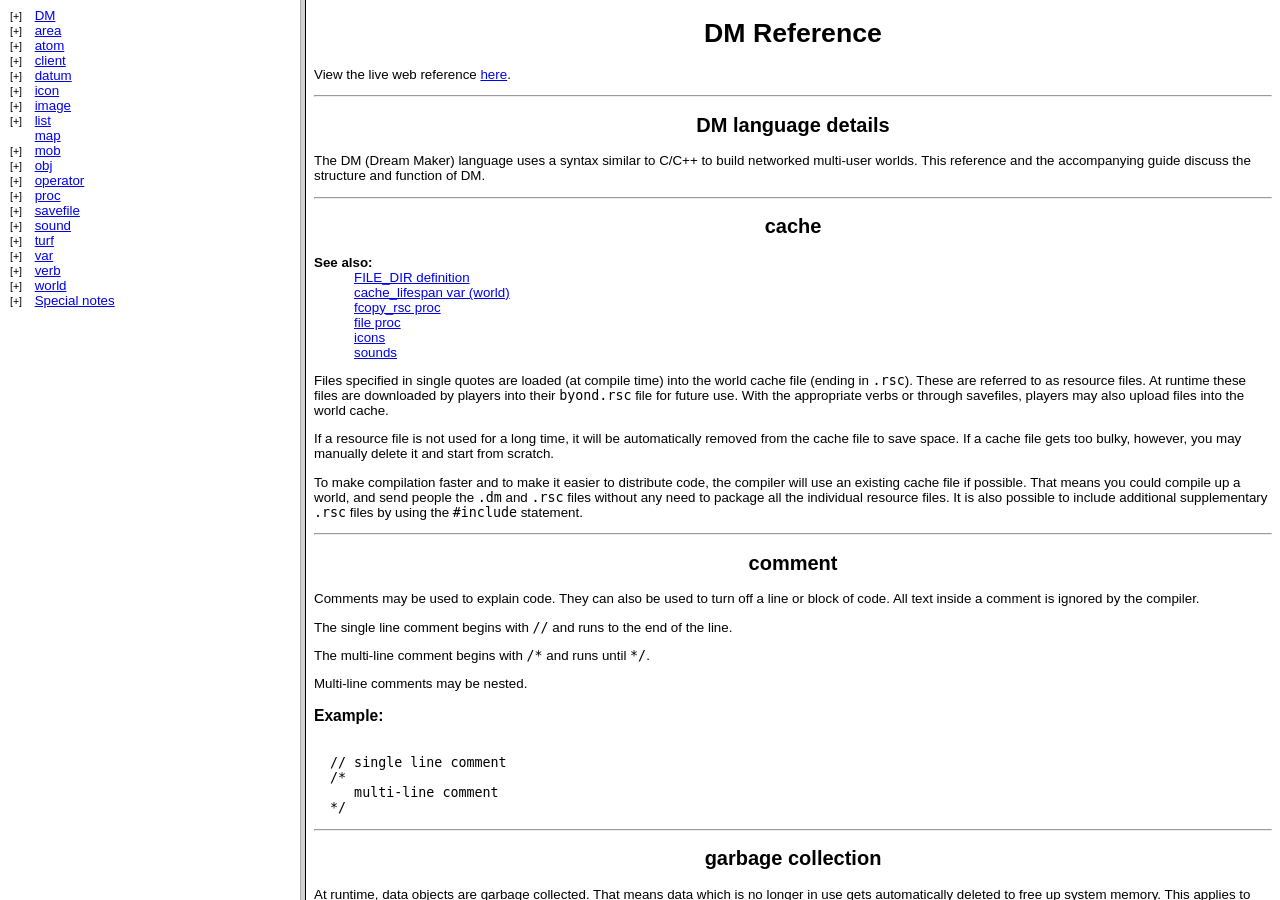
<file: byond/help/ref/index.html>
<html>
<head><title>DM Reference</title></head>

<frameset cols="300,*">
<frame src="contents.html">
<frame src="info.html" id="ref" name="ref" onload="ref.location.hash=window.location.hash">
</frameset>

</html>
</file>
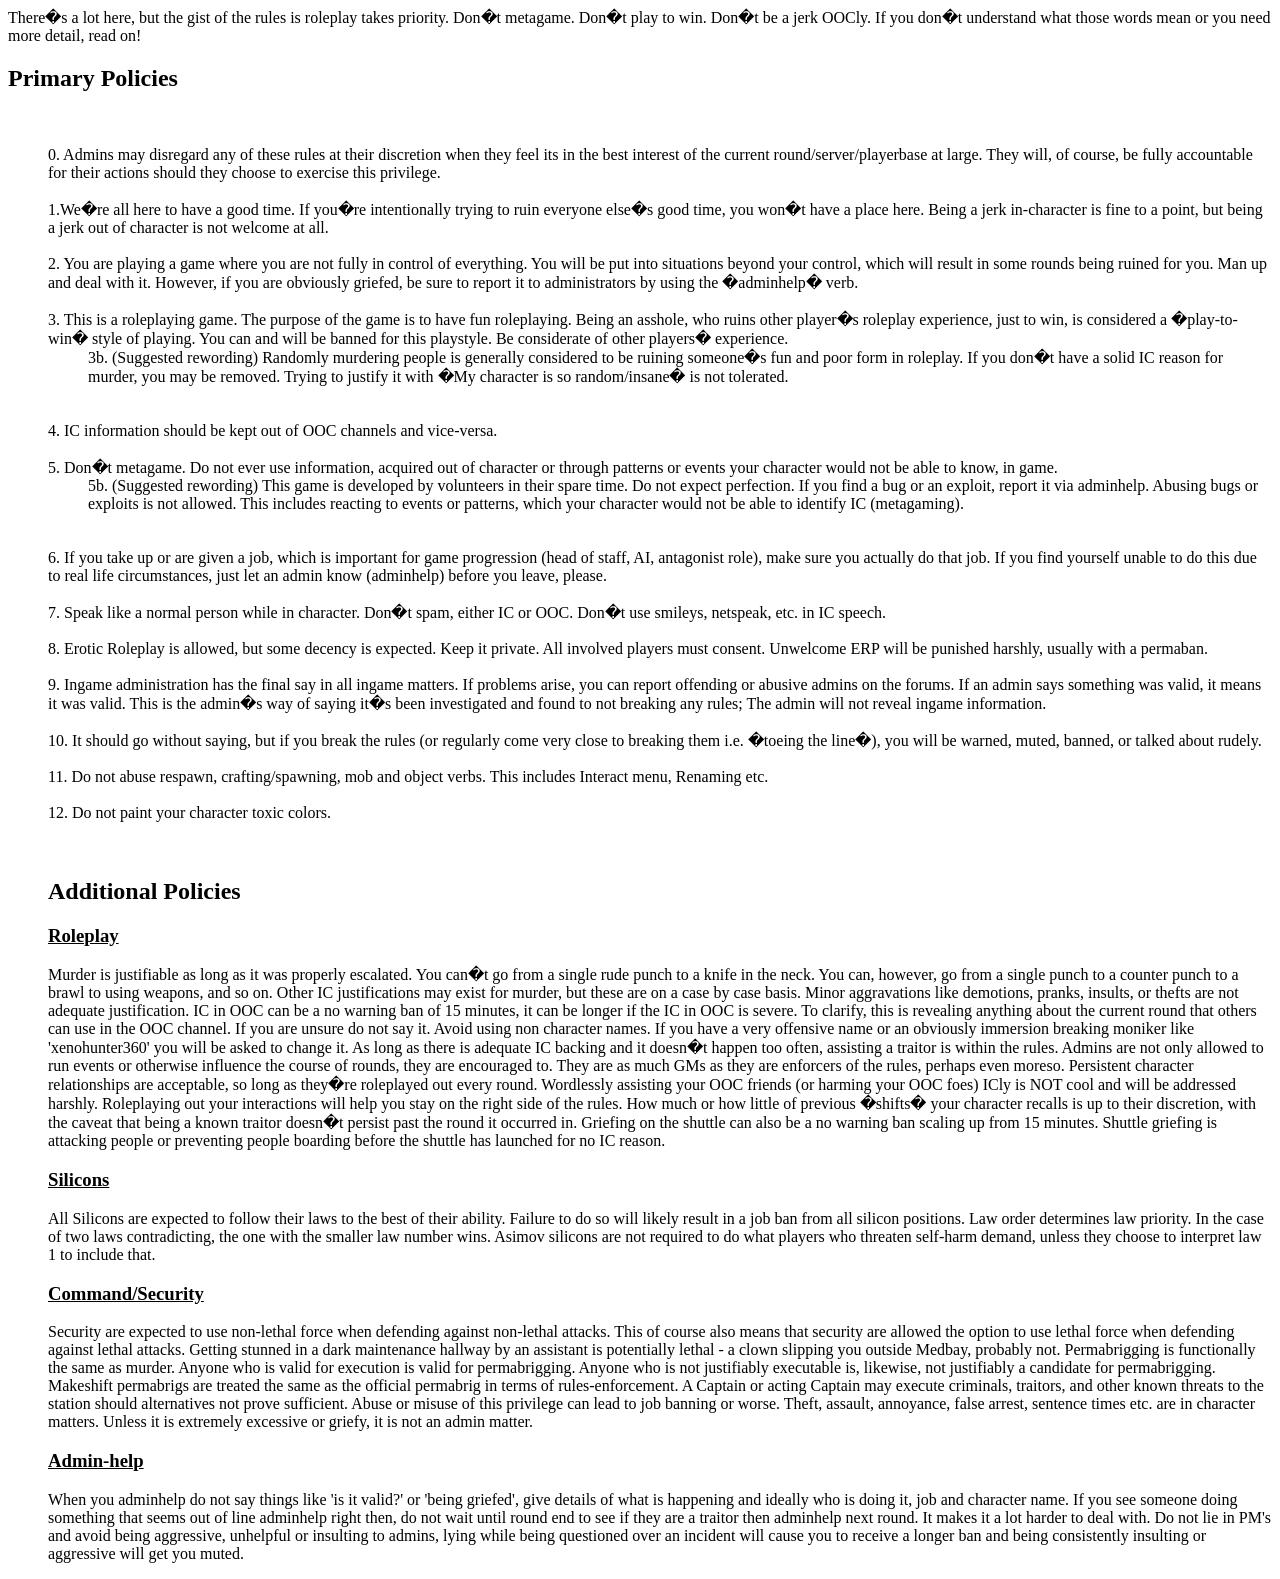
<file: config/rules.html>
<html>
<head><title>Server Rules</title></head>
<body>There�s a lot here, but the gist of the rules is roleplay takes priority. Don�t metagame. Don�t play to win. Don�t be a jerk OOCly. If you don�t understand what those words mean or you need more detail, read on!
	<br />
	<h2>Primary Policies</h2>
	<br />
		<ol>
		<dt>0. Admins may disregard any of these rules at their discretion when they feel its in the best interest of the current round/server/playerbase at large. They will, of course, be fully accountable for their actions should they choose to exercise this privilege.</dt>
		<br>
		<dt>1.We�re all here to have a good time. If you�re intentionally trying to ruin everyone else�s good time, you won�t have a place here. Being a jerk in-character is fine to a point, but being a jerk out of character is not welcome at all. </dt>
		<br>
		<dt>2. You are playing a game where you are not fully in control of everything. You will be put into situations beyond your control, which will result in some rounds being ruined for you. Man up and deal with it. However, if you are obviously griefed, be sure to report it to administrators by using the �adminhelp� verb. </dt>
		<br>
		<dt>3. This is a roleplaying game. The purpose of the game is to have fun roleplaying. Being an asshole, who ruins other player�s roleplay experience, just to win, is considered a �play-to-win� style of playing. You can and will be banned for this playstyle. Be considerate of other players� experience.</dt>
			<dd>3b. (Suggested rewording) Randomly murdering people is generally considered to be ruining someone�s fun and poor form in roleplay. If you don�t have a solid IC reason for murder, you may be removed. Trying to justify it with �My character is so random/insane� is not tolerated.</dd>
		<br><br>
		<dt>4. IC information should be kept out of OOC channels and vice-versa. </dt>
		<br>
		<dt>5. Don�t metagame. Do not ever use information, acquired out of character or through patterns or events your character would not be able to know, in game.</dt>
			<dd>5b. (Suggested rewording) This game is developed by volunteers in their spare time. Do not expect perfection. If you find a bug or an exploit, report it via adminhelp. Abusing bugs or exploits is not allowed. This includes reacting to events or patterns, which your character would not be able to identify IC (metagaming). </dd>
		<br><br>
		<dt>6. If you take up or are given a job, which is important for game progression (head of staff, AI, antagonist role), make sure you actually do that job. If you find yourself unable to do this due to real life circumstances, just let an admin know (adminhelp) before you leave, please. </dt>
		<br>
		<dt>7. Speak like a normal person while in character. Don�t spam, either IC or OOC. Don�t use smileys, netspeak, etc. in IC speech. </dt>
		<br>
		<dt>8. Erotic Roleplay is allowed, but some decency is expected. Keep it private. All involved players must consent. Unwelcome ERP will be punished harshly, usually with a permaban. </dt>
		<br>
		<dt>9. Ingame administration has the final say in all ingame matters. If problems arise, you can report offending or abusive admins on the forums. If an admin says something was valid, it means it was valid. This is the admin�s way of saying it�s been investigated and found to not breaking any rules; The admin will not reveal ingame information. </dt>
		<br>
		<dt>10. It should go without saying, but if you break the rules (or regularly come very close to breaking them i.e. �toeing the line�), you will be warned, muted, banned, or talked about rudely. </dt>
		<br>
		<dt>11. Do not abuse respawn, crafting/spawning, mob and object verbs. This includes Interact menu, Renaming etc.</dt>
		<br>
		<dt>12. Do not paint your character toxic colors.</dt>
		<br>
	</dl>
	<br>
	<h2>Additional Policies</h2>
<h3><u>Roleplay</u></h3>
    Murder is justifiable as long as it was properly escalated. You can�t go from a single rude punch to a knife in the neck. You can, however, go from a single punch to a counter punch to a brawl to using weapons, and so on. Other IC justifications may exist for murder, but these are on a case by case basis. Minor aggravations like demotions, pranks, insults, or thefts are not adequate justification.
    IC in OOC can be a no warning ban of 15 minutes, it can be longer if the IC in OOC is severe. To clarify, this is revealing anything about the current round that others can use in the OOC channel. If you are unsure do not say it.
    Avoid using non character names. If you have a very offensive name or an obviously immersion breaking moniker like 'xenohunter360' you will be asked to change it.
    As long as there is adequate IC backing and it doesn�t happen too often, assisting a traitor is within the rules.
    Admins are not only allowed to run events or otherwise influence the course of rounds, they are encouraged to. They are as much GMs as they are enforcers of the rules, perhaps even moreso.
    Persistent character relationships are acceptable, so long as they�re roleplayed out every round. Wordlessly assisting your OOC friends (or harming your OOC foes) ICly is NOT cool and will be addressed harshly. Roleplaying out your interactions will help you stay on the right side of the rules. How much or how little of previous �shifts� your character recalls is up to their discretion, with the caveat that being a known traitor doesn�t persist past the round it occurred in.
    Griefing on the shuttle can also be a no warning ban scaling up from 15 minutes. Shuttle griefing is attacking people or preventing people boarding before the shuttle has launched for no IC reason. 
	<br />
	
<h3><u>Silicons</u></h3>
    All Silicons are expected to follow their laws to the best of their ability. Failure to do so will likely result in a job ban from all silicon positions.
    Law order determines law priority. In the case of two laws contradicting, the one with the smaller law number wins.
    Asimov silicons are not required to do what players who threaten self-harm demand, unless they choose to interpret law 1 to include that. 
	<br />
	
<h3><u>Command/Security</u></h3>
    Security are expected to use non-lethal force when defending against non-lethal attacks. This of course also means that security are allowed the option to use lethal force when defending against lethal attacks. Getting stunned in a dark maintenance hallway by an assistant is potentially lethal - a clown slipping you outside Medbay, probably not.
    Permabrigging is functionally the same as murder. Anyone who is valid for execution is valid for permabrigging. Anyone who is not justifiably executable is, likewise, not justifiably a candidate for permabrigging. Makeshift permabrigs are treated the same as the official permabrig in terms of rules-enforcement.
    A Captain or acting Captain may execute criminals, traitors, and other known threats to the station should alternatives not prove sufficient. Abuse or misuse of this privilege can lead to job banning or worse.
    Theft, assault, annoyance, false arrest, sentence times etc. are in character matters. Unless it is extremely excessive or griefy, it is not an admin matter. 
	<br />
	
<h3><u>Admin-help</u></h3>
    When you adminhelp do not say things like 'is it valid?' or 'being griefed', give details of what is happening and ideally who is doing it, job and character name.
    If you see someone doing something that seems out of line adminhelp right then, do not wait until round end to see if they are a traitor then adminhelp next round. It makes it a lot harder to deal with.
    Do not lie in PM's and avoid being aggressive, unhelpful or insulting to admins, lying while being questioned over an incident will cause you to receive a longer ban and being consistently insulting or aggressive will get you muted. 
</body>
</html>
</file>
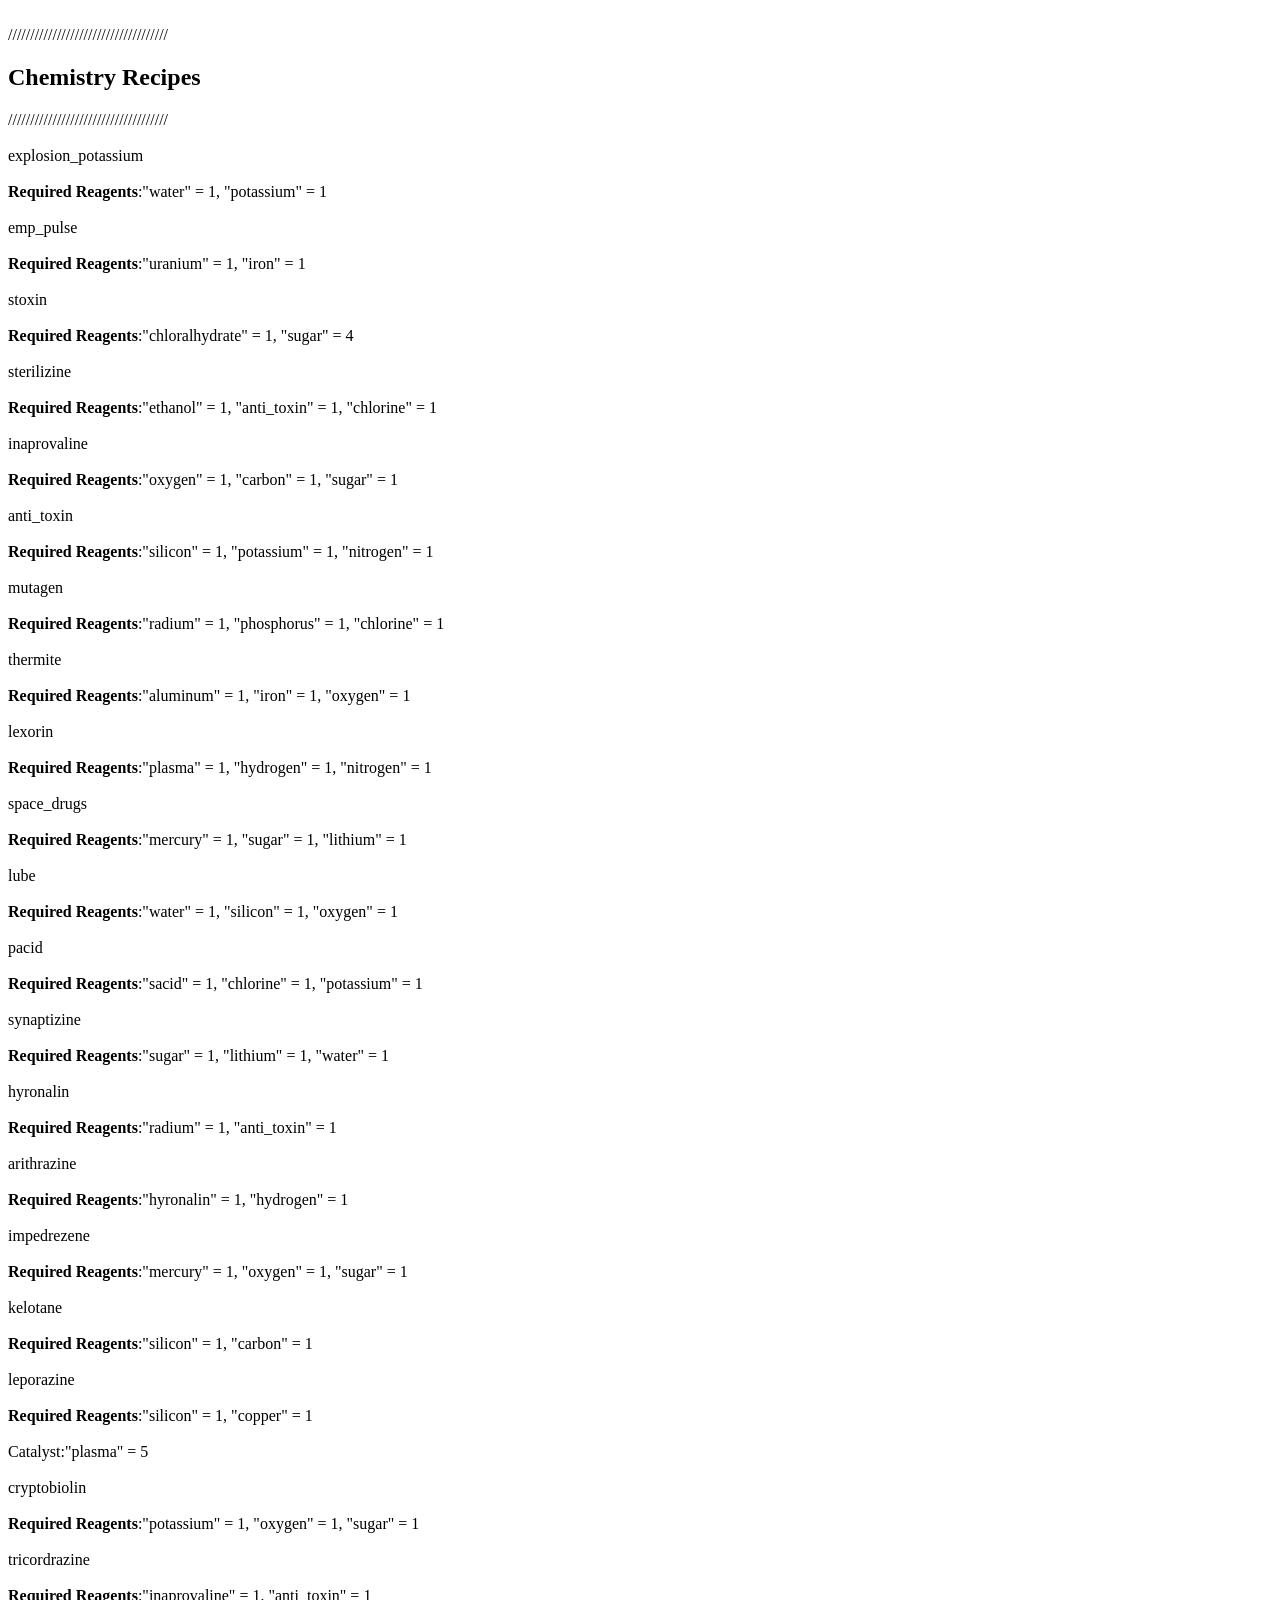
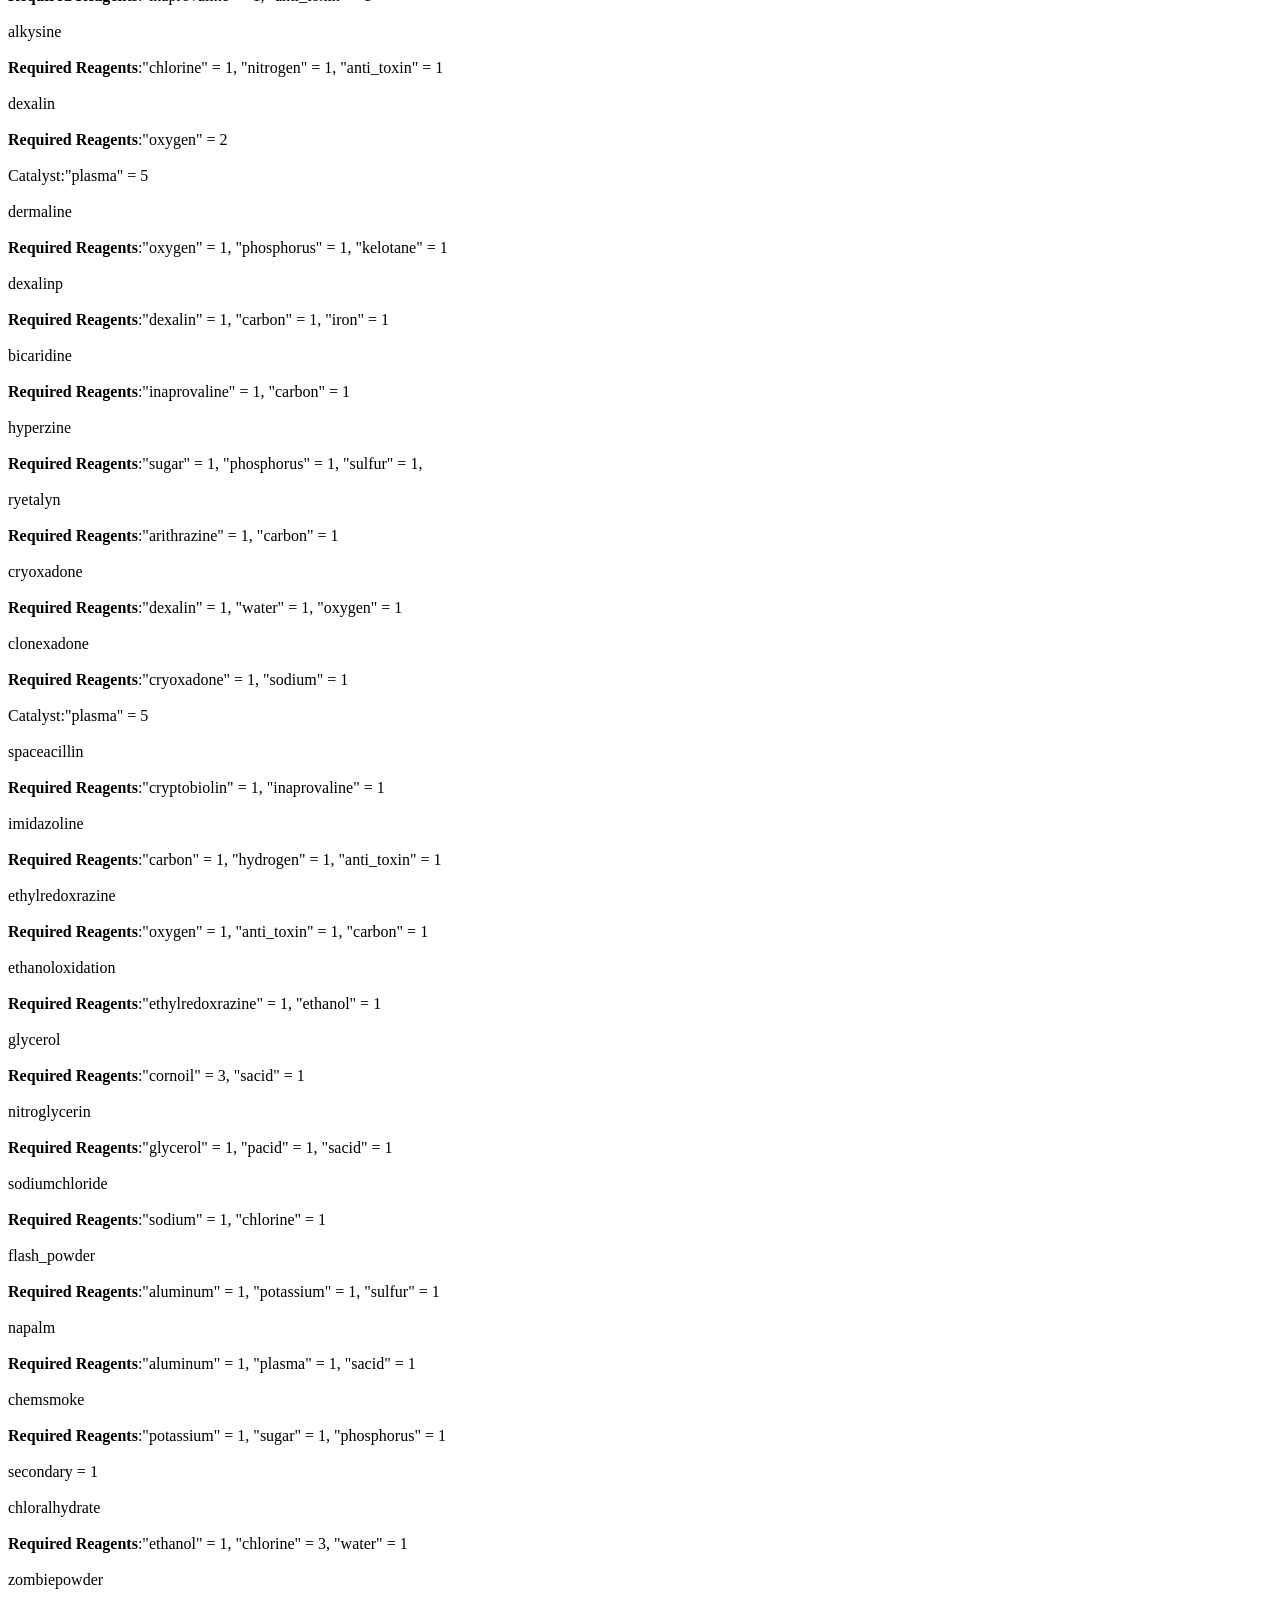
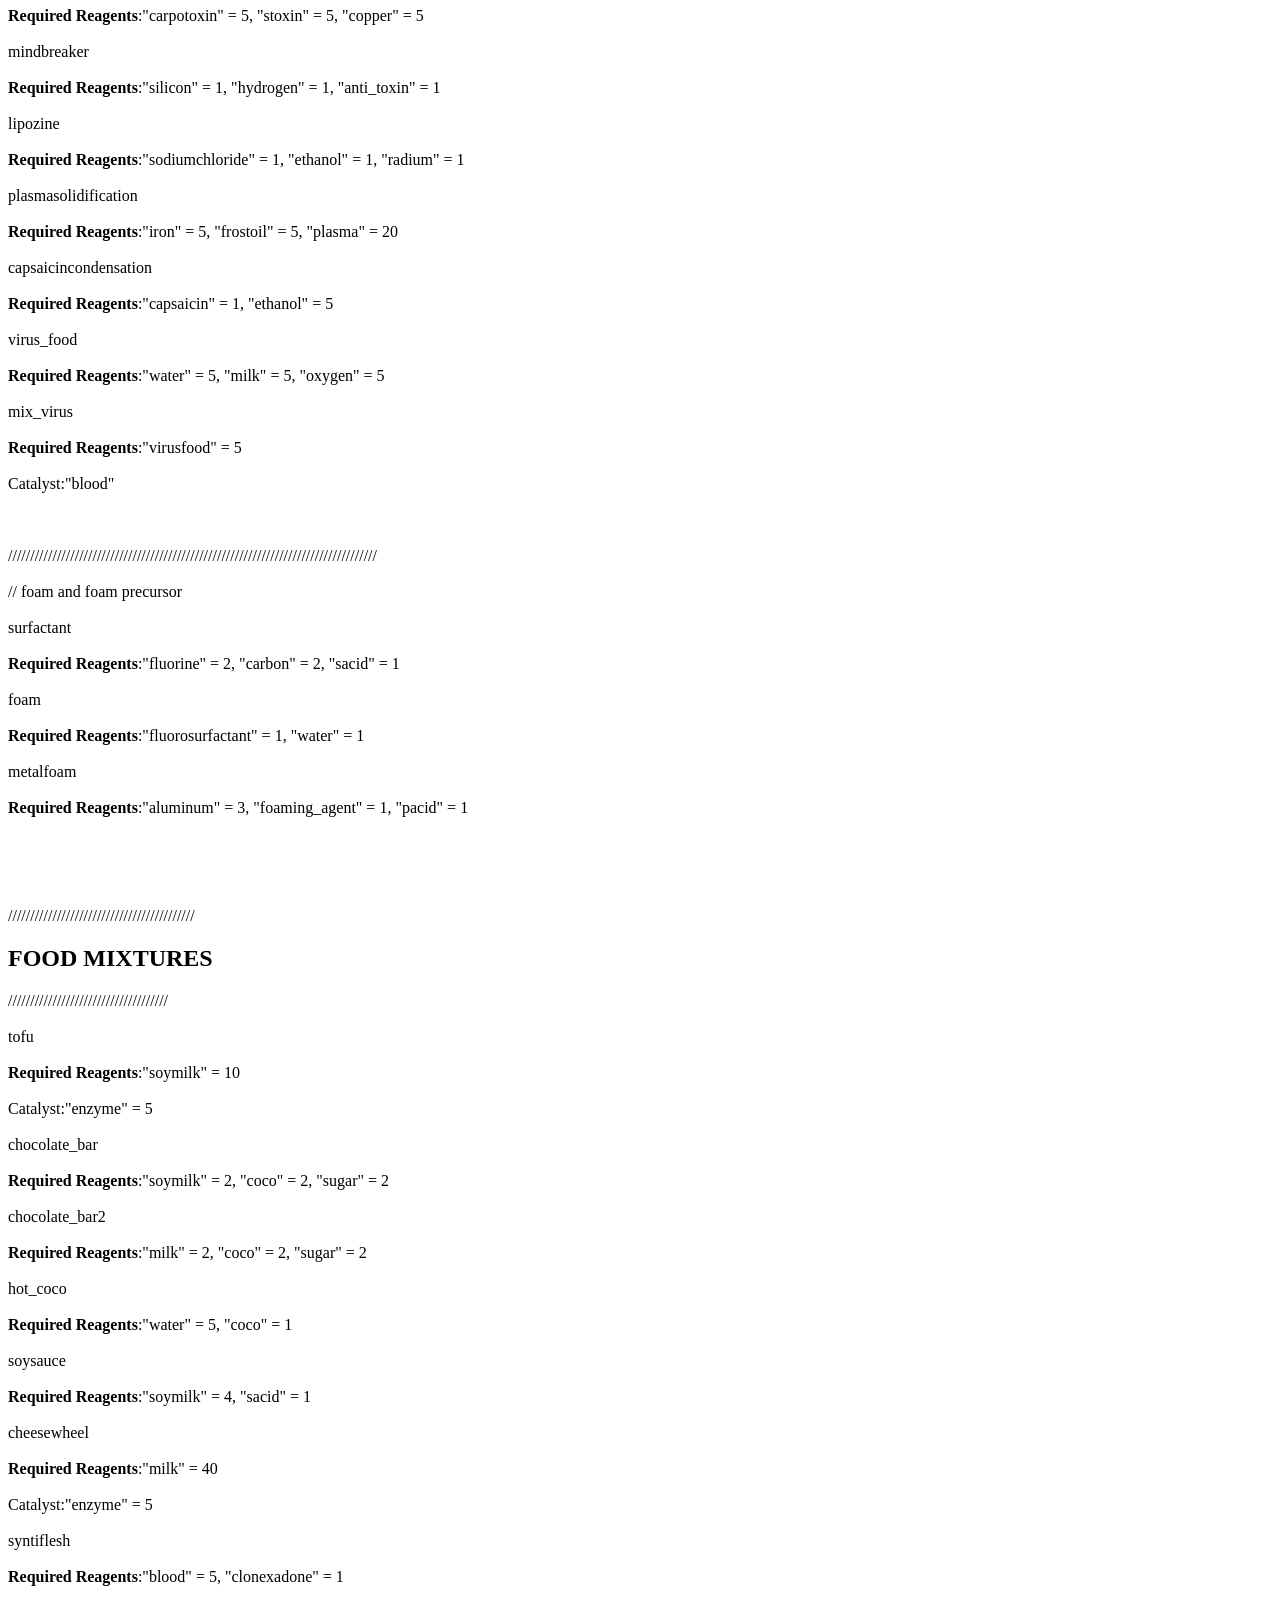
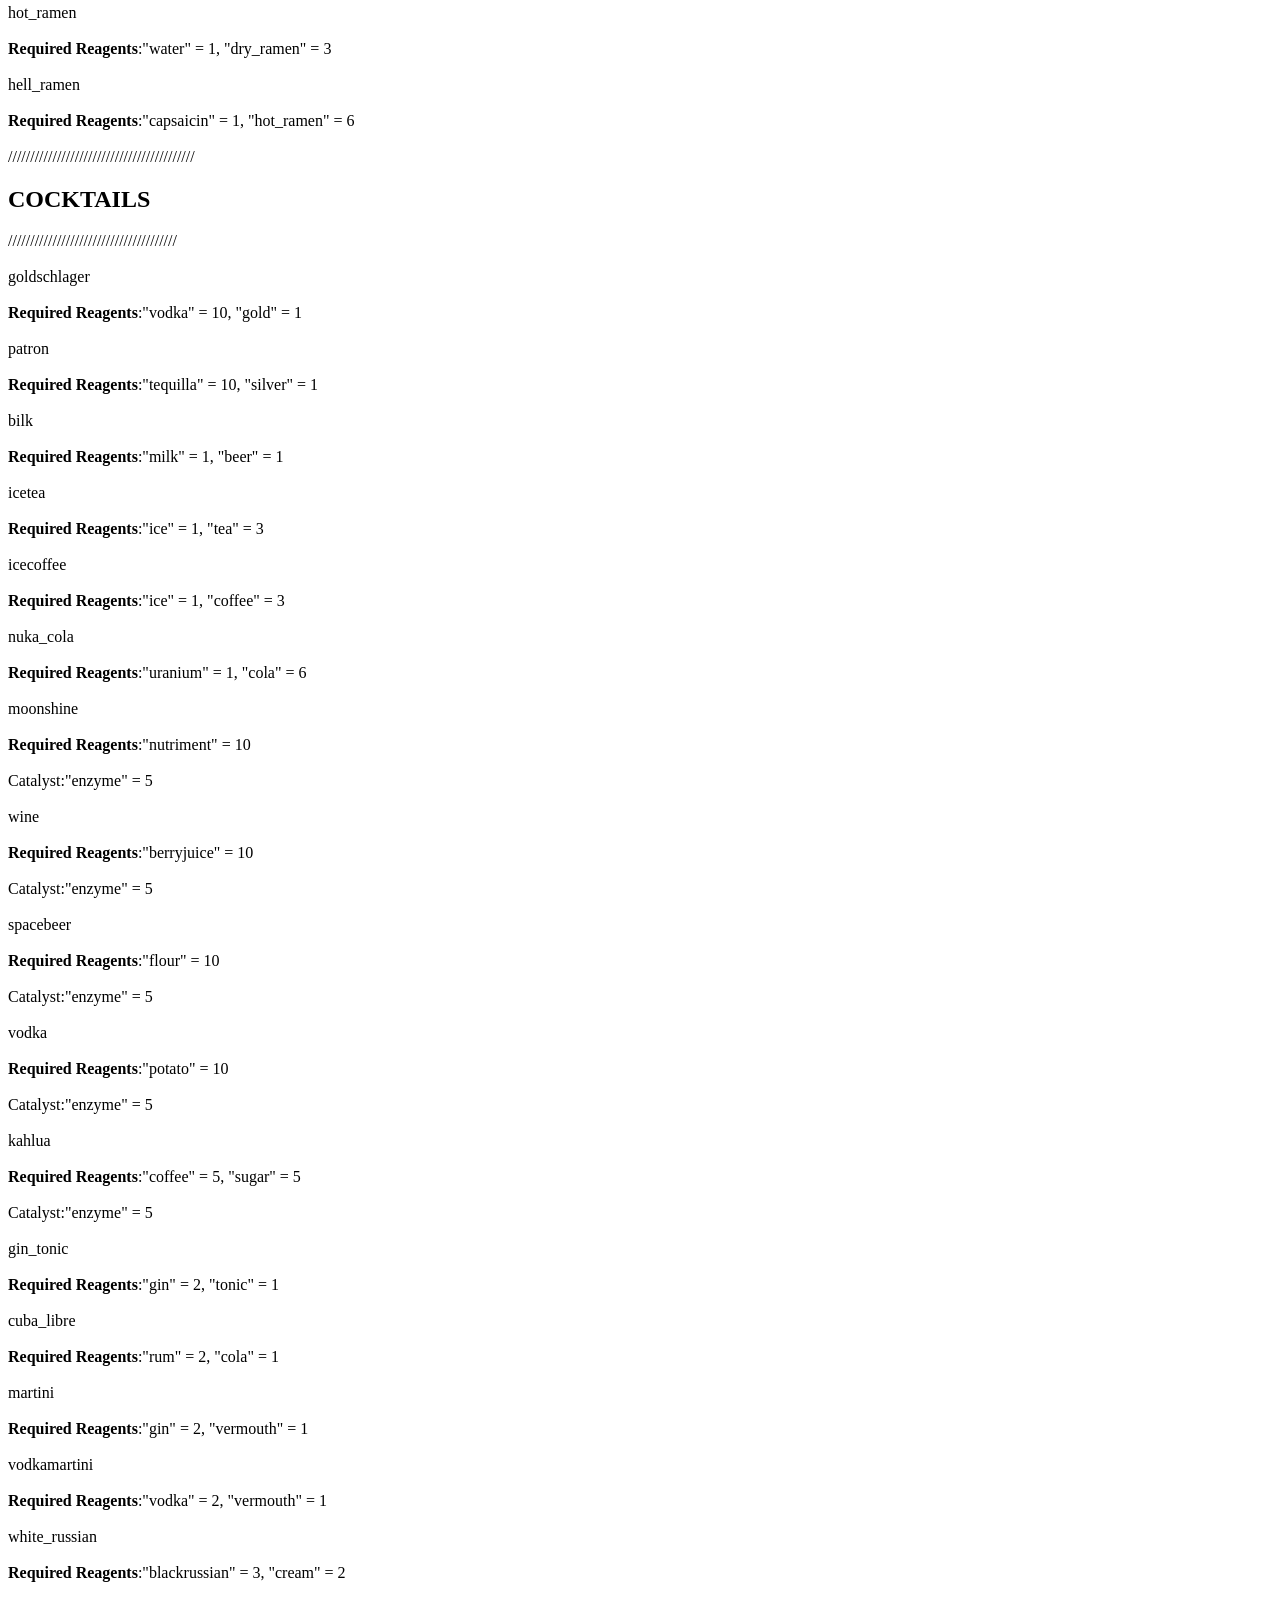
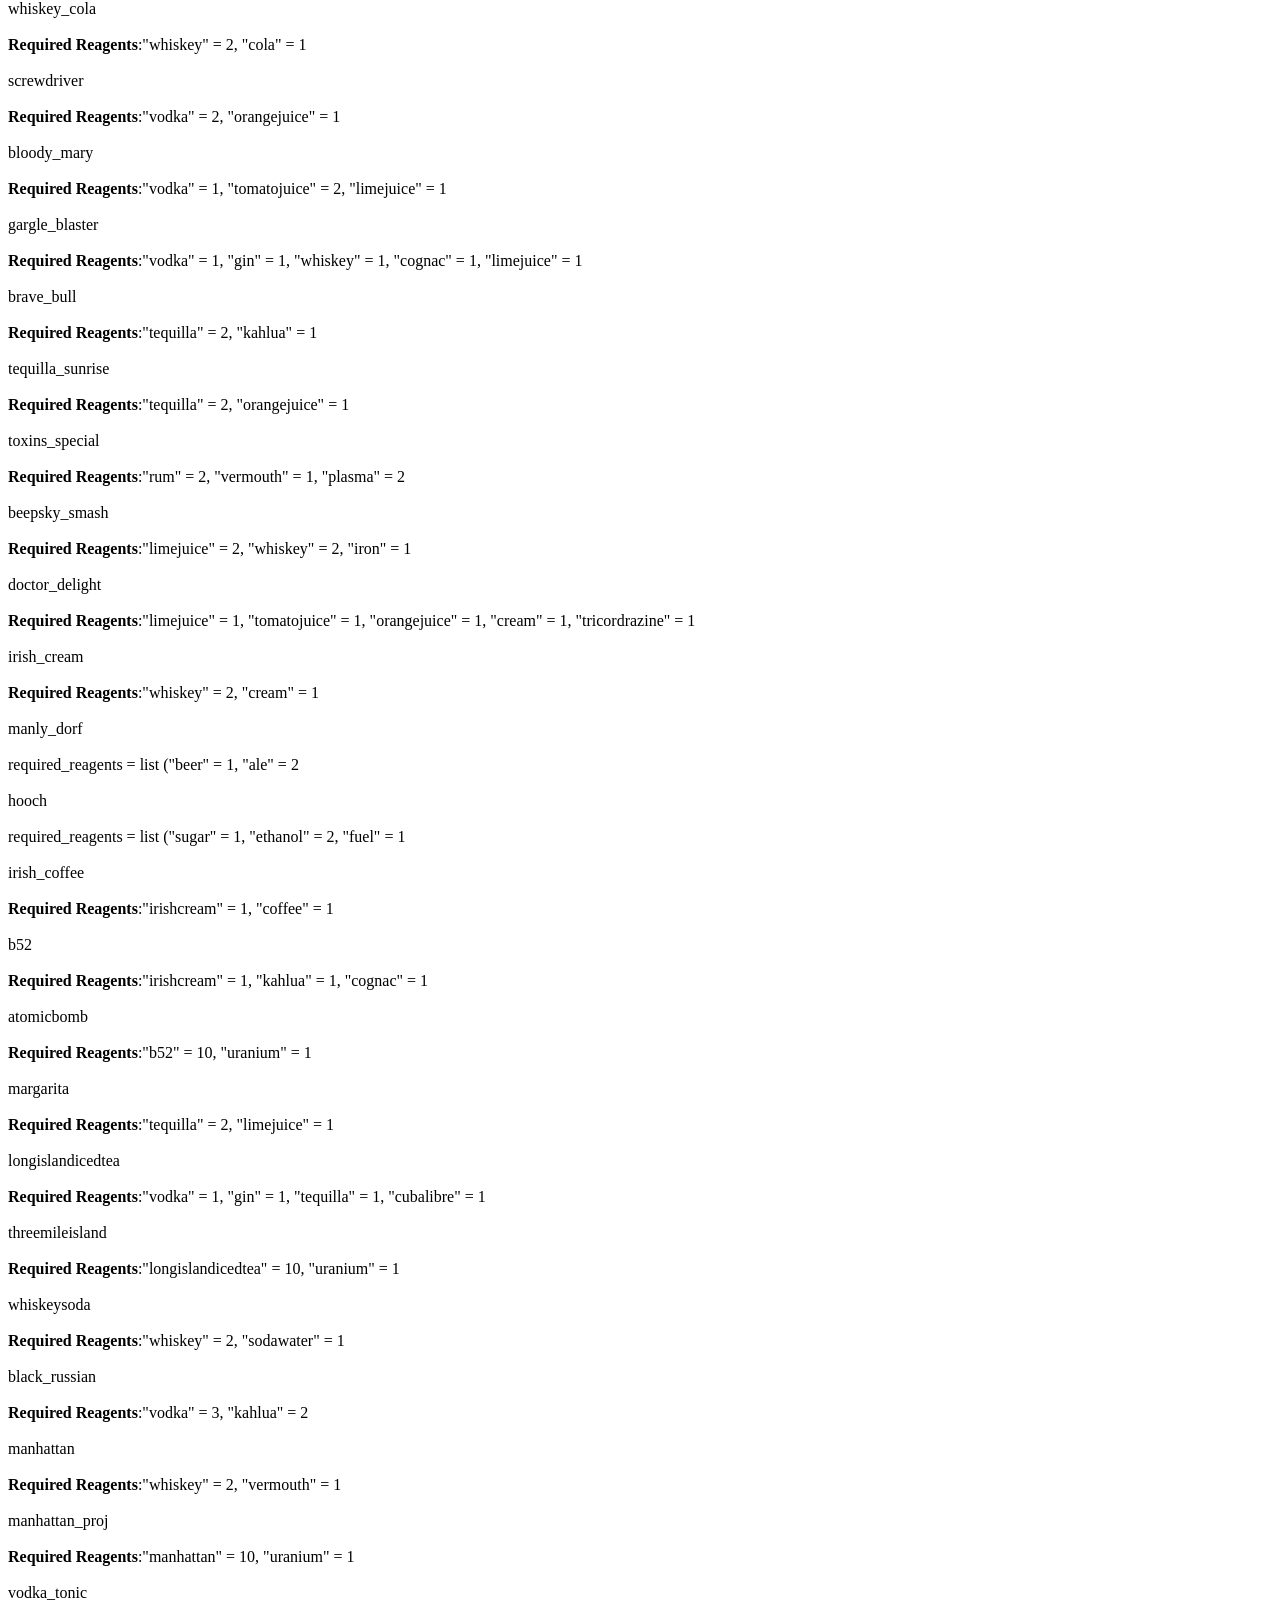
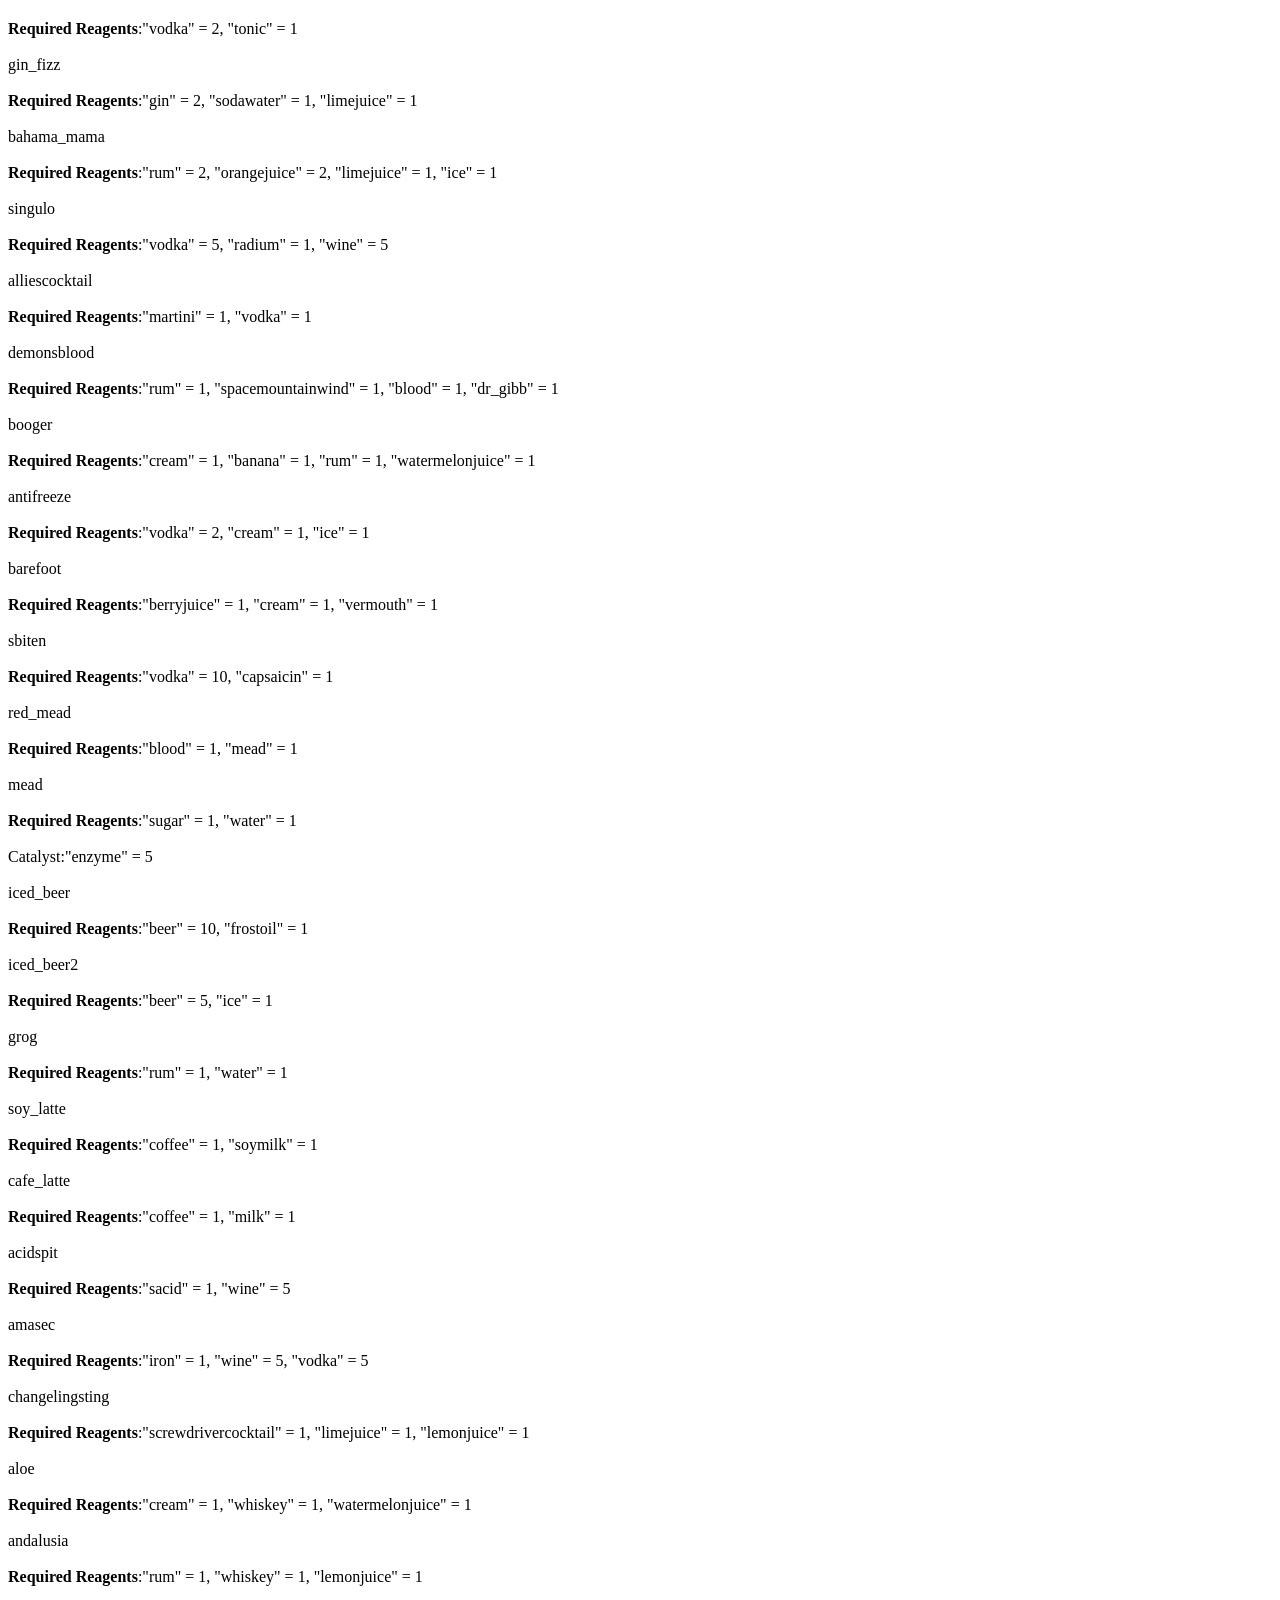
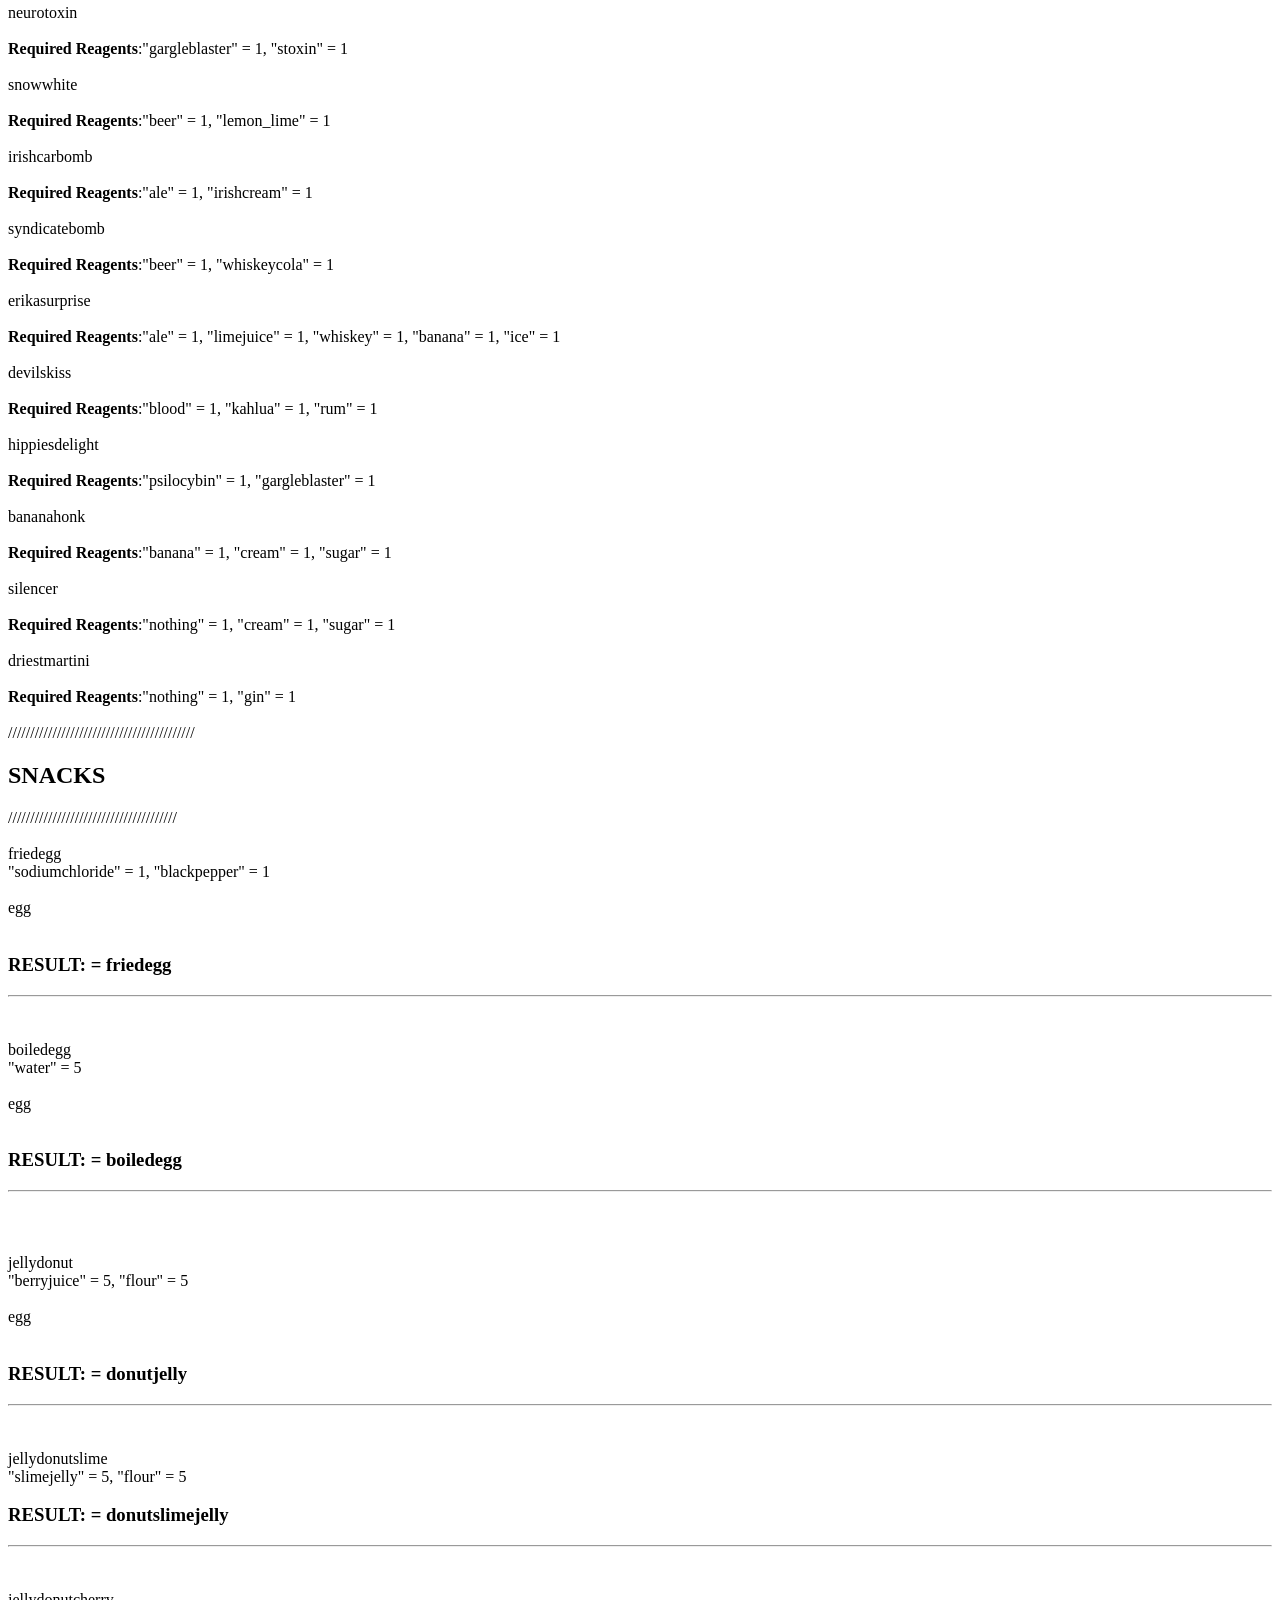
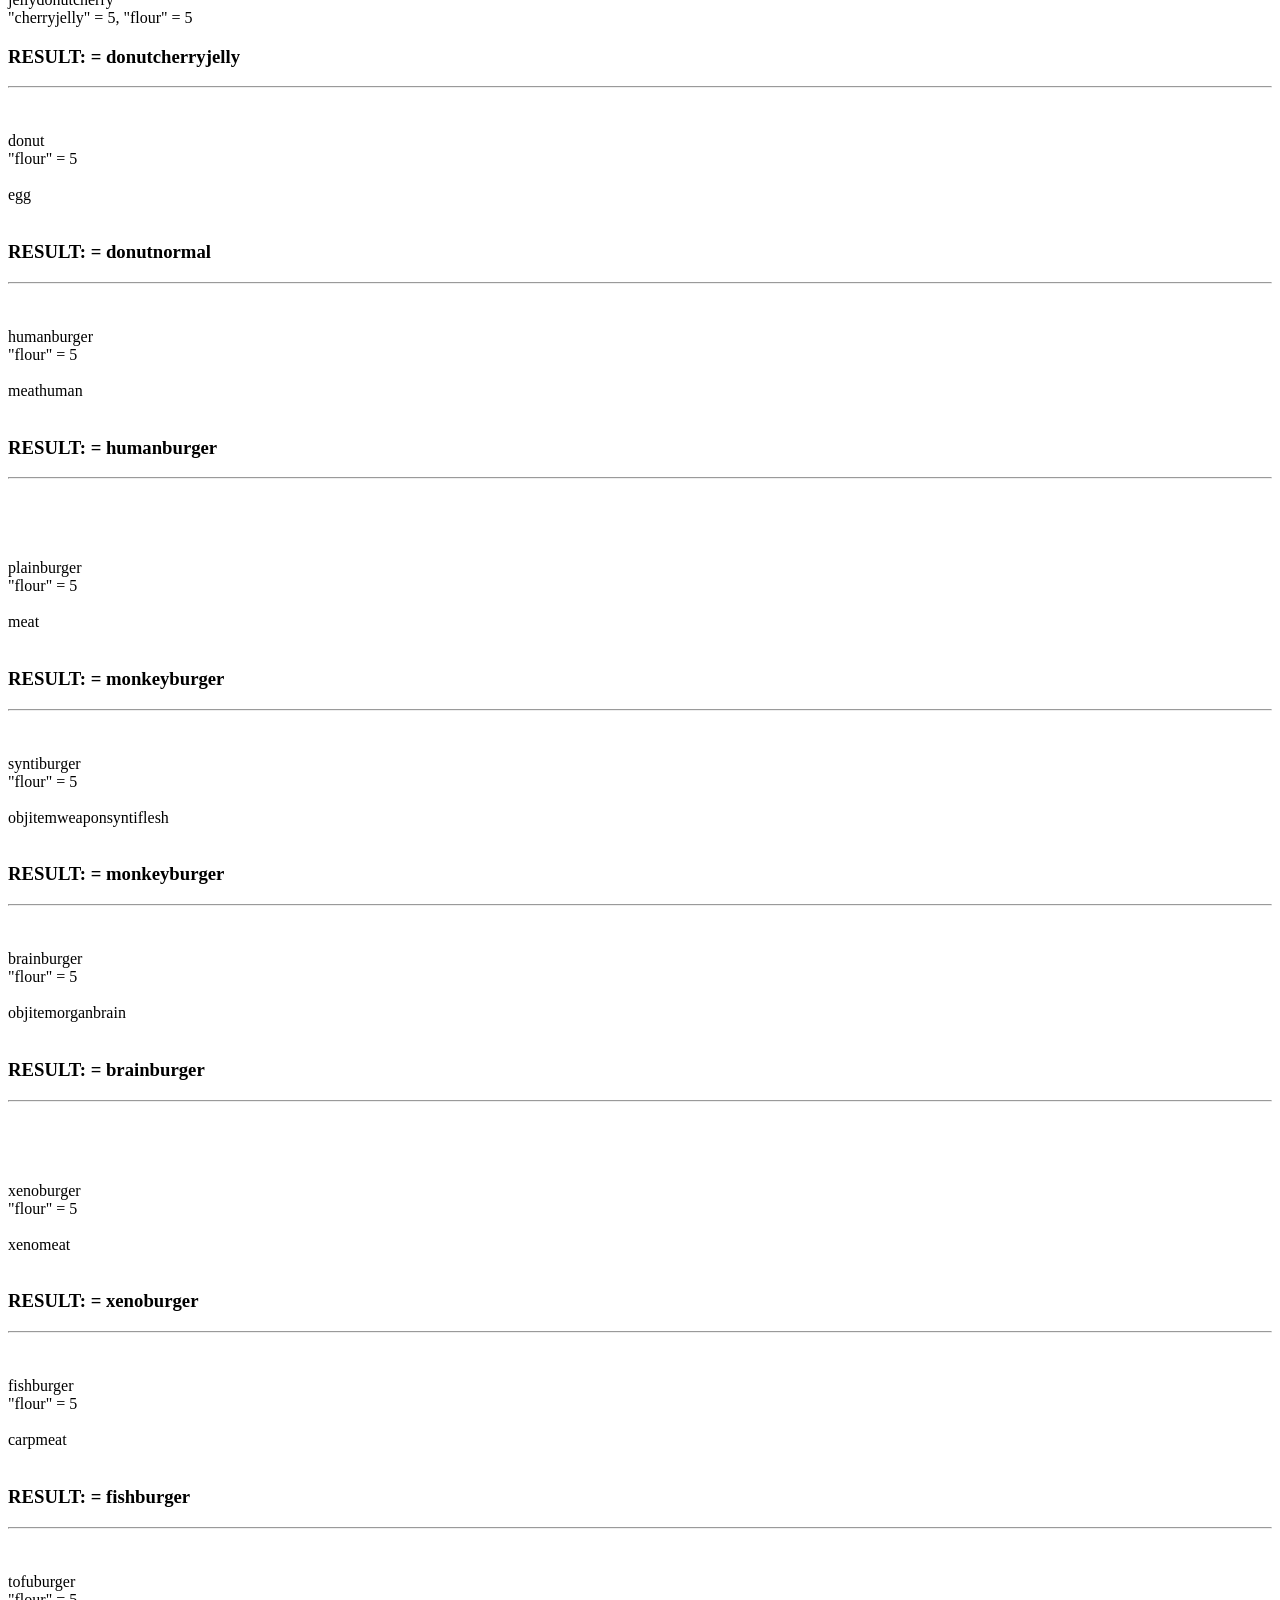
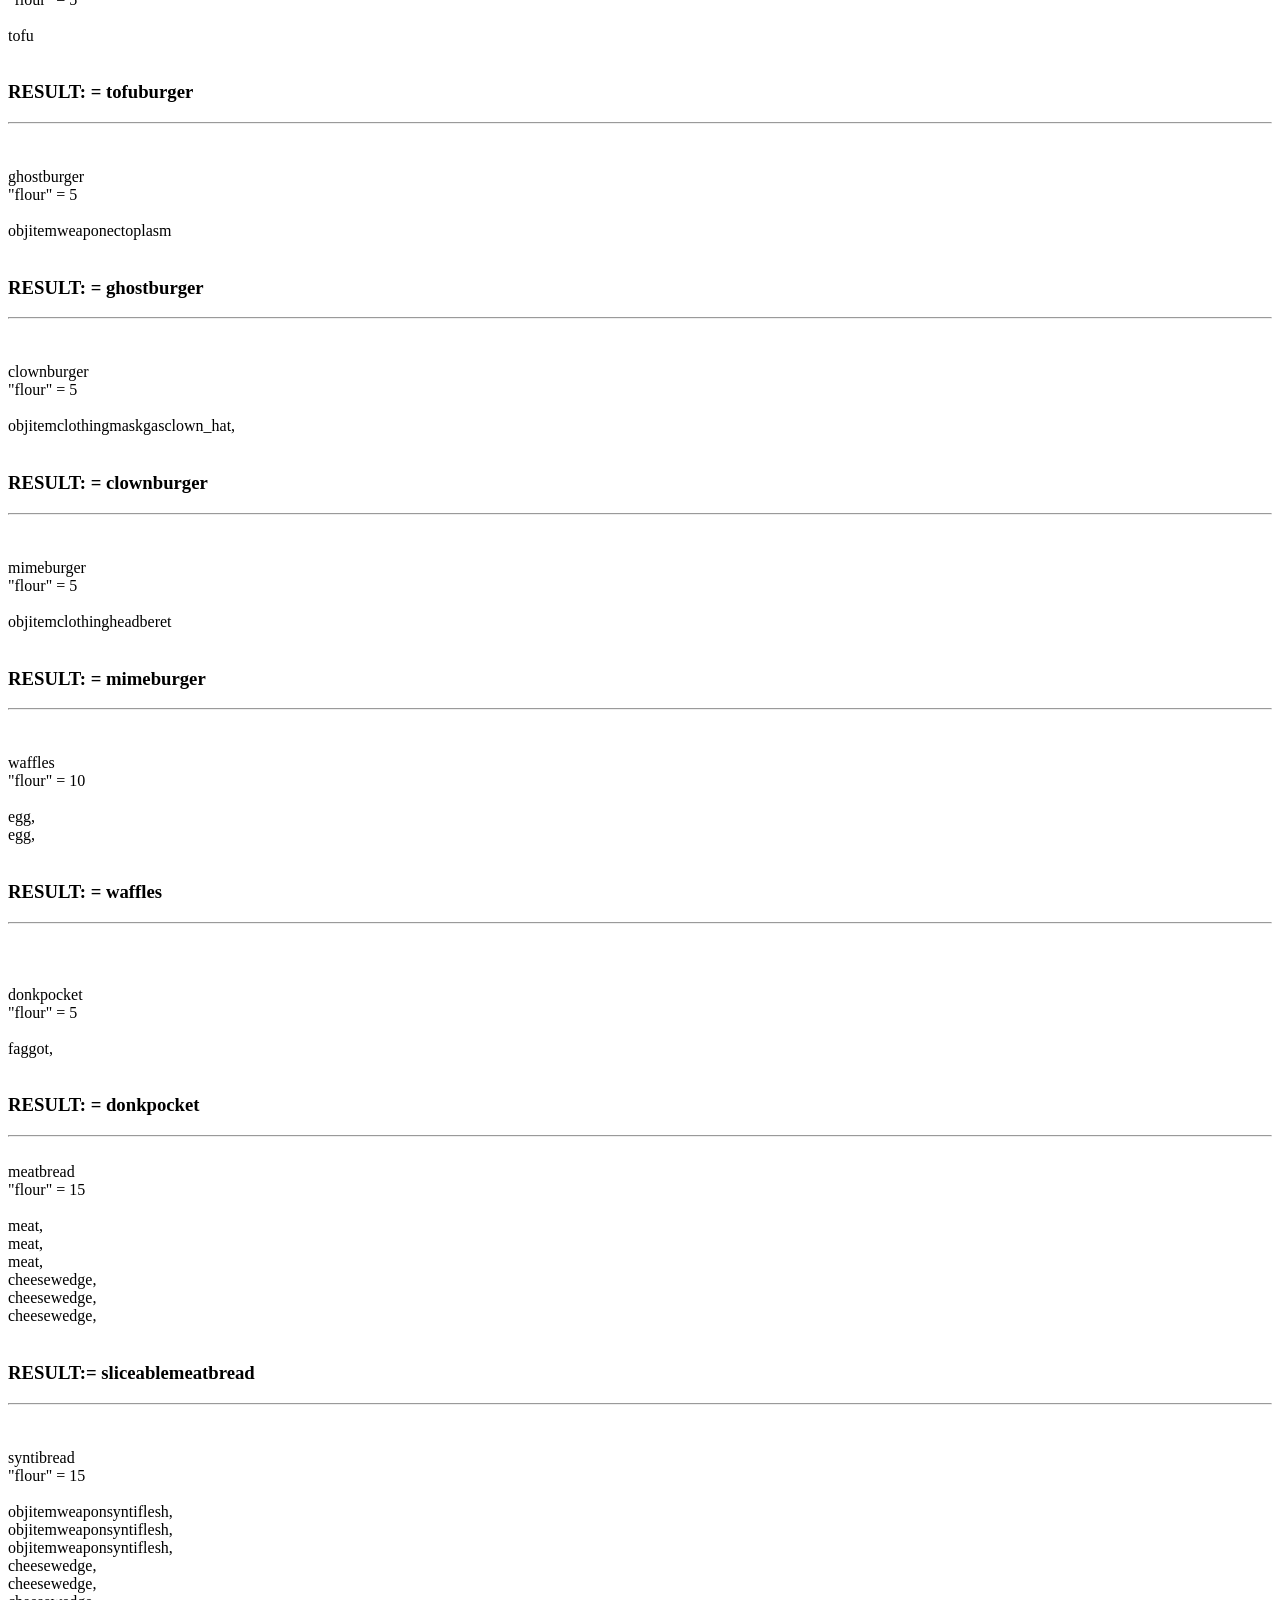
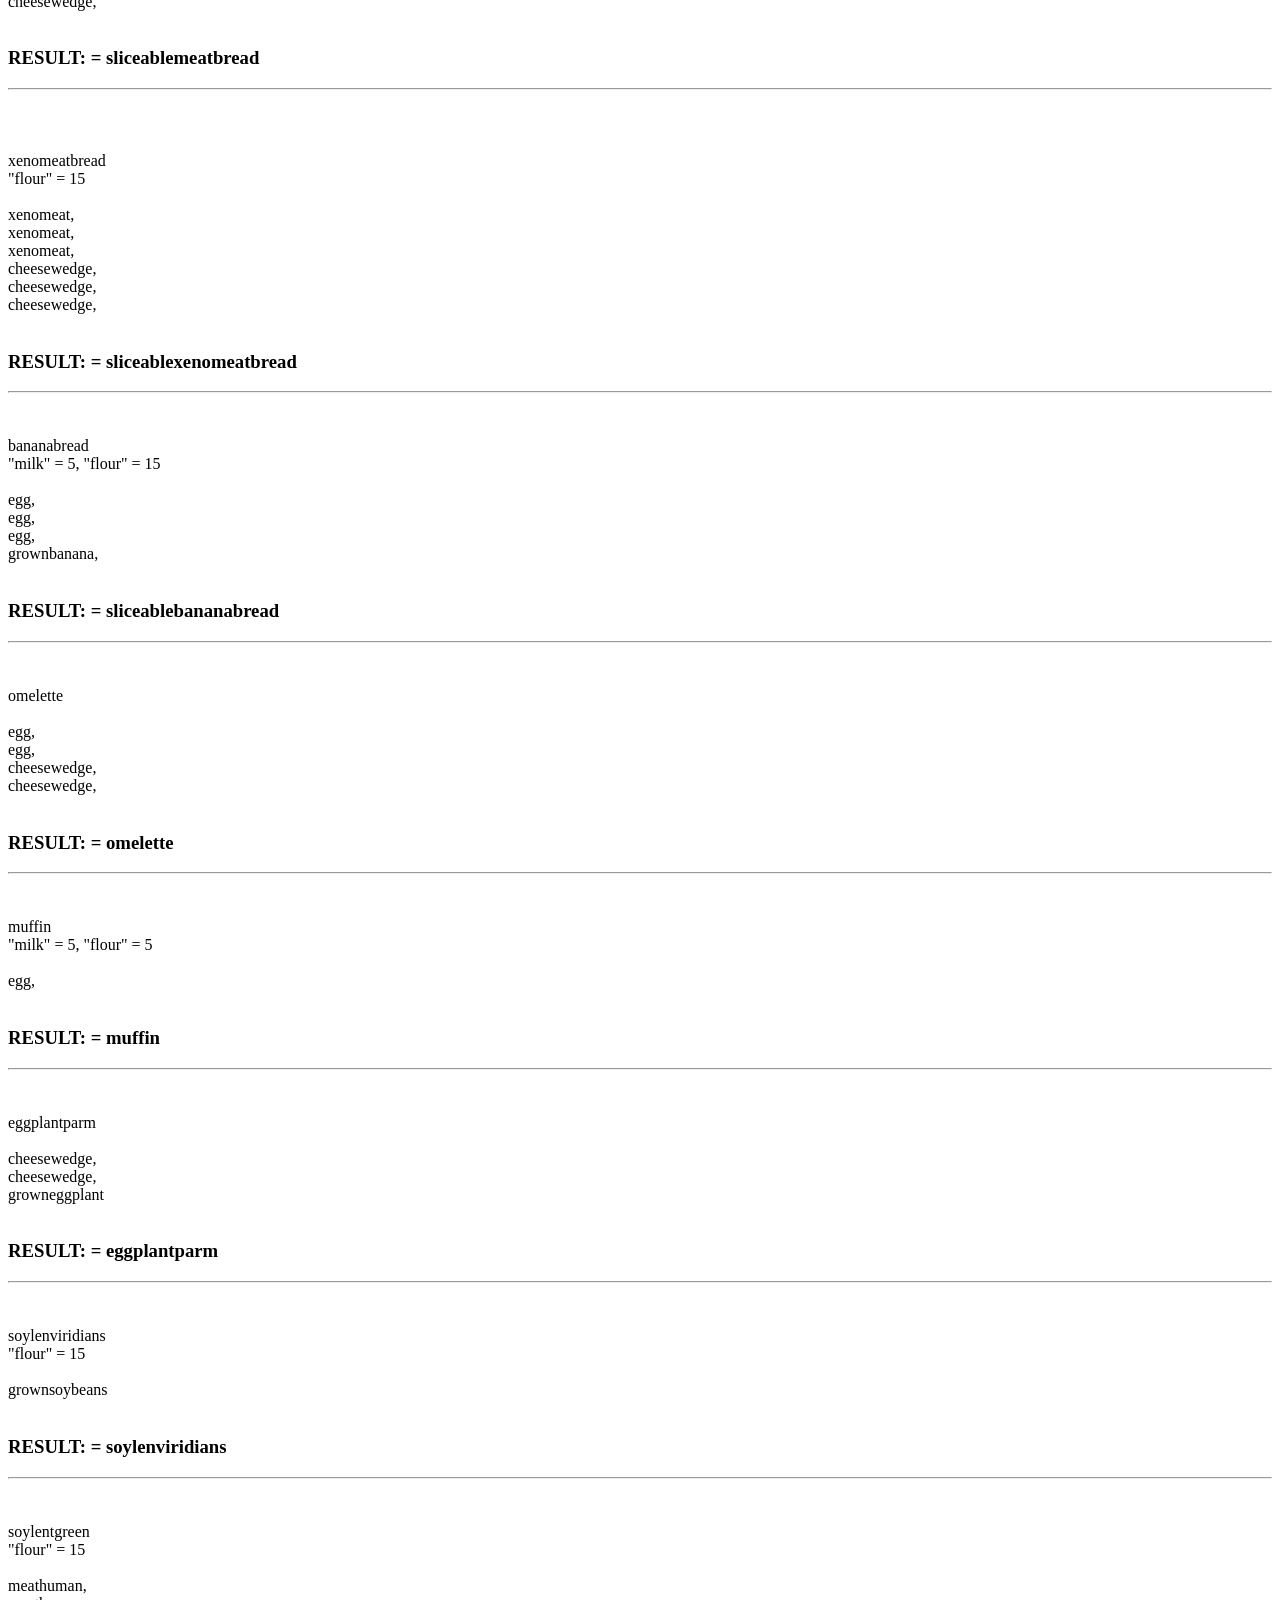
<file: config/wiki.html>
<html>
<head><title>Radastation Wiki</title></head>
<body>
<br>////////////////////////////////////<h2>Chemistry Recipes</h2>////////////////////////////////////</br>
<br>explosion_potassium</br>
<br><b>Required Reagents</b>:"water" = 1, "potassium" = 1</br>
<br>emp_pulse</br>
<br><b>Required Reagents</b>:"uranium" = 1, "iron" = 1</br>
<br>stoxin</br>
<br><b>Required Reagents</b>:"chloralhydrate" = 1, "sugar" = 4</br>
<br>sterilizine</br>
<br><b>Required Reagents</b>:"ethanol" = 1, "anti_toxin" = 1, "chlorine" = 1</br>
<br>inaprovaline</br>
<br><b>Required Reagents</b>:"oxygen" = 1, "carbon" = 1, "sugar" = 1</br>
<br>anti_toxin</br>
<br><b>Required Reagents</b>:"silicon" = 1, "potassium" = 1, "nitrogen" = 1</br>
<br>mutagen</br>
<br><b>Required Reagents</b>:"radium" = 1, "phosphorus" = 1, "chlorine" = 1</br>
<br>thermite</br>
<br><b>Required Reagents</b>:"aluminum" = 1, "iron" = 1, "oxygen" = 1</br>
<br>lexorin</br>
<br><b>Required Reagents</b>:"plasma" = 1, "hydrogen" = 1, "nitrogen" = 1</br>
<br>space_drugs</br>
<br><b>Required Reagents</b>:"mercury" = 1, "sugar" = 1, "lithium" = 1</br>
<br>lube</br>
<br><b>Required Reagents</b>:"water" = 1, "silicon" = 1, "oxygen" = 1</br>
<br>pacid</br>
<br><b>Required Reagents</b>:"sacid" = 1, "chlorine" = 1, "potassium" = 1</br>
<br>synaptizine</br>
<br><b>Required Reagents</b>:"sugar" = 1, "lithium" = 1, "water" = 1</br>
<br>hyronalin</br>
<br><b>Required Reagents</b>:"radium" = 1, "anti_toxin" = 1</br>
<br>arithrazine</br>
<br><b>Required Reagents</b>:"hyronalin" = 1, "hydrogen" = 1</br>
<br>impedrezene</br>
<br><b>Required Reagents</b>:"mercury" = 1, "oxygen" = 1, "sugar" = 1</br>
<br>kelotane</br>
<br><b>Required Reagents</b>:"silicon" = 1, "carbon" = 1</br>
<br>leporazine</br>
<br><b>Required Reagents</b>:"silicon" = 1, "copper" = 1</br>
<br>Catalyst:"plasma" = 5</br>
<br>cryptobiolin</br>
<br><b>Required Reagents</b>:"potassium" = 1, "oxygen" = 1, "sugar" = 1</br>
<br>tricordrazine</br>
<br><b>Required Reagents</b>:"inaprovaline" = 1, "anti_toxin" = 1</br>
<br>alkysine</br>
<br><b>Required Reagents</b>:"chlorine" = 1, "nitrogen" = 1, "anti_toxin" = 1</br>
<br>dexalin</br>
<br><b>Required Reagents</b>:"oxygen" = 2</br>
<br>Catalyst:"plasma" = 5</br>
<br>dermaline</br>
<br><b>Required Reagents</b>:"oxygen" = 1, "phosphorus" = 1, "kelotane" = 1</br>
<br>dexalinp</br>
<br><b>Required Reagents</b>:"dexalin" = 1, "carbon" = 1, "iron" = 1</br>
<br>bicaridine</br>
<br><b>Required Reagents</b>:"inaprovaline" = 1, "carbon" = 1</br>
<br>hyperzine</br>
<br><b>Required Reagents</b>:"sugar" = 1, "phosphorus" = 1, "sulfur" = 1,</br>
<br>ryetalyn</br>
<br><b>Required Reagents</b>:"arithrazine" = 1, "carbon" = 1</br>
<br>cryoxadone</br>
<br><b>Required Reagents</b>:"dexalin" = 1, "water" = 1, "oxygen" = 1</br>
<br>clonexadone</br>
<br><b>Required Reagents</b>:"cryoxadone" = 1, "sodium" = 1</br>
<br>Catalyst:"plasma" = 5</br>
<br>spaceacillin</br>
<br><b>Required Reagents</b>:"cryptobiolin" = 1, "inaprovaline" = 1</br>
<br>imidazoline</br>
<br><b>Required Reagents</b>:"carbon" = 1, "hydrogen" = 1, "anti_toxin" = 1</br>
<br>ethylredoxrazine</br>
<br><b>Required Reagents</b>:"oxygen" = 1, "anti_toxin" = 1, "carbon" = 1</br>
<br>ethanoloxidation</br>
<br><b>Required Reagents</b>:"ethylredoxrazine" = 1, "ethanol" = 1</br>
<br>glycerol</br>
<br><b>Required Reagents</b>:"cornoil" = 3, "sacid" = 1</br>
<br>nitroglycerin</br>
<br><b>Required Reagents</b>:"glycerol" = 1, "pacid" = 1, "sacid" = 1</br>
<br>sodiumchloride</br>
<br><b>Required Reagents</b>:"sodium" = 1, "chlorine" = 1</br>
<br>flash_powder</br>
<br><b>Required Reagents</b>:"aluminum" = 1, "potassium" = 1, "sulfur" = 1 </br>
<br>napalm</br>
<br><b>Required Reagents</b>:"aluminum" = 1, "plasma" = 1, "sacid" = 1 </br>
<br>chemsmoke</br>
<br><b>Required Reagents</b>:"potassium" = 1, "sugar" = 1, "phosphorus" = 1</br>
<br>secondary = 1</br>
<br>chloralhydrate</br>
<br><b>Required Reagents</b>:"ethanol" = 1, "chlorine" = 3, "water" = 1</br>
<br>zombiepowder</br>
<br><b>Required Reagents</b>:"carpotoxin" = 5, "stoxin" = 5, "copper" = 5</br>
<br>mindbreaker</br>
<br><b>Required Reagents</b>:"silicon" = 1, "hydrogen" = 1, "anti_toxin" = 1</br>
<br>lipozine</br>
<br><b>Required Reagents</b>:"sodiumchloride" = 1, "ethanol" = 1, "radium" = 1</br>
<br>plasmasolidification</br>
<br><b>Required Reagents</b>:"iron" = 5, "frostoil" = 5, "plasma" = 20</br>
<br>capsaicincondensation</br>
<br><b>Required Reagents</b>:"capsaicin" = 1, "ethanol" = 5</br>
<br>virus_food</br>
<br><b>Required Reagents</b>:"water" = 5, "milk" = 5, "oxygen" = 5</br>
<br>mix_virus</br>
<br><b>Required Reagents</b>:"virusfood" = 5</br>
<br>Catalyst:"blood"</br>
<br></br>
<br>///////////////////////////////////////////////////////////////////////////////////</br>
<br>// foam and foam precursor</br>
<br>surfactant</br>
<br><b>Required Reagents</b>:"fluorine" = 2, "carbon" = 2, "sacid" = 1</br>
<br>foam</br>
<br><b>Required Reagents</b>:"fluorosurfactant" = 1, "water" = 1</br>
<br>metalfoam</br>
<br><b>Required Reagents</b>:"aluminum" = 3, "foaming_agent" = 1, "pacid" = 1</br>
<br></br>
<br></br>
<br>//////////////////////////////////////////<h2>FOOD MIXTURES</h2>////////////////////////////////////</br>
<br>tofu</br>
<br><b>Required Reagents</b>:"soymilk" = 10</br>
<br>Catalyst:"enzyme" = 5</br>
<br>chocolate_bar</br>
<br><b>Required Reagents</b>:"soymilk" = 2, "coco" = 2, "sugar" = 2</br>
<br>chocolate_bar2</br>
<br><b>Required Reagents</b>:"milk" = 2, "coco" = 2, "sugar" = 2</br>
<br>hot_coco</br>
<br><b>Required Reagents</b>:"water" = 5, "coco" = 1</br>
<br>soysauce</br>
<br><b>Required Reagents</b>:"soymilk" = 4, "sacid" = 1</br>
<br>cheesewheel</br>
<br><b>Required Reagents</b>:"milk" = 40</br>
<br>Catalyst:"enzyme" = 5</br>
<br>syntiflesh</br>
<br><b>Required Reagents</b>:"blood" = 5, "clonexadone" = 1</br>
<br>hot_ramen</br>
<br><b>Required Reagents</b>:"water" = 1, "dry_ramen" = 3</br>
<br>hell_ramen</br>
<br><b>Required Reagents</b>:"capsaicin" = 1, "hot_ramen" = 6</br>
<br>////////////////////////////////////////// <h2>COCKTAILS</h2> //////////////////////////////////////</br>
<br>goldschlager</br>
<br><b>Required Reagents</b>:"vodka" = 10, "gold" = 1</br>
<br>patron</br>
<br><b>Required Reagents</b>:"tequilla" = 10, "silver" = 1</br>
<br>bilk</br>
<br><b>Required Reagents</b>:"milk" = 1, "beer" = 1</br>
<br>icetea</br>
<br><b>Required Reagents</b>:"ice" = 1, "tea" = 3</br>
<br>icecoffee</br>
<br><b>Required Reagents</b>:"ice" = 1, "coffee" = 3</br>
<br>nuka_cola</br>
<br><b>Required Reagents</b>:"uranium" = 1, "cola" = 6</br>
<br>moonshine</br>
<br><b>Required Reagents</b>:"nutriment" = 10</br>
<br>Catalyst:"enzyme" = 5</br>
<br>wine</br>
<br><b>Required Reagents</b>:"berryjuice" = 10</br>
<br>Catalyst:"enzyme" = 5</br>
<br>spacebeer</br>
<br><b>Required Reagents</b>:"flour" = 10</br>
<br>Catalyst:"enzyme" = 5</br>
<br>vodka</br>
<br><b>Required Reagents</b>:"potato" = 10</br>
<br>Catalyst:"enzyme" = 5</br>
<br>kahlua</br>
<br><b>Required Reagents</b>:"coffee" = 5, "sugar" = 5</br>
<br>Catalyst:"enzyme" = 5</br>
<br>gin_tonic</br>
<br><b>Required Reagents</b>:"gin" = 2, "tonic" = 1</br>
<br>cuba_libre</br>
<br><b>Required Reagents</b>:"rum" = 2, "cola" = 1</br>
<br>martini</br>
<br><b>Required Reagents</b>:"gin" = 2, "vermouth" = 1</br>
<br>vodkamartini</br>
<br><b>Required Reagents</b>:"vodka" = 2, "vermouth" = 1</br>
<br>white_russian</br>
<br><b>Required Reagents</b>:"blackrussian" = 3, "cream" = 2</br>
<br>whiskey_cola</br>
<br><b>Required Reagents</b>:"whiskey" = 2, "cola" = 1</br>
<br>screwdriver</br>
<br><b>Required Reagents</b>:"vodka" = 2, "orangejuice" = 1</br>
<br>bloody_mary</br>
<br><b>Required Reagents</b>:"vodka" = 1, "tomatojuice" = 2, "limejuice" = 1</br>
<br>gargle_blaster</br>
<br><b>Required Reagents</b>:"vodka" = 1, "gin" = 1, "whiskey" = 1, "cognac" = 1, "limejuice" = 1</br>
<br>brave_bull</br>
<br><b>Required Reagents</b>:"tequilla" = 2, "kahlua" = 1</br>
<br>tequilla_sunrise</br>
<br><b>Required Reagents</b>:"tequilla" = 2, "orangejuice" = 1</br>
<br>toxins_special</br>
<br><b>Required Reagents</b>:"rum" = 2, "vermouth" = 1, "plasma" = 2</br>
<br>beepsky_smash</br>
<br><b>Required Reagents</b>:"limejuice" = 2, "whiskey" = 2, "iron" = 1</br>
<br>doctor_delight</br>
<br><b>Required Reagents</b>:"limejuice" = 1, "tomatojuice" = 1, "orangejuice" = 1, "cream" = 1, "tricordrazine" = 1</br>
<br>irish_cream</br>
<br><b>Required Reagents</b>:"whiskey" = 2, "cream" = 1</br>
<br>manly_dorf</br>
<br>required_reagents = list ("beer" = 1, "ale" = 2</br>
<br>hooch</br>
<br>required_reagents = list ("sugar" = 1, "ethanol" = 2, "fuel" = 1</br>
<br>irish_coffee</br>
<br><b>Required Reagents</b>:"irishcream" = 1, "coffee" = 1</br>
<br>b52</br>
<br><b>Required Reagents</b>:"irishcream" = 1, "kahlua" = 1, "cognac" = 1</br>
<br>atomicbomb</br>
<br><b>Required Reagents</b>:"b52" = 10, "uranium" = 1</br>
<br>margarita</br>
<br><b>Required Reagents</b>:"tequilla" = 2, "limejuice" = 1</br>
<br>longislandicedtea</br>
<br><b>Required Reagents</b>:"vodka" = 1, "gin" = 1, "tequilla" = 1, "cubalibre" = 1</br>
<br>threemileisland</br>
<br><b>Required Reagents</b>:"longislandicedtea" = 10, "uranium" = 1</br>
<br>whiskeysoda</br>
<br><b>Required Reagents</b>:"whiskey" = 2, "sodawater" = 1</br>
<br>black_russian</br>
<br><b>Required Reagents</b>:"vodka" = 3, "kahlua" = 2</br>
<br>manhattan</br>
<br><b>Required Reagents</b>:"whiskey" = 2, "vermouth" = 1</br>
<br>manhattan_proj</br>
<br><b>Required Reagents</b>:"manhattan" = 10, "uranium" = 1</br>
<br>vodka_tonic</br>
<br><b>Required Reagents</b>:"vodka" = 2, "tonic" = 1</br>
<br>gin_fizz</br>
<br><b>Required Reagents</b>:"gin" = 2, "sodawater" = 1, "limejuice" = 1</br>
<br>bahama_mama</br>
<br><b>Required Reagents</b>:"rum" = 2, "orangejuice" = 2, "limejuice" = 1, "ice" = 1</br>
<br>singulo</br>
<br><b>Required Reagents</b>:"vodka" = 5, "radium" = 1, "wine" = 5</br>
<br>alliescocktail</br>
<br><b>Required Reagents</b>:"martini" = 1, "vodka" = 1</br>
<br>demonsblood</br>
<br><b>Required Reagents</b>:"rum" = 1, "spacemountainwind" = 1, "blood" = 1, "dr_gibb" = 1</br>
<br>booger</br>
<br><b>Required Reagents</b>:"cream" = 1, "banana" = 1, "rum" = 1, "watermelonjuice" = 1</br>
<br>antifreeze</br>
<br><b>Required Reagents</b>:"vodka" = 2, "cream" = 1, "ice" = 1</br>
<br>barefoot</br>
<br><b>Required Reagents</b>:"berryjuice" = 1, "cream" = 1, "vermouth" = 1</br>
<br>sbiten</br>
<br><b>Required Reagents</b>:"vodka" = 10, "capsaicin" = 1</br>
<br>red_mead</br>
<br><b>Required Reagents</b>:"blood" = 1, "mead" = 1</br>
<br>mead</br>
<br><b>Required Reagents</b>:"sugar" = 1, "water" = 1</br>
<br>Catalyst:"enzyme" = 5</br>
<br>iced_beer</br>
<br><b>Required Reagents</b>:"beer" = 10, "frostoil" = 1</br>
<br>iced_beer2</br>
<br><b>Required Reagents</b>:"beer" = 5, "ice" = 1</br>
<br>grog</br>
<br><b>Required Reagents</b>:"rum" = 1, "water" = 1</br>
<br>soy_latte</br>
<br><b>Required Reagents</b>:"coffee" = 1, "soymilk" = 1</br>
<br>cafe_latte</br>
<br><b>Required Reagents</b>:"coffee" = 1, "milk" = 1</br>
<br>acidspit</br>
<br><b>Required Reagents</b>:"sacid" = 1, "wine" = 5</br>
<br>amasec</br>
<br><b>Required Reagents</b>:"iron" = 1, "wine" = 5, "vodka" = 5</br>
<br>changelingsting</br>
<br><b>Required Reagents</b>:"screwdrivercocktail" = 1, "limejuice" = 1, "lemonjuice" = 1</br>
<br>aloe</br>
<br><b>Required Reagents</b>:"cream" = 1, "whiskey" = 1, "watermelonjuice" = 1</br>
<br>andalusia</br>
<br><b>Required Reagents</b>:"rum" = 1, "whiskey" = 1, "lemonjuice" = 1</br>
<br>neurotoxin</br>
<br><b>Required Reagents</b>:"gargleblaster" = 1, "stoxin" = 1</br>
<br>snowwhite</br>
<br><b>Required Reagents</b>:"beer" = 1, "lemon_lime" = 1</br>
<br>irishcarbomb</br>
<br><b>Required Reagents</b>:"ale" = 1, "irishcream" = 1</br>
<br>syndicatebomb</br>
<br><b>Required Reagents</b>:"beer" = 1, "whiskeycola" = 1</br>
<br>erikasurprise</br>
<br><b>Required Reagents</b>:"ale" = 1, "limejuice" = 1, "whiskey" = 1, "banana" = 1, "ice" = 1</br>
<br>devilskiss</br>
<br><b>Required Reagents</b>:"blood" = 1, "kahlua" = 1, "rum" = 1</br>
<br>hippiesdelight</br>
<br><b>Required Reagents</b>:"psilocybin" = 1, "gargleblaster" = 1</br>
<br>bananahonk</br>
<br><b>Required Reagents</b>:"banana" = 1, "cream" = 1, "sugar" = 1</br>
<br>silencer</br>
<br><b>Required Reagents</b>:"nothing" = 1, "cream" = 1, "sugar" = 1</br>
<br>driestmartini</br>
<br><b>Required Reagents</b>:"nothing" = 1, "gin" = 1</br>

<br>////////////////////////////////////////// <h2>SNACKS</h2> //////////////////////////////////////</br>
<br>friedegg
<br>	"sodiumchloride" = 1, "blackpepper" = 1
<br>
<br>		egg
<br>	
<br>	<h3>RESULT: = friedegg</h3><hr>
<br>
<br>boiledegg
<br>	"water" = 5
<br>
<br>		egg
<br>
<br><h3>RESULT: = boiledegg</h3><hr>
<br>
<br>
<br>jellydonut
<br>"berryjuice" = 5, "flour" = 5
<br>
<br>egg
<br>
<br><h3>RESULT: = donutjelly</h3><hr>
<br>
<br>jellydonutslime
<br>"slimejelly" = 5, "flour" = 5
<br><h3>RESULT: = donutslimejelly</h3><hr>
<br>
<br>jellydonutcherry
<br>"cherryjelly" = 5, "flour" = 5
<br><h3>RESULT: = donutcherryjelly</h3><hr>
<br>
<br>donut
<br>"flour" = 5
<br>
<br>egg
<br>
<br><h3>RESULT: = donutnormal</h3><hr>
<br>
<br>humanburger
<br>"flour" = 5
<br>
<br>meathuman
<br>
<br><h3>RESULT: = humanburger</h3><hr>
<br>
<br>
<br>
<br>plainburger
<br>"flour" = 5
<br>
<br>meat
<br>
<br><h3>RESULT: = monkeyburger</h3><hr>
<br>
<br>syntiburger
<br>"flour" = 5
<br>
<br>objitemweaponsyntiflesh
<br>
<br><h3>RESULT: = monkeyburger</h3><hr>
<br>
<br>brainburger
<br>"flour" = 5
<br>
<br>objitemorganbrain
<br>
<br><h3>RESULT: = brainburger</h3><hr>
<br>
<br>
<br>
<br>xenoburger
<br>"flour" = 5
<br>
<br>xenomeat
<br>
<br><h3>RESULT: = xenoburger</h3><hr>
<br>
<br>fishburger
<br>"flour" = 5
<br>
<br>carpmeat
<br>
<br><h3>RESULT: = fishburger</h3><hr>
<br>
<br>tofuburger
<br>"flour" = 5
<br>
<br>tofu
<br>
<br><h3>RESULT: = tofuburger</h3><hr>
<br>
<br>ghostburger
<br>"flour" = 5
<br>
<br>objitemweaponectoplasm
<br>
<br><h3>RESULT: = ghostburger</h3><hr>
<br>
<br>clownburger
<br>"flour" = 5
<br>
<br>objitemclothingmaskgasclown_hat,
<br>
<br><h3>RESULT: = clownburger</h3><hr>
<br>
<br>mimeburger
<br>"flour" = 5
<br>
<br>objitemclothingheadberet
<br>
<br><h3>RESULT: = mimeburger</h3><hr>
<br>
<br>waffles
<br>"flour" = 10
<br>
<br>egg,
<br>egg,
<br>
<br><h3>RESULT: = waffles</h3><hr>
<br>
<br>
<br>donkpocket
<br>"flour" = 5
<br>
<br>faggot,
<br>
<br><h3>RESULT: = donkpocket</h3><hr>
<br>meatbread
<br>"flour" = 15
<br>
<br>meat,
<br>meat,
<br>meat,
<br>cheesewedge,
<br>cheesewedge,
<br>cheesewedge,
<br>
<br><h3>RESULT:= sliceablemeatbread</h3><hr>
<br>
<br>syntibread
<br>"flour" = 15
<br>
<br>objitemweaponsyntiflesh,
<br>objitemweaponsyntiflesh,
<br>objitemweaponsyntiflesh,
<br>cheesewedge,
<br>cheesewedge,
<br>cheesewedge,
<br>
<br><h3>RESULT: = sliceablemeatbread</h3><hr>
<br>
<br>
<br>xenomeatbread
<br>"flour" = 15
<br>
<br>xenomeat,
<br>xenomeat,
<br>xenomeat,
<br>cheesewedge,
<br>cheesewedge,
<br>cheesewedge,
<br>
<br><h3>RESULT: = sliceablexenomeatbread</h3><hr>
<br>
<br>bananabread
<br>"milk" = 5, "flour" = 15
<br>
<br>egg,
<br>egg,
<br>egg,
<br>grownbanana,
<br>
<br><h3>RESULT: = sliceablebananabread</h3><hr>
<br>
<br>omelette
<br>
<br>egg,
<br>egg,
<br>cheesewedge,
<br>cheesewedge,
<br>
<br><h3>RESULT: = omelette</h3><hr>
<br>
<br>muffin
<br>"milk" = 5, "flour" = 5
<br>
<br>egg,
<br>
<br><h3>RESULT: = muffin</h3><hr>
<br>
<br>eggplantparm
<br>
<br>cheesewedge,
<br>cheesewedge,
<br>growneggplant
<br>
<br><h3>RESULT: = eggplantparm</h3><hr>
<br>
<br>soylenviridians
<br>"flour" = 15
<br>
<br>grownsoybeans
<br>
<br><h3>RESULT: = soylenviridians</h3><hr>
<br>
<br>soylentgreen
<br>"flour" = 15
<br>
<br>meathuman,
<br>meathuman,
<br>
<br><h3>RESULT: = soylentgreen</h3><hr>
<br>
<br>carrotcake
<br>"milk" = 5, "flour" = 15
<br>
<br>egg,
<br>egg,
<br>egg,
<br>growncarrot TODO: more carrots
<br>
<br><h3>RESULT: = sliceablecarrotcake</h3><hr>
<br>
<br>cheesecake
<br>"milk" = 5, "flour" = 15
<br>
<br>egg,
<br>egg,
<br>egg,
<br>cheesewedge,
<br>cheesewedge,
<br>
<br><h3>RESULT: = sliceablecheesecake</h3><hr>
<br>
<br>plaincake
<br>"milk" = 5, "flour" = 15
<br>
<br>egg,
<br>egg,
<br>egg,
<br>
<br><h3>RESULT: = sliceableplaincake</h3><hr>
<br>
<br>meatpie
<br>"flour" = 10
<br>
<br>meat,
<br>
<br><h3>RESULT: = meatpie</h3><hr>
<br>
<br>tofupie
<br>"flour" = 10
<br>
<br>tofu,
<br>
<br><h3>RESULT: = tofupie</h3><hr>
<br>
<br>xemeatpie
<br>"flour" = 10
<br>
<br>xenomeat,
<br>
<br><h3>RESULT: = xemeatpie</h3><hr>
<br>
<br>pie
<br>"flour" = 10
<br>
<br> grownbanana,
<br>
<br><h3>RESULT: = pie</h3><hr>
<br>
<br>cherrypie
<br>"flour" = 10
<br>
<br> growncherries,
<br>
<br><h3>RESULT: = cherrypie</h3><hr>
<br>
<br>berryclafoutis
<br>"flour" = 10
<br>
<br>grownberries,
<br>
<br><h3>RESULT: = berryclafoutis</h3><hr>
<br>
<br>wingfangchu
<br>"soysauce" = 5
<br>
<br>xenomeat,
<br>
<br><h3>RESULT: = wingfangchu</h3><hr>
<br>
<br>chaosdonut
<br>"frostoil" = 5, "capsaicin" = 5, "flour" = 5
<br>
<br>egg
<br>
<br><h3>RESULT: = donutchaos</h3><hr>
<br>
<br>humankabob
<br>
<br>objitemstackrods,
<br>meathuman,
<br>meathuman,
<br>
<br><h3>RESULT: = humankabob</h3><hr>
<br>
<br>monkeykabob
<br>
<br>objitemstackrods,
<br>meatmonkey,
<br>meatmonkey,
<br>
<br><h3>RESULT: = monkeykabob</h3><hr>
<br>
<br>syntikabob
<br>
<br>objitemstackrods,
<br>objitemweaponsyntiflesh,
<br>objitemweaponsyntiflesh,
<br>
<br><h3>RESULT: = monkeykabob</h3><hr>
<br>
<br>tofukabob
<br>
<br>objitemstackrods,
<br>tofu,
<br>tofu,
<br>
<br><h3>RESULT: = tofukabob</h3><hr>
<br>
<br>tofubread
<br>"flour" = 15
<br>
<br>tofu,
<br>tofu,
<br>tofu,
<br>cheesewedge,
<br>cheesewedge,
<br>cheesewedge,
<br>
<br><h3>RESULT: = sliceabletofubread</h3><hr>
<br>
<br>loadedbakedpotato
<br>
<br>grownpotato,
<br>cheesewedge,
<br>
<br><h3>RESULT: = loadedbakedpotato</h3><hr>
<br>
<br>cheesyfries
<br>
<br>fries,
<br>cheesewedge,
<br>
<br><h3>RESULT: = cheesyfries</h3><hr>
<br>
<br>cubancarp
<br>"flour" = 5
<br>
<br>grownchili,
<br>carpmeat,
<br>
<br><h3>RESULT: = cubancarp</h3><hr>
<br>
<br>popcorn
<br>
<br>growncorn
<br>
<br><h3>RESULT: = popcorn</h3><hr>
<br>
<br>fortunecookie
<br>"flour" = 5
<br>
<br>egg,
<br>objitemweaponpaper,
<br>
<br>meatsteak
<br>"sodiumchloride" = 1, "blackpepper" = 1
<br>
<br>meat
<br>
<br><h3>RESULT: = meatsteak</h3><hr>
<br>
<br>syntisteak
<br>"sodiumchloride" = 1, "blackpepper" = 1
<br>
<br>objitemweaponsyntiflesh
<br>
<br><h3>RESULT: = meatsteak</h3><hr>
<br>
<br>pizzamargherita
<br>"flour" = 10
<br>
<br>cheesewedge,
<br>cheesewedge,
<br>cheesewedge,
<br>cheesewedge,
<br>growntomato,
<br>
<br><h3>RESULT: = sliceablepizzamargherita</h3><hr>
<br>
<br>meatpizza
<br>"flour" = 10
<br>
<br>meat,
<br>meat,
<br>meat,
<br>cheesewedge,
<br>growntomato,
<br>
<br><h3>RESULT: = sliceablepizzameatpizza</h3><hr>
<br>
<br>syntipizza
<br>"flour" = 10
<br>
<br>objitemweaponsyntiflesh,
<br>objitemweaponsyntiflesh,
<br>objitemweaponsyntiflesh,
<br>cheesewedge,
<br>growntomato,
<br>
<br><h3>RESULT: = sliceablepizzameatpizza</h3><hr>
<br>
<br>mushroompizza
<br>"flour" = 10
<br>
<br>grownmushroom,
<br>grownmushroom,
<br>grownmushroom,
<br>grownmushroom,
<br>grownmushroom,
<br>
<br><h3>RESULT: = sliceablepizzamushroompizza</h3><hr>
<br>
<br>vegetablepizza
<br>"flour" = 10
<br>
<br>growneggplant,
<br>growncarrot,
<br>growncorn,
<br>growntomato,
<br>
<br><h3>RESULT: = sliceablepizzavegetablepizza</h3><hr>
<br>
<br>spacylibertyduff
<br>"water" = 5, "vodka" = 5
<br>
<br>grownmushroomlibertycap,
<br>grownmushroomlibertycap,
<br>grownmushroomlibertycap,
<br>
<br><h3>RESULT: = spacylibertyduff</h3><hr>
<br>
<br>amanitajelly
<br>"water" = 5, "vodka" = 5
<br>
<br>grownmushroomamanita,
<br>grownmushroomamanita,
<br>grownmushroomamanita,
<br>
<br><h3>RESULT: = amanitajelly</h3><hr>
<br>meatballsoup
<br>"water" = 10
<br>
<br>faggot ,
<br>growncarrot,
<br>grownpotato,
<br>
<br><h3>RESULT: = meatballsoup</h3><hr>
<br>
<br>vegetablesoup
<br>"water" = 10
<br>
<br>growncarrot,
<br>growncorn,
<br>growneggplant,
<br>grownpotato,
<br>
<br><h3>RESULT: = vegetablesoup</h3><hr>
<br>
<br>nettlesoup
<br>"water" = 10
<br>
<br>objitemweapongrownnettle,
<br>grownpotato,
<br>egg,
<br>
<br><h3>RESULT: = nettlesoup</h3><hr>
<br>
<br>wishsoup
<br>"water" = 20
<br><h3>RESULT:= wishsoup</h3><hr>
<br>
<br>hotchili
<br>
<br>meat,
<br>grownchili,
<br>growntomato,
<br>
<br><h3>RESULT: = hotchili</h3><hr>
<br>
<br>coldchili
<br>
<br>meat,
<br>grownicepepper,
<br>growntomato,
<br>
<br><h3>RESULT: = coldchili</h3><hr>
<br>
<br>amanita_pie
<br>"flour" = 5
<br>
<br>grownmushroomamanita,
<br>
<br><h3>RESULT: = amanita_pie</h3><hr>
<br>
<br>plump_pie
<br>"flour" = 10
<br>
<br>grownmushroomplumphelmet,
<br>
<br><h3>RESULT: = plump_pie</h3><hr>
<br>
<br>spellburger
<br>"flour" = 5
<br>
<br>objitemclothingheadwizardfake,
<br>
<br><h3>RESULT: = spellburger</h3><hr>
<br>
<br>spellburger
<br>"flour" = 5
<br>
<br>objitemclothingheadwizard,
<br>
<br><h3>RESULT: = spellburger</h3><hr>
<br>
<br>bigbiteburger
<br>"flour" = 5
<br>
<br>meat,
<br>meat,
<br>meat,
<br>
<br><h3>RESULT: = bigbiteburger</h3><hr>
<br>
<br>enchiladas
<br>
<br>meat,
<br>grownchili,
<br>grownchili,
<br>growncorn,
<br>
<br><h3>RESULT: = enchiladas</h3><hr>
<br>
<br>creamcheesebread
<br>"flour" = 15
<br>
<br>cheesewedge,
<br>cheesewedge,
<br>
<br><h3>RESULT: = sliceablecreamcheesebread</h3><hr>
<br>
<br>monkeysdelight
<br>"sodiumchloride" = 1, "blackpepper" = 1, "flour" = 5
<br>
<br>monkeycube,
<br>grownbanana,
<br>
<br><h3>RESULT: = monkeysdelight</h3><hr>
<br>
<br>baguette
<br>"sodiumchloride" = 1, "blackpepper" = 1, "flour" = 15
<br><h3>RESULT: = baguette</h3><hr>
<br>
<br>fishandchips
<br>
<br>fries,
<br>carpmeat,
<br>
<br><h3>RESULT: = fishandchips</h3><hr>
<br>
<br>birthdaycake
<br>"milk" = 5, "flour" = 15
<br>
<br>egg,
<br>egg,
<br>egg,
<br>objitemclothingheadcakehat
<br>
<br><h3>RESULT: = sliceablebirthdaycake</h3><hr>
<br>
<br>bread
<br>"flour" = 15
<br><h3>RESULT: = sliceablebread</h3><hr>
<br>
<br>sandwich
<br>
<br>meatsteak,
<br>breadslice,
<br>breadslice,
<br>cheesewedge,
<br>
<br><h3>RESULT: = sandwich</h3><hr>
<br>
<br>toastedsandwich
<br>
<br>sandwich
<br>
<br><h3>RESULT: = toastedsandwich</h3><hr>
<br>
<br>grilledcheese
<br>
<br>breadslice,
<br>breadslice,
<br>cheesewedge,
<br>
<br><h3>RESULT: = grilledcheese</h3><hr>
<br>
<br>tomatosoup
<br>"water" = 10
<br>
<br>growntomato,
<br>growntomato,
<br>
<br><h3>RESULT: = tomatosoup</h3><hr>
<br>
<br>rofflewaffles
<br>"psilocybin" = 5, "flour" = 10
<br>
<br>egg,
<br>egg,
<br>
<br><h3>RESULT: = rofflewaffles</h3><hr>
<br>
<br>stew
<br>"water" = 10
<br>
<br>growntomato,
<br>meat,
<br>grownpotato,
<br>growncarrot,
<br>growneggplant,
<br>grownmushroom,
<br>
<br><h3>RESULT: = stew</h3><hr>
<br>
<br>slimetoast
<br>"slimejelly" = 5
<br>
<br>breadslice,
<br>
<br><h3>RESULT: = jelliedtoastslime</h3><hr>
<br>
<br>jelliedtoast
<br>"cherryjelly" = 5
<br>
<br>breadslice,
<br>
<br><h3>RESULT: = jelliedtoastcherry</h3><hr>
<br>
<br>milosoup
<br>"water" = 10
<br>
<br>soydope,
<br>soydope,
<br>tofu,
<br>tofu,
<br>
<br><h3>RESULT: = milosoup</h3><hr>
<br>
<br>stewedsoymeat
<br>
<br>soydope,
<br>soydope,
<br>growncarrot,
<br>growntomato,
<br>
<br><h3>RESULT: = stewedsoymeat</h3><hr>
<br>
<br>spagetti
<br>"flour" = 5
<br><h3>RESULT:= spagetti</h3><hr>
<br>
<br>boiledspagetti
<br>"water" = 5
<br>
<br>spagetti,
<br>
<br><h3>RESULT: = boiledspagetti</h3><hr>
<br>
<br>pastatomato
<br>"water" = 5
<br>
<br>spagetti,
<br>growntomato,
<br>growntomato,
<br>
<br><h3>RESULT: = pastatomato</h3><hr>
<br>
<br>poppypretzel
<br>"flour" = 5
<br>
<br>objitemseedspoppyseed,
<br>egg,
<br>
<br><h3>RESULT: = poppypretzel</h3><hr>
<br>
<br>meatballspagetti
<br>"water" = 5
<br>
<br>spagetti,
<br>faggot,
<br>faggot,
<br>
<br><h3>RESULT: = meatballspagetti</h3><hr>
<br>
<br>spesslaw
<br>"water" = 5
<br>
<br>spagetti,
<br>faggot,
<br>faggot,
<br>faggot,
<br>faggot,
<br>
<br><h3>RESULT: = spesslaw</h3><hr>
<br>
<br>superbiteburger
<br>"sodiumchloride" = 5, "blackpepper" = 5, "flour" = 15
<br>
<br>meat,
<br>meat,
<br>meat,
<br>meat,
<br>meat,
<br>growntomato,
<br>growntomato,
<br>growntomato,
<br>growntomato,
<br>cheesewedge,
<br>cheesewedge,
<br>cheesewedge,
<br>egg,
<br>egg,
<br>
<br>
<br><h3>RESULT: = superbiteburger</h3><hr>
<br>
<br>candiedapple
<br>"water" = 5, "sugar" = 5
<br>
<br>grownapple
<br>
<br><h3>RESULT: = candiedapple</h3><hr>
<br>
<br>applepie
<br>"flour" = 10
<br>
<br>grownapple,
<br>
<br><h3>RESULT: = applepie</h3><hr>
<br>
<br>applecake
<br>"milk" = 5, "flour" = 15
<br>
<br>egg,
<br>egg,
<br>egg,
<br>grownapple,
<br>grownapple,
<br>
<br><h3>RESULT: = sliceableapplecake</h3><hr>
<br>
<br>slimeburger
<br>"slimejelly" = 5, "flour" = 15
<br>
<br><h3>RESULT: = jellyburgerslime</h3><hr>
<br>
<br>jellyburger
<br>"cherryjelly" = 5, "flour" = 15
<br>
<br><h3>RESULT: = jellyburgercherry</h3><hr>
<br>
<br>twobread
<br>"wine" = 5
<br>
<br>breadslice,
<br>breadslice,
<br>
<br><h3>RESULT: = twobread</h3><hr>
<br>
<br>slimesandwich
<br>"slimejelly" = 5
<br>
<br>breadslice,
<br>breadslice,
<br>
<br><h3>RESULT: = jellysandwichslime</h3><hr>
<br>
<br>cherrysandwich
<br>"cherryjelly" = 5
<br>
<br>breadslice,
<br>breadslice,
<br>
<br><h3>RESULT: = jellysandwichcherry</h3><hr>
<br>
<br>orangecake
<br>"milk" = 5, "flour" = 15
<br>
<br>egg,
<br>egg,
<br>egg,
<br>grownorange,
<br>grownorange,
<br>
<br><h3>RESULT: = sliceableorangecake</h3><hr>
<br>
<br>limecake
<br>"milk" = 5, "flour" = 15
<br>
<br>egg,
<br>egg,
<br>egg,
<br>grownlime,
<br>grownlime,
<br>
<br><h3>RESULT: = sliceablelimecake</h3><hr>
<br>
<br>lemoncake
<br>"milk" = 5, "flour" = 15
<br>
<br>egg,
<br>egg,
<br>egg,
<br>grownlemon,
<br>grownlemon,
<br>
<br><h3>RESULT: = sliceablelemoncake</h3><hr>
<br>
<br>chocolatecake
<br>"milk" = 5, "flour" = 15
<br>
<br>egg,
<br>egg,
<br>egg,
<br>chocolatebar,
<br>chocolatebar,
<br>
<br><h3>RESULT: = sliceablechocolatecake</h3><hr>
<br>
<br>bloodsoup
<br>"blood" = 10
<br>
<br>grownbloodtomato,
<br>grownbloodtomato,
<br>
<br><h3>RESULT: = bloodsoup</h3><hr>
<br>
<br>
<br>slimesoup
<br>"water" = 10, "slimejelly" = 5
<br>
<br>
<br><h3>RESULT: = slimesoup</h3><hr>
<br>
<br>clownstears
<br>"water" = 10
<br>
<br>grownbanana,
<br>objitemweaponoreclown,
<br>
<br><h3>RESULT: = clownstears</h3><hr>
<br>
<br>braincake
<br>"milk" = 5, "flour" = 15
<br>
<br>egg,
<br>egg,
<br>egg,
<br>objitemorganbrain
<br>
<br><h3>RESULT: = sliceablebraincake</h3><hr>
<br>
<br>chocolateegg
<br>
<br>egg,
<br>chocolatebar,
<br>
<br><h3>RESULT: = chocolateegg</h3><hr>
<br>
<br>sausage
<br>
<br>faggot,
<br>meat,
<br>
<br><h3>RESULT: = sausage</h3><hr>
<br>
<br>fishfingers
<br>"flour" = 10
<br>
<br>egg,
<br>carpmeat,
<br>
<br><h3>RESULT: = fishfingers</h3><hr>
<br>
<br>mysterysoup
<br>"water" = 10
<br>
<br>badrecipe,
<br>tofu,
<br>egg,
<br>cheesewedge,
<br>
<br><h3>RESULT: = mysterysoup</h3><hr>
<br>
<br>pumpkinpie
<br>"milk" = 5, "sugar" = 5, "flour" = 5
<br>
<br>grownpumpkin,
<br>egg,
<br>
<br><h3>RESULT: = sliceablepumpkinpie</h3><hr>
<br>
<br>plumphelmetbiscuit
<br>"flour" = 5
<br>
<br>grownmushroomplumphelmet,
<br>
<br><h3>RESULT: = plumphelmetbiscuit</h3><hr>
<br>
<br>mushroomsoup
<br>"water" = 5, "milk" = 5
<br>
<br>grownmushroomchanterelle,
<br>
<br><h3>RESULT: = mushroomsoup</h3><hr>
<br>
<br>chawanmushi
<br>"water" = 5, "soysauce" = 5
<br>
<br>egg,
<br>egg,
<br>grownmushroomchanterelle,
<br>
<br><h3>RESULT: = chawanmushi</h3><hr>
<br>
<br>beetsoup
<br>"water" = 10
<br>
<br>grownwhitebeet,
<br>growncabbage,
<br>
<br><h3>RESULT: = beetsoup</h3><hr>
<br>
<br>appletart
<br>"sugar" = 5, "milk" = 5, "flour" = 15
<br>
<br>egg,
<br>growngoldapple,
<br>
<br><h3>RESULT: = appletart</h3><hr>
<br>
<br>herbsalad
<br>
<br>grownambrosiavulgaris,
<br>grownambrosiavulgaris,
<br>grownambrosiavulgaris,
<br>grownapple,
<br>
<br><h3>RESULT: = herbsalad</h3><hr>
<br>
<br>aesirsalad
<br>
<br>grownambrosiadeus,
<br>grownambrosiadeus,
<br>grownambrosiadeus,
<br>growngoldapple,
<br>
<br><h3>RESULT: = aesirsalad</h3><hr>
<br>
<br>validsalad
<br>
<br>grownambrosiavulgaris,
<br>grownambrosiavulgaris,
<br>grownambrosiavulgaris,
<br>grownpotato,
<br>faggot,
<br>
<br><h3>RESULT: = validsalad</h3><hr>
<br>cracker
<br>"flour" = 5, "sodiumchloride" = 1
<br><h3>RESULT: = cracker</h3><hr>

</body>
</html>
</file>
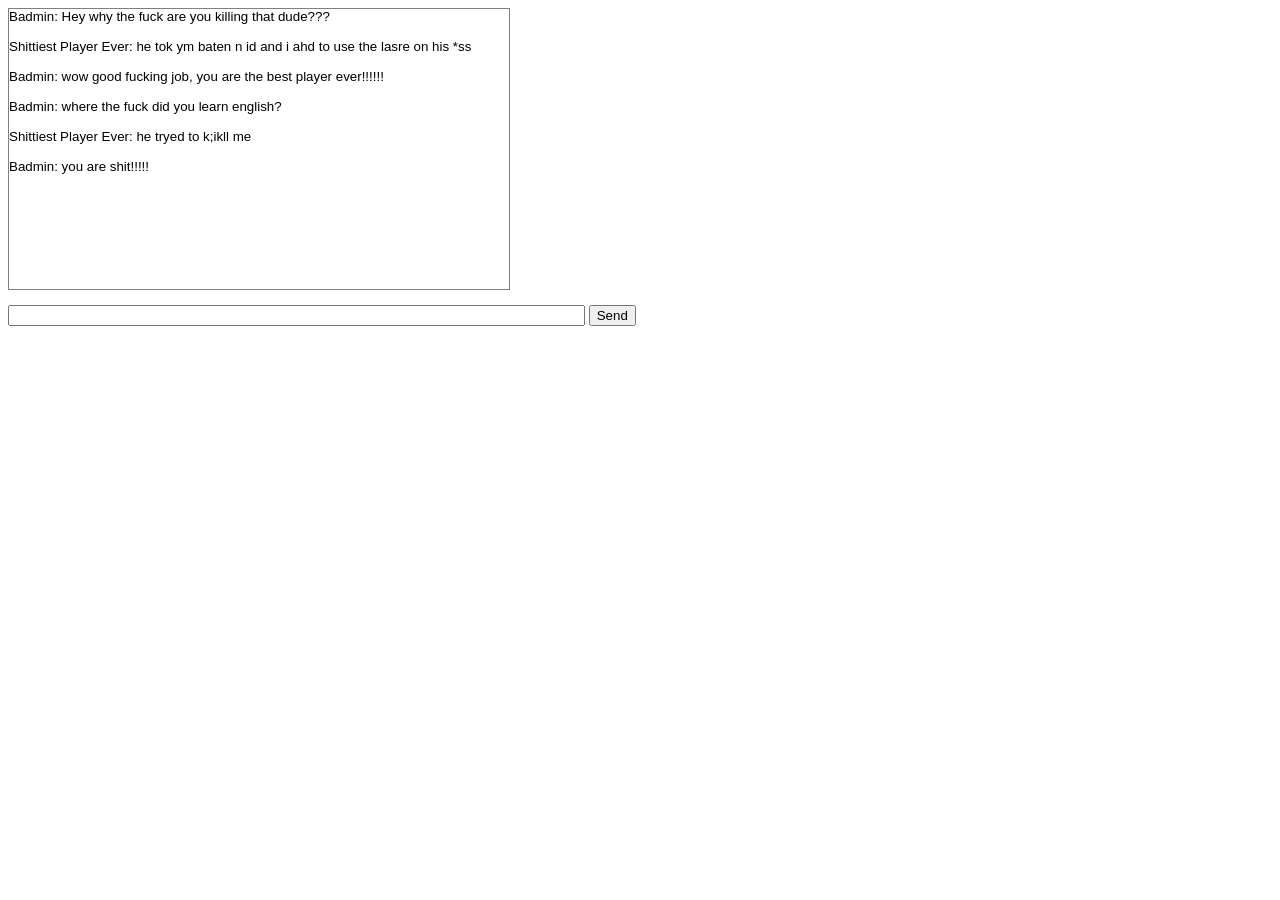
<file: html/admin_pm.html>
<html>
	<title>Shittiest Player Ever - PM</title>
	<style type="text/css">
	body
	{
	  font-size: 10pt;
	  font-family: Verdana, sans-serif;
	}

	h1, h2, h3, h4, h5, h6
	{
	  color: #00f;
	  font-family: Georgia, Arial, sans-serif;
	}
	
	#chatlog
	{
		border: 1px grey solid;
		height: 280px;
		width: 500px;
		overflow-y: scroll;
		word-wrap: break-word;
	}
	
	img { 
	  border: 0px; 
	}
	p.lic {
	  font-size: 6pt;
	}
	</style>
	<body>
	<div id="chatlog">
		<!-- Print logged text here, different colors for your own key and other user's key -->
		Badmin: Hey why the fuck are you killing that dude???<br><br>
		Shittiest Player Ever: he tok ym baten n id and i ahd to use the lasre on his *ss<br><br>
		Badmin: wow good fucking job, you are the best player ever!!!!!!<br><br>
		Badmin: where the fuck did you learn english?<br><br>
		Shittiest Player Ever: he tryed to k;ikll me<br><br>
		Badmin: you are shit!!!!!
	</div>
	<script language="JavaScript">
		var objDiv = document.getElementById("chatlog");
		objDiv.scrollTop = objDiv.scrollHeight;
	</script>
	<br>
	<form name="chatinput" action="byond://?src=/* ref src */" method="get">
		<input type="hidden" name="src" value="/* ref src */">
		<input type="text" name="message" maxlength="120" size="70">
		<input type="submit" value="Send">
	</form>
	</body>
</html>
</file>
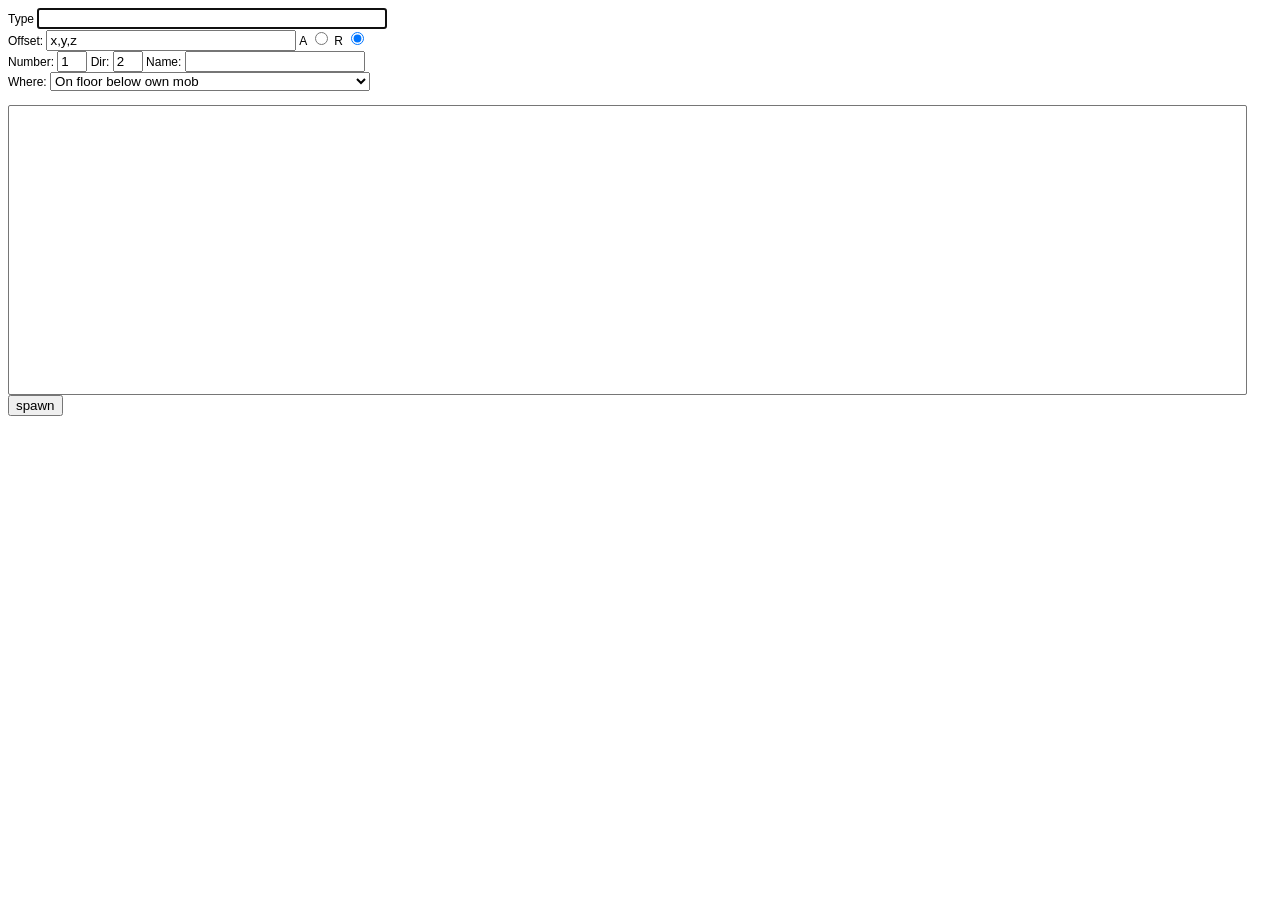
<file: html/create_object.html>
<html>

<head>
  <title>Create Object</title>
  <style type="text/css">
    body
    {
      font-size: 9pt;
      font-family: Verdana, sans-serif;
    }

    h1, h2, h3, h4, h5, h6
    {
      color: #00f;
      font-family: Georgia, Arial, sans-serif;
    }
    img { 
      border: 0px; 
    }
    p.lic {
      font-size: 6pt;
    }
  </style>
</head>

<body>
	<form name="spawner" action="byond://?src=/* ref src */" method="get">
		<input type="hidden" name="src" value="/* ref src */">
		
		Type <input type="text" name="filter" value="" onkeyup="updateSearch()" onkeypress="submitFirst(event)" style="width:350px"><br>
		Offset: <input type="text" name="offset" value="x,y,z" style="width:250px">
		
		A <input type="radio" name="offset_type" value="absolute">
		R <input type="radio" name="offset_type" value="relative" checked="checked"><br>
		
		Number: <input type="text" name="object_count" value="1" style="width:30px">
		Dir: <input type="text" name="object_dir" value="2" style="width:30px">
		Name: <input type="text" name="object_name" value="" style="width:180px"><br>
		Where: 
			<select name='object_where' style="width:320px">
				<option value='onfloor'>On floor below own mob</option>
				<!-- <option value='inhand'>In own mob's hand</option> -->
				<option value='inmarked'>In marked object</option>
			</select>
		<br><br>
		<select name="object_list" id="object_list" size="18" multiple style="width:98%"></select><br>
		<input type="submit" value="spawn">
	</form>
	
	<script language="JavaScript">
		var old_search = "";
		var object_list = document.spawner.object_list;
		var object_paths = null /* object types */;
		var objects = object_paths == null ? new Array() : object_paths.split(";");
		
		document.spawner.filter.focus();
		populateList(objects);
		
		function populateList(from_list)
		{
			object_list.options.length = 0;
			
			var i;
			for (i in from_list)
			{
				var new_option = document.createElement("option");
				new_option.value = from_list[i];
				new_option.text = from_list[i];
				object_list.options.add(new_option);
			}
		}
		
		function updateSearch()
		{
			if (old_search == document.spawner.filter.value)
			{
				return;
			}
			
			old_search = document.spawner.filter.value;
			
			
			var filtered = new Array();
			var i;
			for (i in objects)
			{
				if(objects[i].search(old_search) < 0)
				{
					continue;
				}
				
				filtered.push(objects[i]);
			}
			
			populateList(filtered);
		}
		
		function submitFirst(event)
		{
			if (!object_list.options.length)
			{
				return false;
			}
			
			if (event.keyCode == 13 || event.which == 13)
			{
				object_list.options[0].selected = 'true';
			}
		}
	</script>
</body>

</html>
</file>
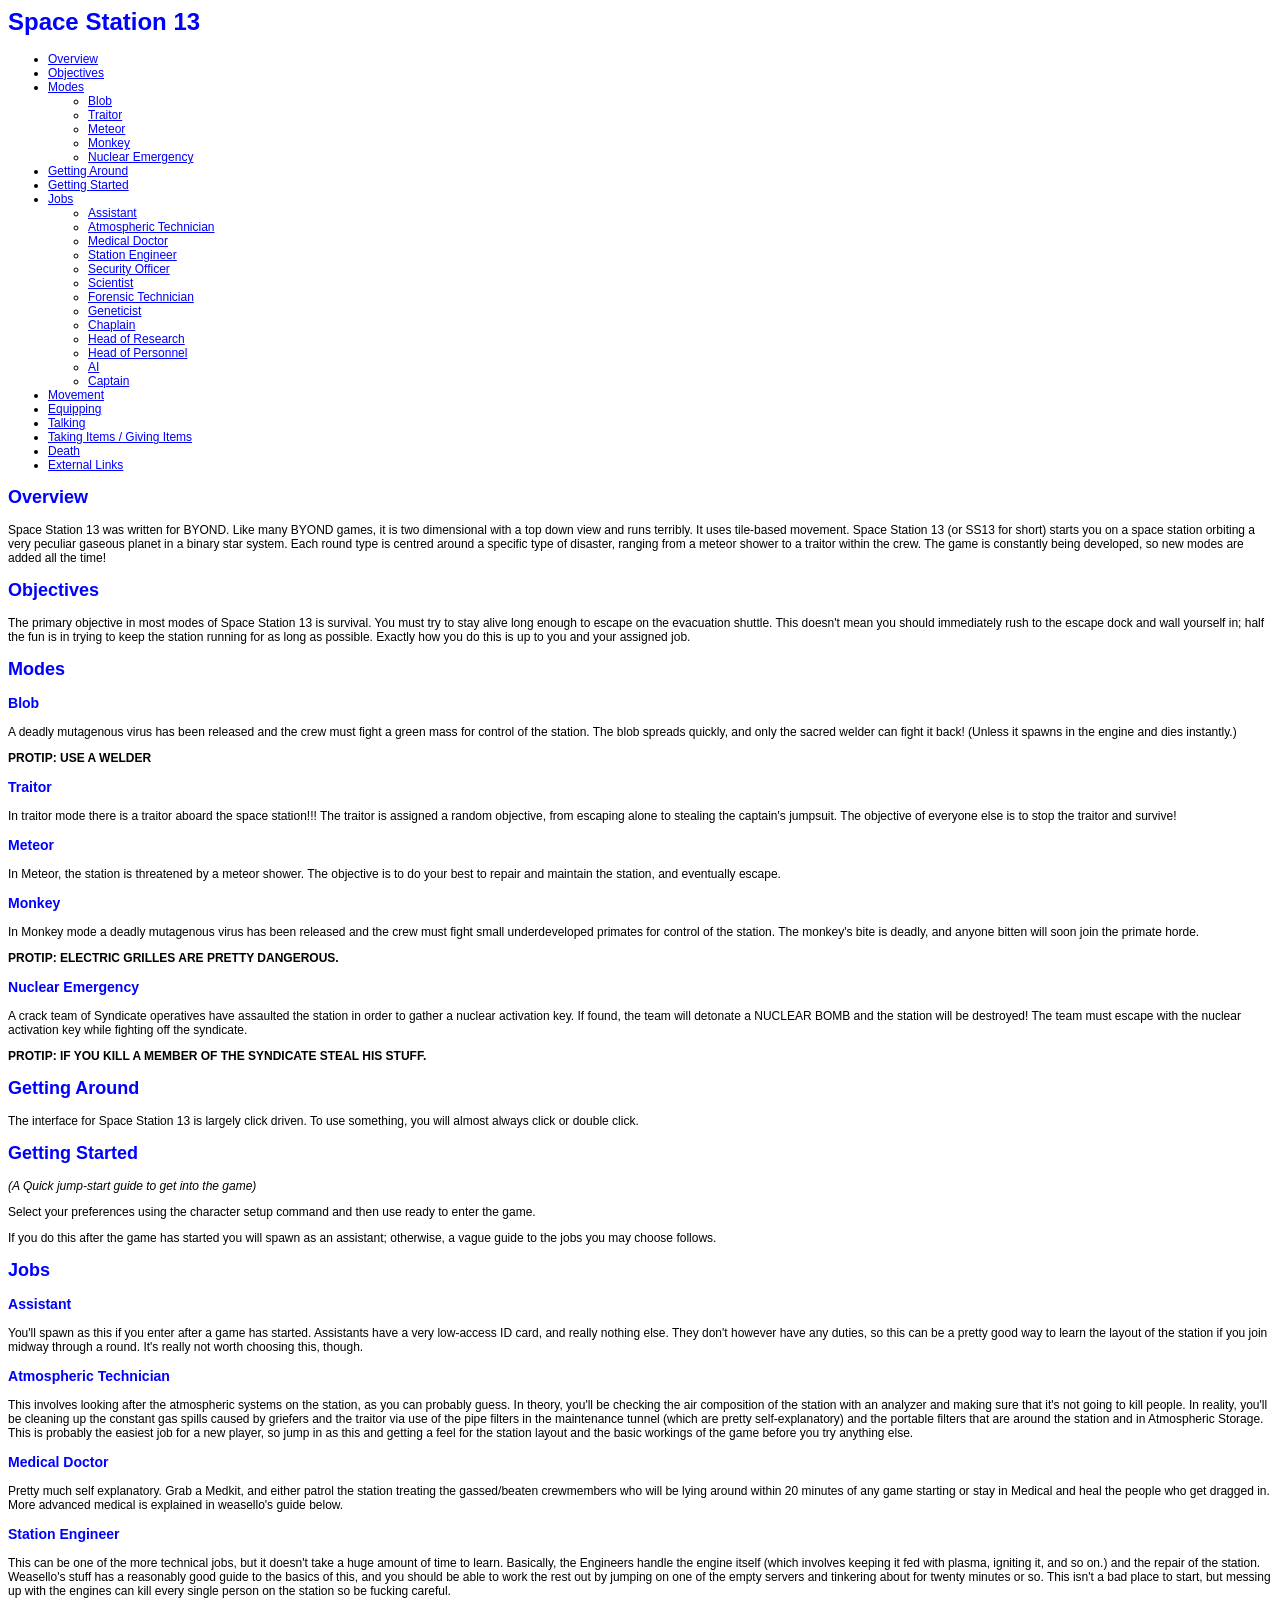
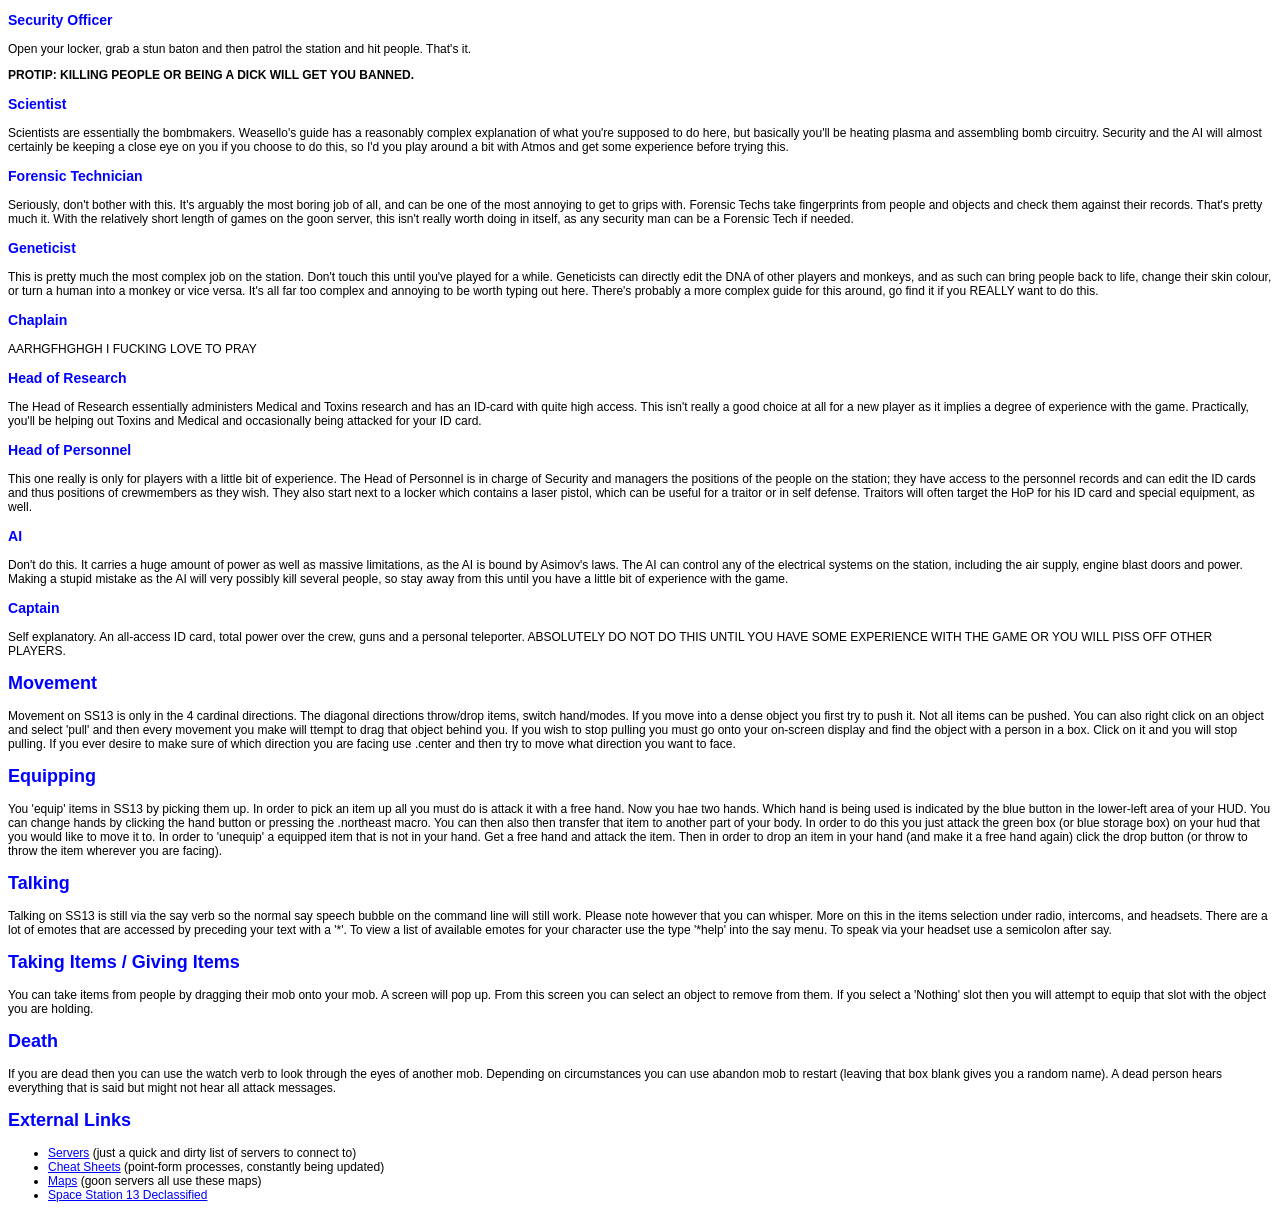
<file: html/help.html>
<!DOCTYPE HTML PUBLIC "-//W3C//DTD HTML 4.0 Transitional//EN">
<html>
    <head>
        <title>Space Station 13 Help</title>
        <style type="text/css">
            body
            {
                color: #000;
                background: #fff;
                font-size: 9pt;
                font-family: Verdana, sans-serif;
            }
            
            h1, h2, h3, h4, h5, h6
            {
                color: #00f;
                font-family: Georgia, Arial, sans-serif;
            }
            
            a, a:link, a:visited, a:active, a:hover
            {
                color: #00f;
                text-decoration: underline;
            }
            
            a:hover
            {
                text-decoration: none;
            }
        </style>
    </head>
    <body>
        <h1>Space Station 13</h1>
        
        <ul>
            <li><a href="#overview">Overview</a></li>
            <li><a href="#objectives">Objectives</a></li>
            <li>
                <a href="#modes">Modes</a>
                <ul>
                    <li><a href="#mode_blob">Blob</a></li>
                    <li><a href="#mode_traitor">Traitor</a></li>
                    <li><a href="#mode_meteor">Meteor</a></li>
                    <li><a href="#mode_monkey">Monkey</a></li>
                    <li><a href="#mode_nuclear">Nuclear Emergency</a></li>
                </ul>
            </li>
            <li><a href="#getting_around">Getting Around</a></li>
            <li><a href="#getting_started">Getting Started</a></li>
            <li>
                <a href="#jobs">Jobs</a>
                <ul>
                    <li><a href="#job_assistant">Assistant</a></li>
                    <li><a href="#job_atmospheric">Atmospheric Technician</a></li>
                    <li><a href="#job_doctor">Medical Doctor</a></li>
                    <li><a href="#job_engineer">Station Engineer</a></li>
                    <li><a href="#job_security">Security Officer</a></li>
                    <li><a href="#job_scientist">Scientist</a></li>
                    <li><a href="#job_forensic">Forensic Technician</a></li>
                    <li><a href="#job_geneticist">Geneticist</a></li>
                    <li><a href="#job_chaplain">Chaplain</a></li>
                    <li><a href="#job_head_research">Head of Research</a></li>
                    <li><a href="#job_head_personnel">Head of Personnel</a></li>
                    <li><a href="#job_ai">AI</a></li>
                    <li><a href="#job_captain">Captain</a></li>
                </ul>
            </li>
            <li><a href="#movement">Movement</a></li>
            <li><a href="#equipping">Equipping</a></li>
            <li><a href="#talking">Talking</a></li>
            <li><a href="#takegive">Taking Items / Giving Items</a></li>
            <li><a href="#death">Death</a></li>
            <li><a href="#links">External Links</a></li>
        </ul>
        
        <a name="overview"></a>
        <h2>Overview</h2>
        <p>
            Space Station 13 was written for BYOND. Like many BYOND games, it is two
            dimensional with a top down view and runs terribly. It uses tile-based
            movement. Space Station 13 (or SS13 for short) starts you on a space station
            orbiting a very peculiar gaseous planet in a binary star system. Each round
            type is centred around a specific type of disaster, ranging from a meteor
            shower to a traitor within the crew. The game is constantly being developed,
            so new modes are added all the time!
        </p>
        
        <a name="objectives"></a>
        <h2>Objectives</h2>
        <p>
            The primary objective in most modes of Space Station 13 is survival. You must
            try to stay alive long enough to escape on the evacuation shuttle. This
            doesn't mean you should immediately rush to the escape dock and wall yourself
            in; half the fun is in trying to keep the station running for as long as
            possible. Exactly how you do this is up to you and your assigned job.
        </p>
        
        <a name="modes"></a>
        <h2>Modes</h2>
        
        <a name="mode_blob"></a>
        <h3>Blob</h3>
        <p>
            A deadly mutagenous virus has been released and the crew must fight a green
            mass for control of the station. The blob spreads quickly, and only the
            sacred welder can fight it back! (Unless it spawns in the engine and dies
            instantly.)
        </p>
        <p>
            <b>PROTIP: USE A WELDER</b>
        </p>
        
        <a name="mode_traitor"></a>
        <h3>Traitor</h3>
        <p>
            In traitor mode there is a traitor aboard the space station!!! The traitor is
            assigned a random objective, from escaping alone to stealing the captain's
            jumpsuit. The objective of everyone else is to stop the traitor and survive!
        </p>
        
        <a name="mode_meteor"></a>
        <h3>Meteor</h3>
        <p>
            In Meteor, the station is threatened by a meteor shower. The objective is to
            do your best to repair and maintain the station, and eventually escape.
        </p>
        
        <a name="mode_monkey"></a>
        <h3>Monkey</h3>
        <p>
            In Monkey mode a deadly mutagenous virus has been released and the crew must
            fight small underdeveloped primates for control of the station. The monkey's
            bite is deadly, and anyone bitten will soon join the primate horde.
        </p>
        <p>
            <b>PROTIP: ELECTRIC GRILLES ARE PRETTY DANGEROUS.</b>
        </p>
        
        <a name="mode_nuclear"></a>
        <h3>Nuclear Emergency</h3>
        <p>
            A crack team of Syndicate operatives have assaulted the station in order to
            gather a nuclear activation key. If found, the team will detonate a NUCLEAR
            BOMB and the station will be destroyed! The team must escape with the nuclear
            activation key while fighting off the syndicate.
        </p>
        <p>
            <b>PROTIP: IF YOU KILL A MEMBER OF THE SYNDICATE STEAL HIS STUFF.</b>
        </p>
        
        <a name="getting_around"></a>
        <h2>Getting Around</h2>
        <p>
            The interface for Space Station 13 is largely click driven. To use something,
            you will almost always click or double click.
        </p>
        
        <a name="getting_started"></a>
        <h2>Getting Started</h2>
        <p>
            <i>(A Quick jump-start guide to get into the game)</i>
        </p>
        <p>
            Select your preferences using the character setup command and then use ready
            to enter the game.
        </p>
        <p>
            If you do this after the game has started you will spawn as an assistant;
            otherwise, a vague guide to the jobs you may choose follows.
        </p>
        
        <a name="jobs"></a>
        <h2>Jobs</h2>
        
        <a name="job_assistant"></a>
        <h3>Assistant</h3>
        <p>
            You'll spawn as this if you enter after a game has started. Assistants have a
            very low-access ID card, and really nothing else. They don't however have any
            duties, so this can be a pretty good way to learn the layout of the station
            if you join midway through a round. It's really not worth choosing this,
            though.
        </p>
        
        <a name="job_atmospheric"></a>
        <h3>Atmospheric Technician</h3>
        <p>
            This involves looking after the atmospheric systems on the station, as you
            can probably guess. In theory, you'll be checking the air composition of the
            station with an analyzer and making sure that it's not going to kill people.
            In reality, you'll be cleaning up the constant gas spills caused by griefers
            and the traitor via use of the pipe filters in the maintenance tunnel (which
            are pretty self-explanatory) and the portable filters that are around the
            station and in Atmospheric Storage. This is probably the easiest job for a
            new player, so jump in as this and getting a feel for the station layout and
            the basic workings of the game before you try anything else.
        </p>
        
        <a name="job_doctor"></a>
        <h3>Medical Doctor</h3>
        <p>
            Pretty much self explanatory. Grab a Medkit, and either patrol the station
            treating the gassed/beaten crewmembers who will be lying around within 20
            minutes of any game starting or stay in Medical and heal the people who get
            dragged in. More advanced medical is explained in weasello's guide below.
        </p>
        
        <a name="job_engineer"></a>
        <h3>Station Engineer</h3>
        <p>
            This can be one of the more technical jobs, but it doesn't take a huge amount
            of time to learn. Basically, the Engineers handle the engine itself (which
            involves keeping it fed with plasma, igniting it, and so on.) and the repair
            of the station. Weasello's stuff has a reasonably good guide to the basics of
            this, and you should be able to work the rest out by jumping on one of the
            empty servers and tinkering about for twenty minutes or so. This isn't a bad
            place to start, but messing up with the engines can kill every single person
            on the station so be fucking careful.
        </p>
        
        <a name="job_security"></a>
        <h3>Security Officer</h3>
        <p>
            Open your locker, grab a stun baton and then patrol the station and hit
            people. That's it.
        </p>
        <p>
            <b>PROTIP: KILLING PEOPLE OR BEING A DICK WILL GET YOU BANNED.</b>
        </p>
        
        <a name="job_scientist"></a>
        <h3>Scientist</h3>
        <p>
            Scientists are essentially the bombmakers. Weasello's guide has a reasonably
            complex explanation of what you're supposed to do here, but basically you'll
            be heating plasma and assembling bomb circuitry. Security and the AI will
            almost certainly be keeping a close eye on you if you choose to do this, so
            I'd you play around a bit with Atmos and get some experience before trying
            this.
        </p>
        
        <a name="job_forensic"></a>
        <h3>Forensic Technician</h3>
        <p>
            Seriously, don't bother with this. It's arguably the most boring job of all,
            and can be one of the most annoying to get to grips with. Forensic Techs take
            fingerprints from people and objects and check them against their records.
            That's pretty much it. With the relatively short length of games on the goon
            server, this isn't really worth doing in itself, as any security man can be a
            Forensic Tech if needed.
        </p>
        
        <a name="job_geneticist"></a>
        <h3>Geneticist</h3>
        <p>
            This is pretty much the most complex job on the station. Don't touch this
            until you've played for a while. Geneticists can directly edit the DNA of
            other players and monkeys, and as such can bring people back to life, change
            their skin colour, or turn a human into a monkey or vice versa. It's all far
            too complex and annoying to be worth typing out here. There's probably a more
            complex guide for this around, go find it if you REALLY want to do this.
        </p>
        
        <a name="job_chaplain"></a>
        <h3>Chaplain</h3>
        <p>
            AARHGFHGHGH I FUCKING LOVE TO PRAY
        </p>
        
        <a name="job_head_research"></a>
        <h3>Head of Research</h3>
        <p>
            The Head of Research essentially administers Medical and Toxins research and
            has an ID-card with quite high access. This isn't really a good choice at all
            for a new player as it implies a degree of experience with the game.
            Practically, you'll be helping out Toxins and Medical and occasionally being
            attacked for your ID card.
        </p>
        
        <a name="job_head_personnel"></a>
        <h3>Head of Personnel</h3>
        <p>
            This one really is only for players with a little bit of experience. The Head
            of Personnel is in charge of Security and managers the positions of the
            people on the station; they have access to the personnel records and can edit
            the ID cards and thus positions of crewmembers as they wish. They also start
            next to a locker which contains a laser pistol, which can be useful for a
            traitor or in self defense. Traitors will often target the HoP for his ID
            card and special equipment, as well.
        </p>
        
        <a name="job_ai"></a>
        <h3>AI</h3>
        <p>
            Don't do this. It carries a huge amount of power as well as massive
            limitations, as the AI is bound by Asimov's laws. The AI can control any of
            the electrical systems on the station, including the air supply, engine blast
            doors and power. Making a stupid mistake as the AI will very possibly kill
            several people, so stay away from this until you have a little bit of
            experience with the game.
        </p>
        
        <a name="job_captain"></a>
        <h3>Captain</h3>
        <p>
            Self explanatory. An all-access ID card, total power over the crew, guns and
            a personal teleporter. ABSOLUTELY DO NOT DO THIS UNTIL YOU HAVE SOME
            EXPERIENCE WITH THE GAME OR YOU WILL PISS OFF OTHER PLAYERS.
        </p>
        
        <a name="movement"></a>
        <h2>Movement</h2>
        <p>
            Movement on SS13 is only in the 4 cardinal directions. The diagonal
            directions throw/drop items, switch hand/modes. If you move into a dense
            object you first try to push it. Not all items can be pushed. You can also
            right click on an object and select 'pull' and then every movement you make
            will ttempt to drag that object behind you. If you wish to stop pulling you
            must go onto your on-screen display and find the object with a person in a
            box. Click on it and you will stop pulling. If you ever desire to make sure
            of which direction you are facing use .center and then try to move what
            direction you want to face.
        </p>
        
        <a name="equipping"></a>
        <h2>Equipping</h2>
        <p>
            You 'equip' items in SS13 by picking them up. In order to pick an item up all
            you must do is attack it with a free hand. Now you hae two hands. Which hand
            is being used is indicated by the blue button in the lower-left area of your
            HUD. You can change hands by clicking the hand button or pressing the
            .northeast macro. You can then also then transfer that item to another part
            of your body. In order to do this you just attack the green box (or blue
            storage box) on your hud that you would like to move it to. In order to
            'unequip' a equipped item that is not in your hand. Get a free hand and
            attack the item. Then in order to drop an item in your hand (and make it a
            free hand again) click the drop button (or throw to throw the item wherever
            you are facing).
        </p>
        
        <a name="talking"></a>
        <h2>Talking</h2>
        <p>
            Talking on SS13 is still via the say verb so the normal say speech bubble on
            the command line will still work. Please note however that you can whisper.
            More on this in the items selection under radio, intercoms, and headsets.
            There are a lot of emotes that are accessed by preceding your text with a
            '*'. To view a list of available emotes for your character use the type
            '*help' into the say menu. To speak via your headset use a semicolon after
            say.
        </p>
        
        <a name="takegive"></a>
        <h2>Taking Items / Giving Items</h2>
        <p>
            You can take items from people by dragging their mob onto your mob. A screen
            will pop up. From this screen you can select an object to remove from them.
            If you select a 'Nothing' slot then you will attempt to equip that slot with
            the object you are holding.
        </p>
        
        <a name="death"></a>
        <h2>Death</h2>
        <p>
            If you are dead then you can use the watch verb to look through the eyes of
            another mob. Depending on circumstances you can use abandon mob to restart
            (leaving that box blank gives you a random name). A dead person hears
            everything that is said but might not hear all attack messages.
        </p>
        
        <a name="links"></a>
        <h2>External Links</h2>
        <ul>
            <li>
                <a target="_blank" href="http://www.declassified-ss13.com/servers.php">Servers</a> (just
                a quick and dirty list of servers to connect to)
            </li>
            <li>
                <a target="_blank" href="http://www.declassified-ss13.com/cheatsheets.php">Cheat
                Sheets</a> (point-form processes, constantly being updated)
            </li>
            <li>
                <a target="_blank" href="http://www.maplib.net/atlas.php?id=347">Maps</a> (goon servers
                all use these maps)
            </li>
            <li>
                <a target="_blank" href="http://www.declassified-ss13.com/">Space Station 13
                Declassified</a>
            </li>
        </ul>
    </body>
</html>
</file>
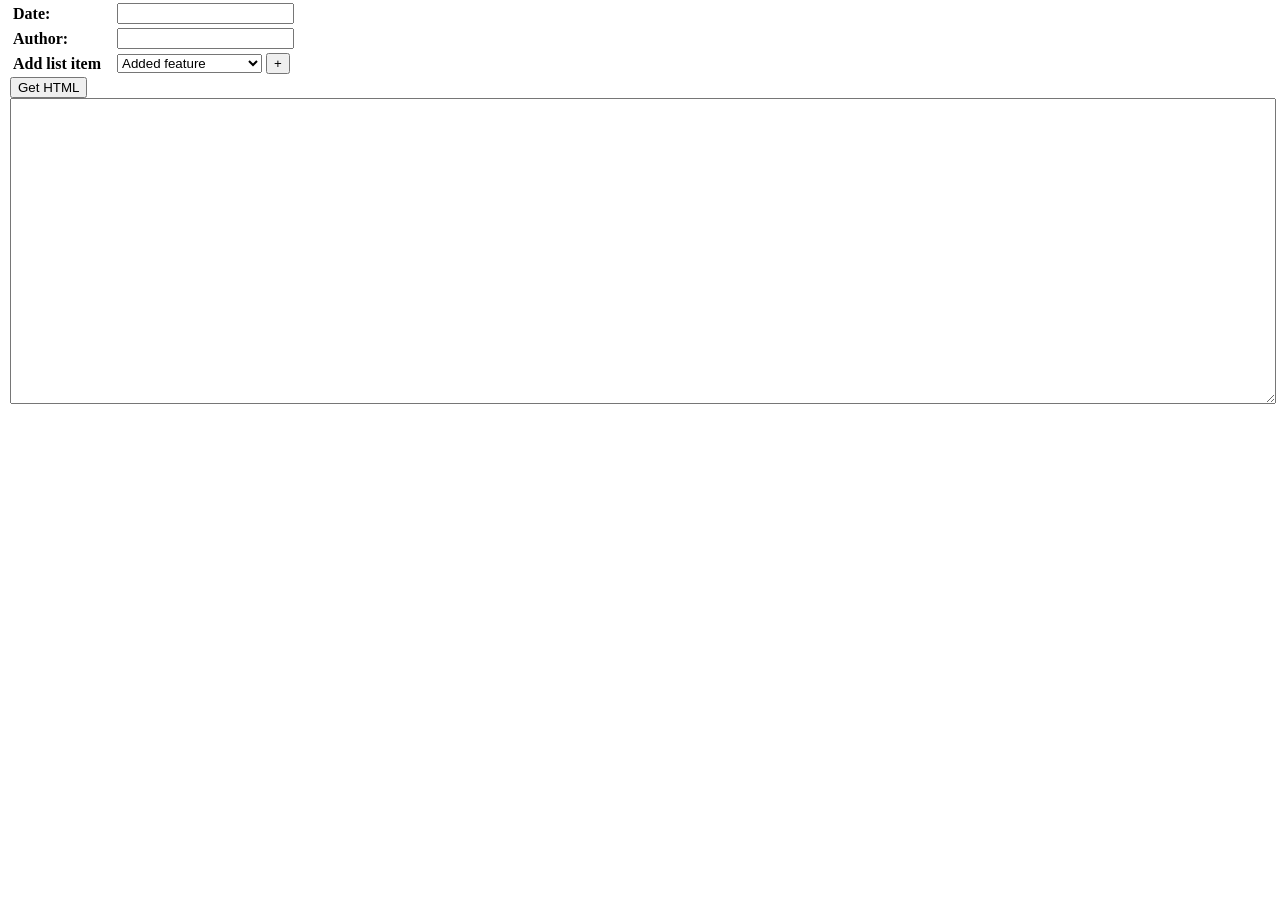
<file: html/old_add-to-changelog.html>
<!DOCTYPE HTML PUBLIC "-//W3C//DTD HTML 4.01 Transitional//EN" "http://www.w3.org/TR/html4/loose.dtd">
<html>
<head>
  <meta http-equiv="Content-Type" content="text/html; charset=utf-8">
  <title>New commit</title>
  <script type="text/javascript" src="https://ajax.googleapis.com/ajax/libs/jquery/1.7.1/jquery.min.js"></script>
  <link rel="stylesheet" type="text/css" href="changelog.css">
  <style>
	body {margin:0;padding:0 10px;}
	#addli {cursor:pointer;}
	span {font-weight:bold;}
	span.icon {width:16px;height:16px;display:inline-block;float:right;}
	input.li {width:100%;}
	#table {width:99%;}
	#result {width:100%;}
  </style>
  <script type="text/javascript">
	var i=1;	
	function createli(event){
		event.preventDefault();
		var liclass = $('#litype').val();
		$('#table').append($('<tr><td><span class="icon '+liclass+'"></span><span>'+i+'.</span></td><td><input name="'+liclass+'" type="text" value="" class="li"></td></tr>'));
		i++;
	}	
	function htmlEscape(str) {
		return String(str)
				.replace(/&/g, '&amp;')
				.replace(/"/g, '&quot;')
				.replace(/'/g, '&#39;')
				.replace(/</g, '&lt;')
				.replace(/>/g, '&gt;');
	}	
	$(document).ready(function(){
		$('#addli').click(createli);
		$('#commit').submit(function(event){			
			event.preventDefault();
			var result = $('#result');
			var text = '<div class="commit sansserif">\n';
			text += '\t<h2 class="date">'+$(this.date).val()+'</h2>\n';
			text += '\t<h3 class="author">'+$(this.author).val()+' updated:</h3>\n';
			text += '\t<ul class="changes bgimages16">\n';
			$('input.li').each(function(){
				text += '\t\t<li class="'+$(this).attr('name')+'">'+$(this).val()+'</li>\n';
			});
			text += '\t</ul>\n';
			text += '</div>\n';			
			result.val(text);
		});
	});
</script>
</head>
<body>
<form id="commit" name="commit">
<table id="table">
<tr><td style="width:100px;"><span>Date:</span></td><td><input type="text" name="date" value="" title="Put date here"></td></tr>
<tr><td><span>Author:</span></td><td><input type="text" name="author" value="" title="Put your name here"></td></tr>
<tr><td><span>Add list item</span></td><td>
<select name="litype" id="litype" title="Select change type and hit +">
<option value="rscadd">Added feature</option>
<option value="rscdel">Removed feature</option>
<option value="bugfix">Bugfix</option>
<option value="wip">Work in progress</option>
<option value="tweak">Tweak</option>
<option value="experiment">Experimental feature</option>
<option value="imageadd">Added icon</option>
<option value="imagedel">Removed icon</option>
<option value="soundadd">Added sound</option>
<option value="sounddel">Removed sound</option>
</select>
<button id="addli">+</button>
</td></tr>
</table>
<input type="submit" value="Get HTML" title="Click here to get result">
</form>
<textarea id="result" rows="20" cols="50"></textarea>
</body>
</html>
</file>
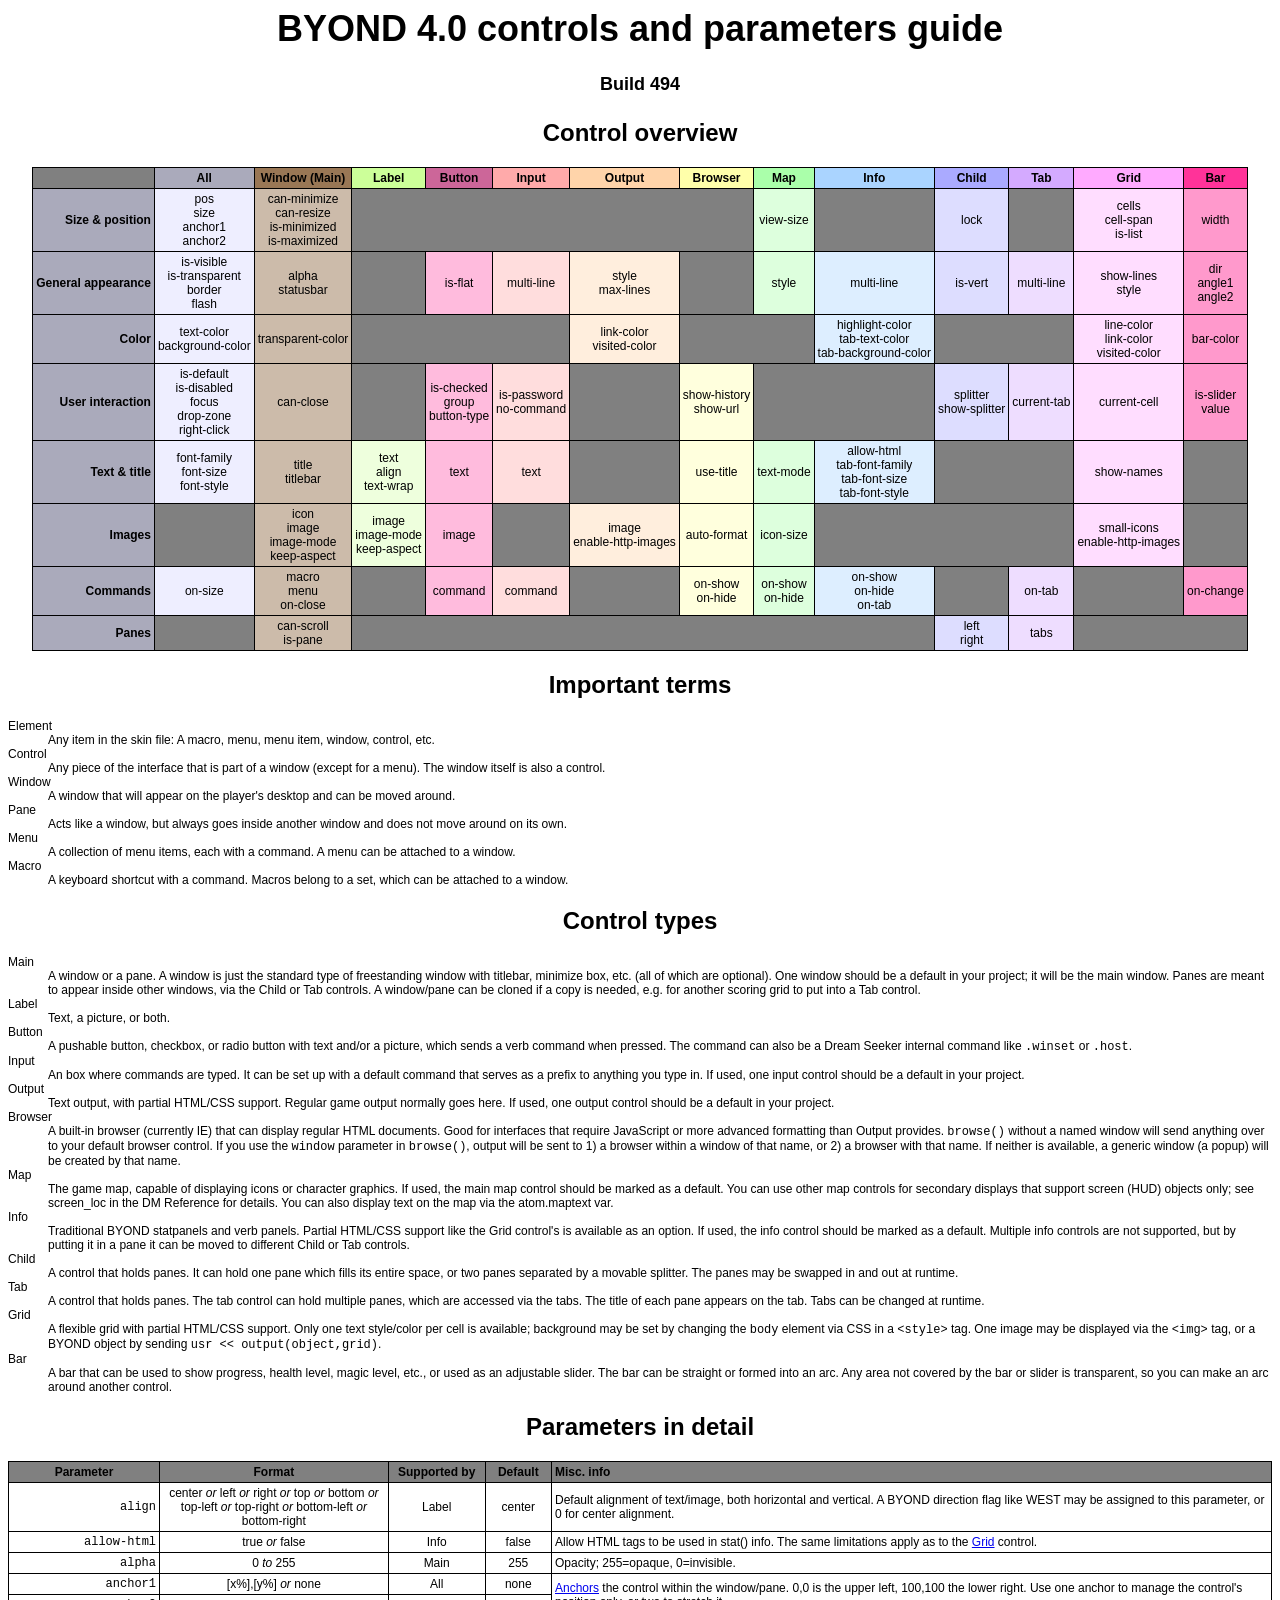
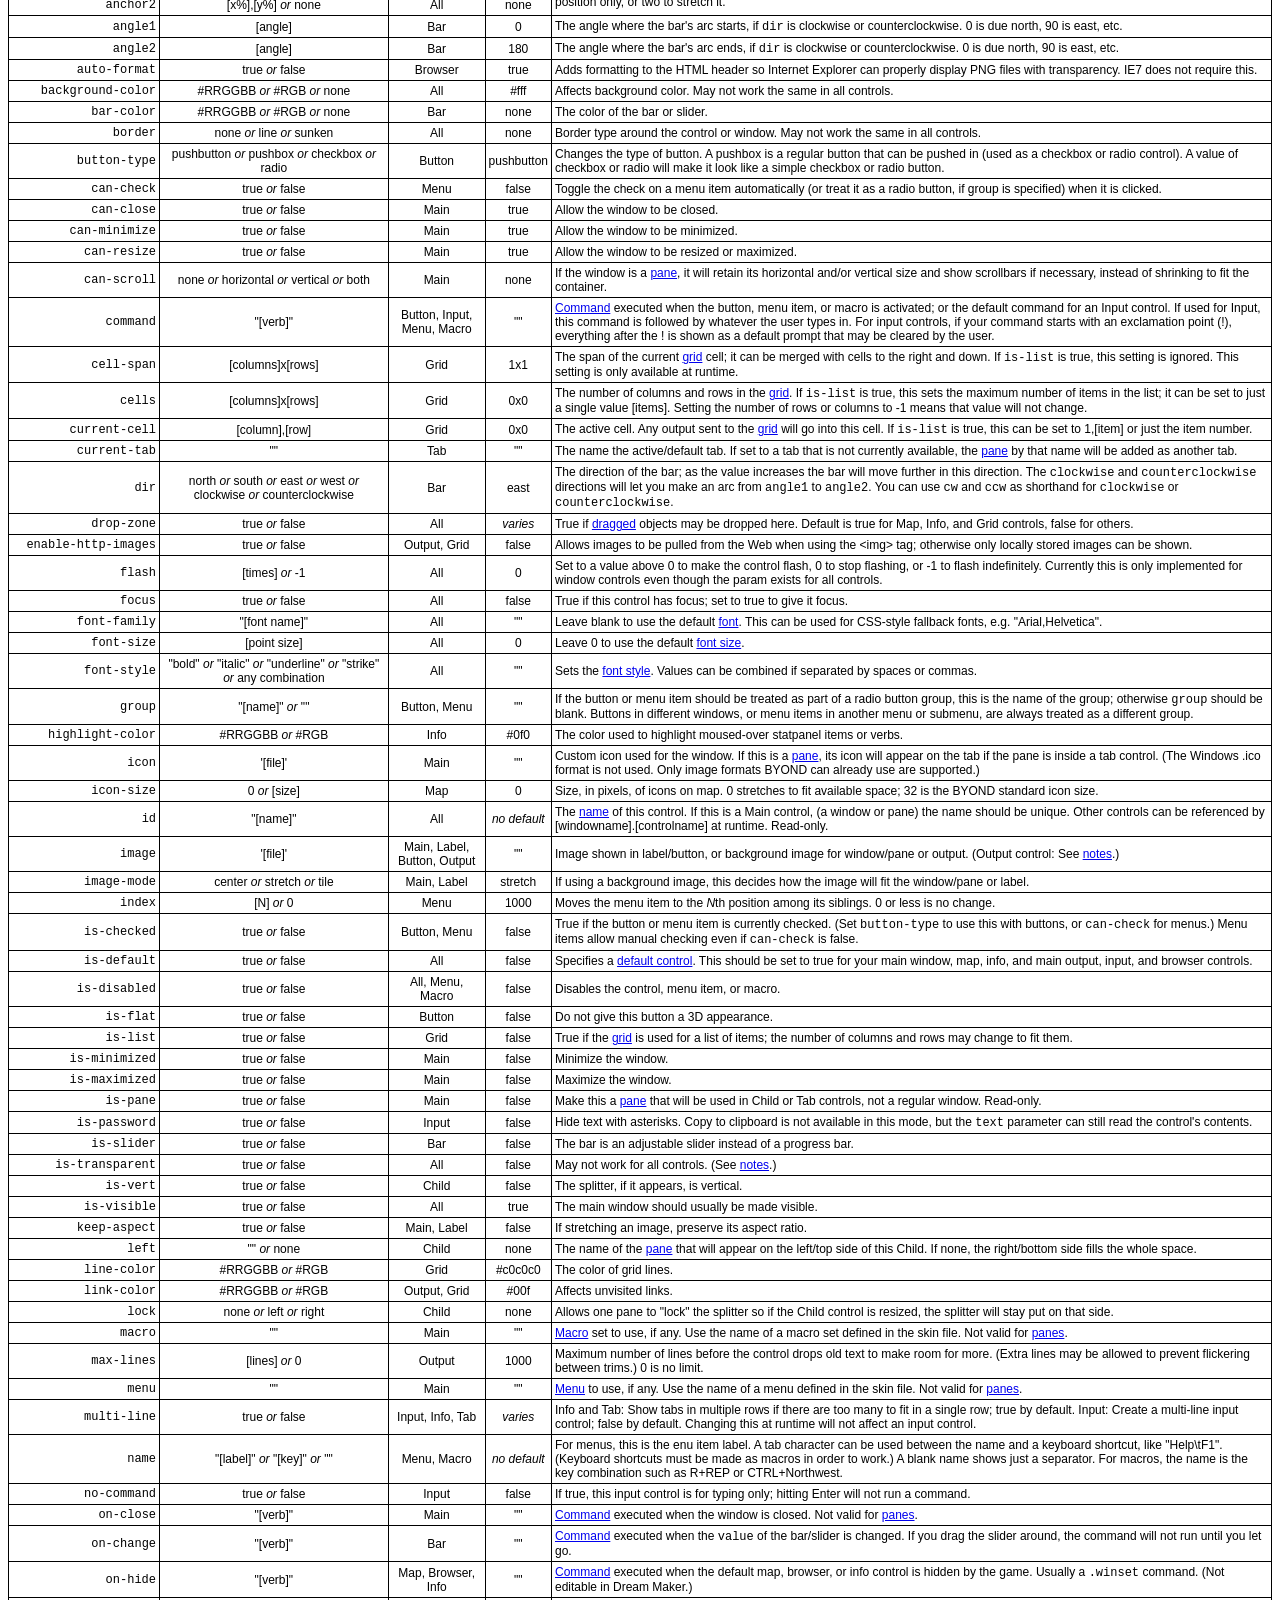
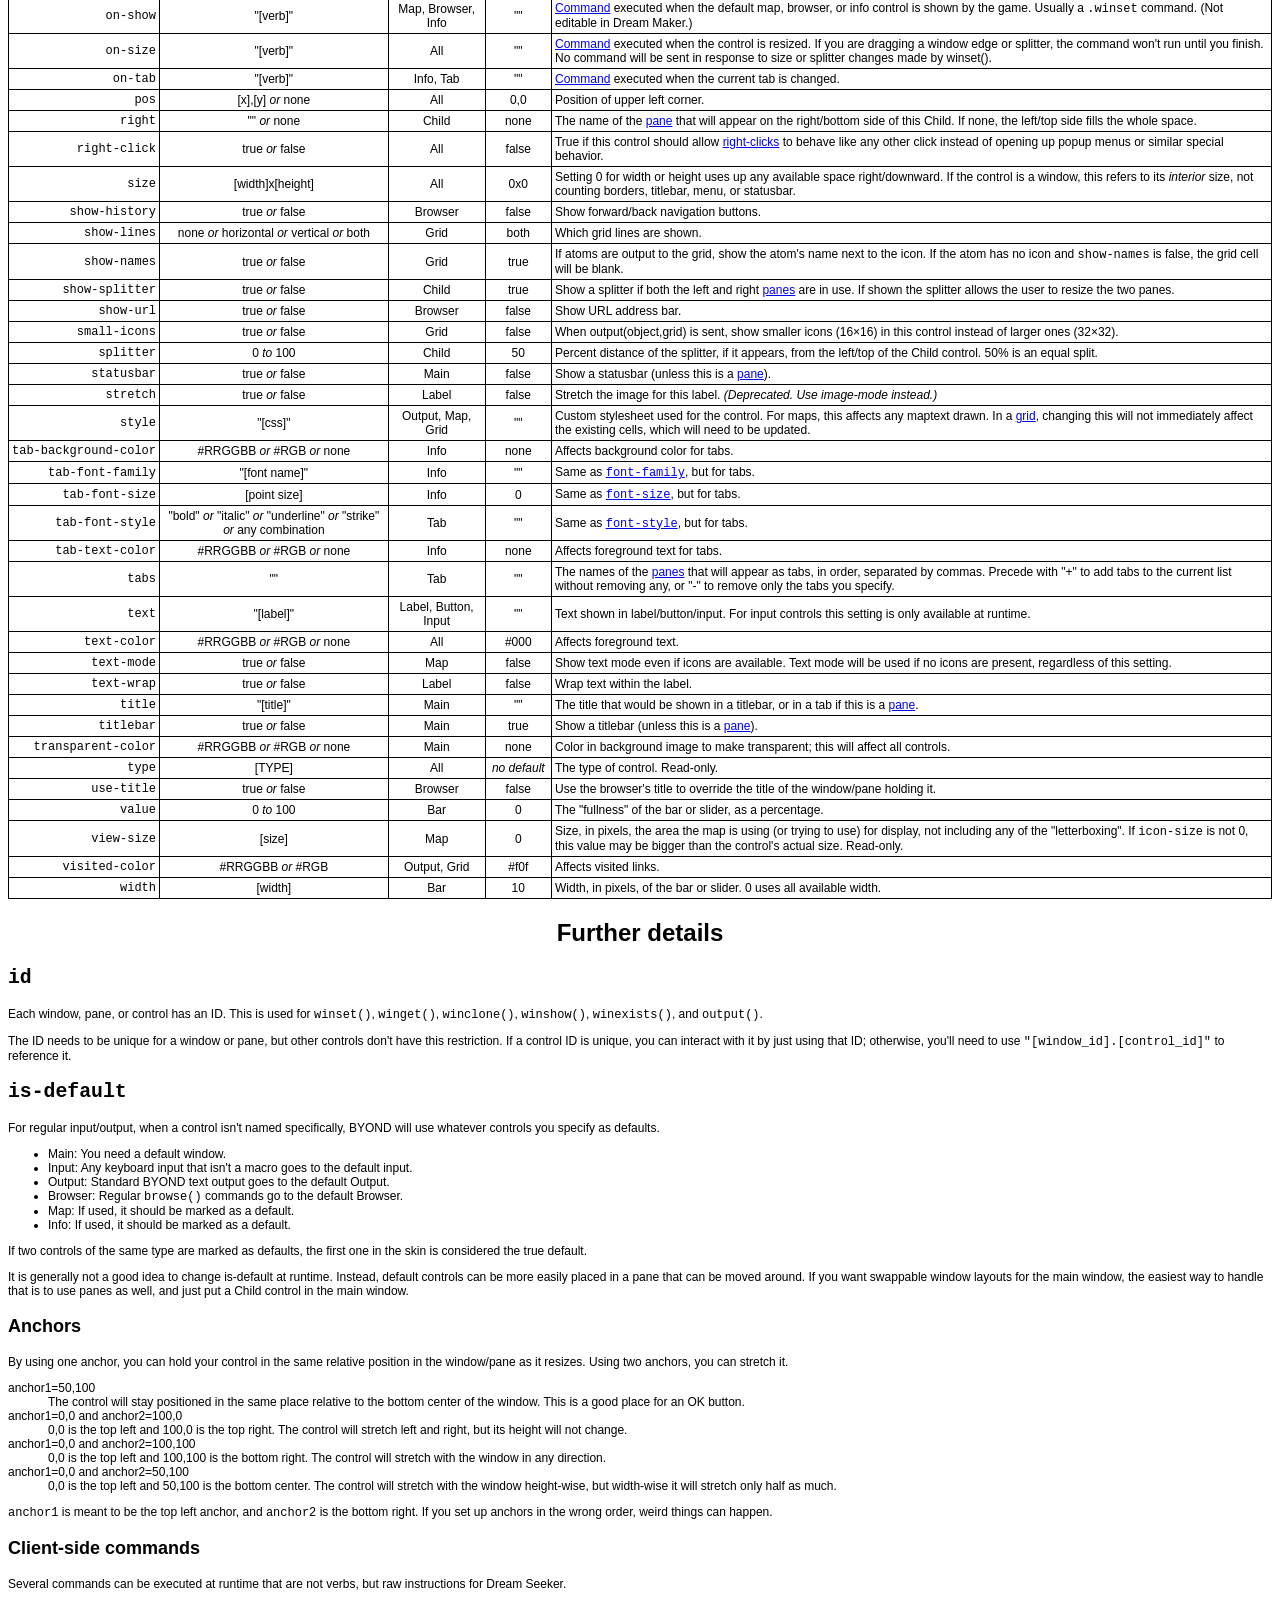
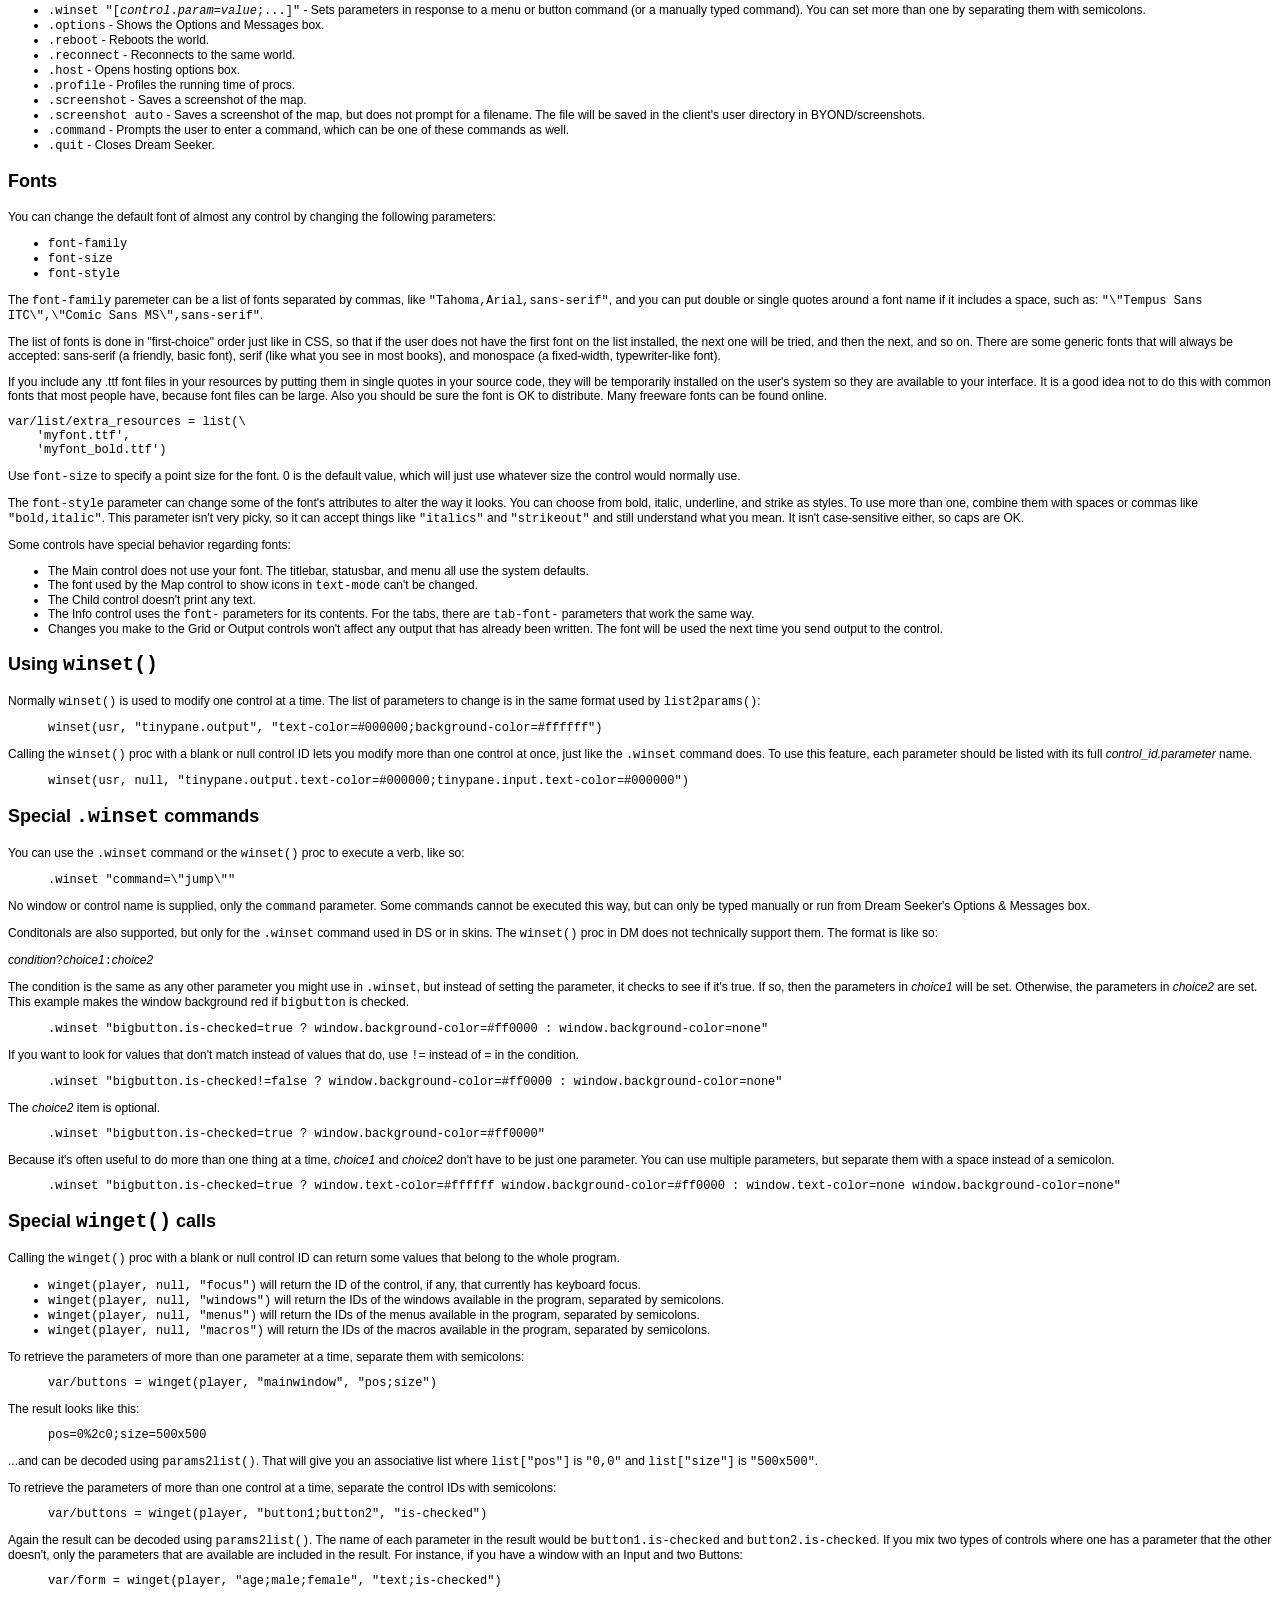
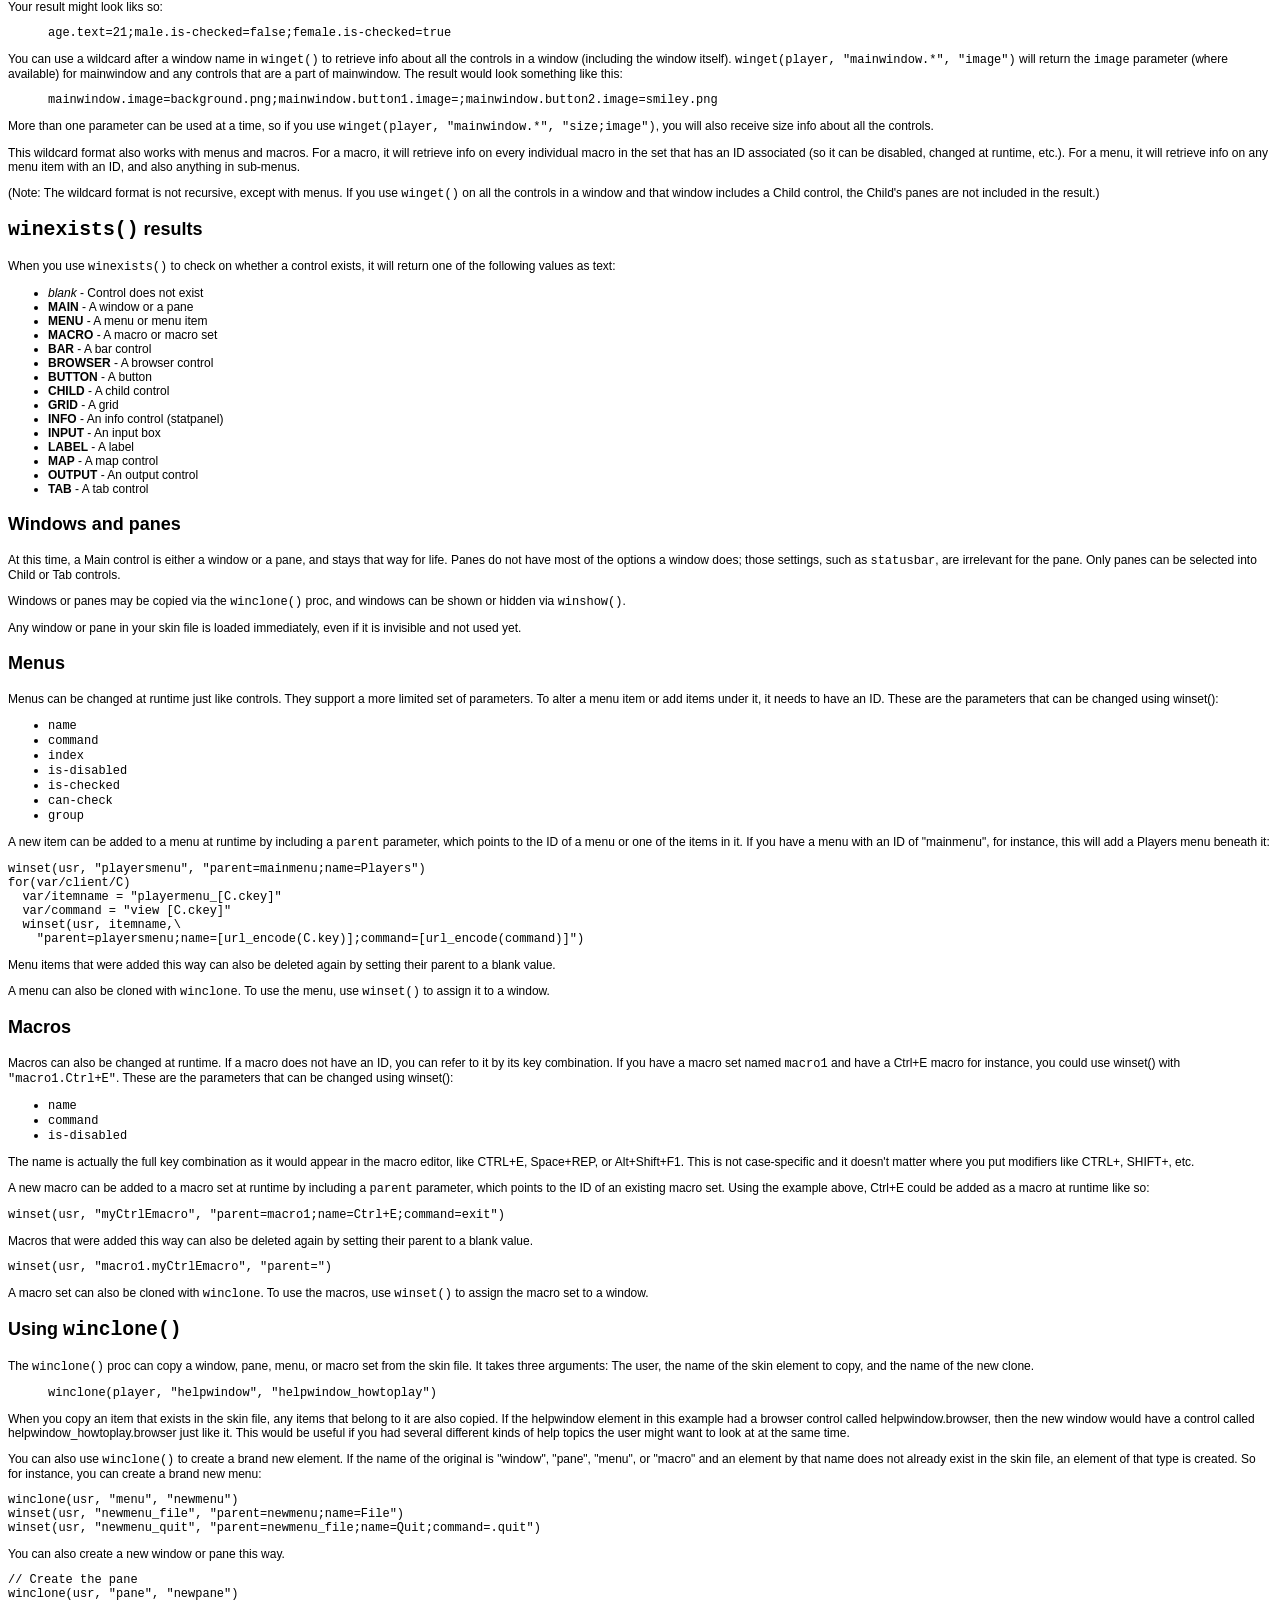
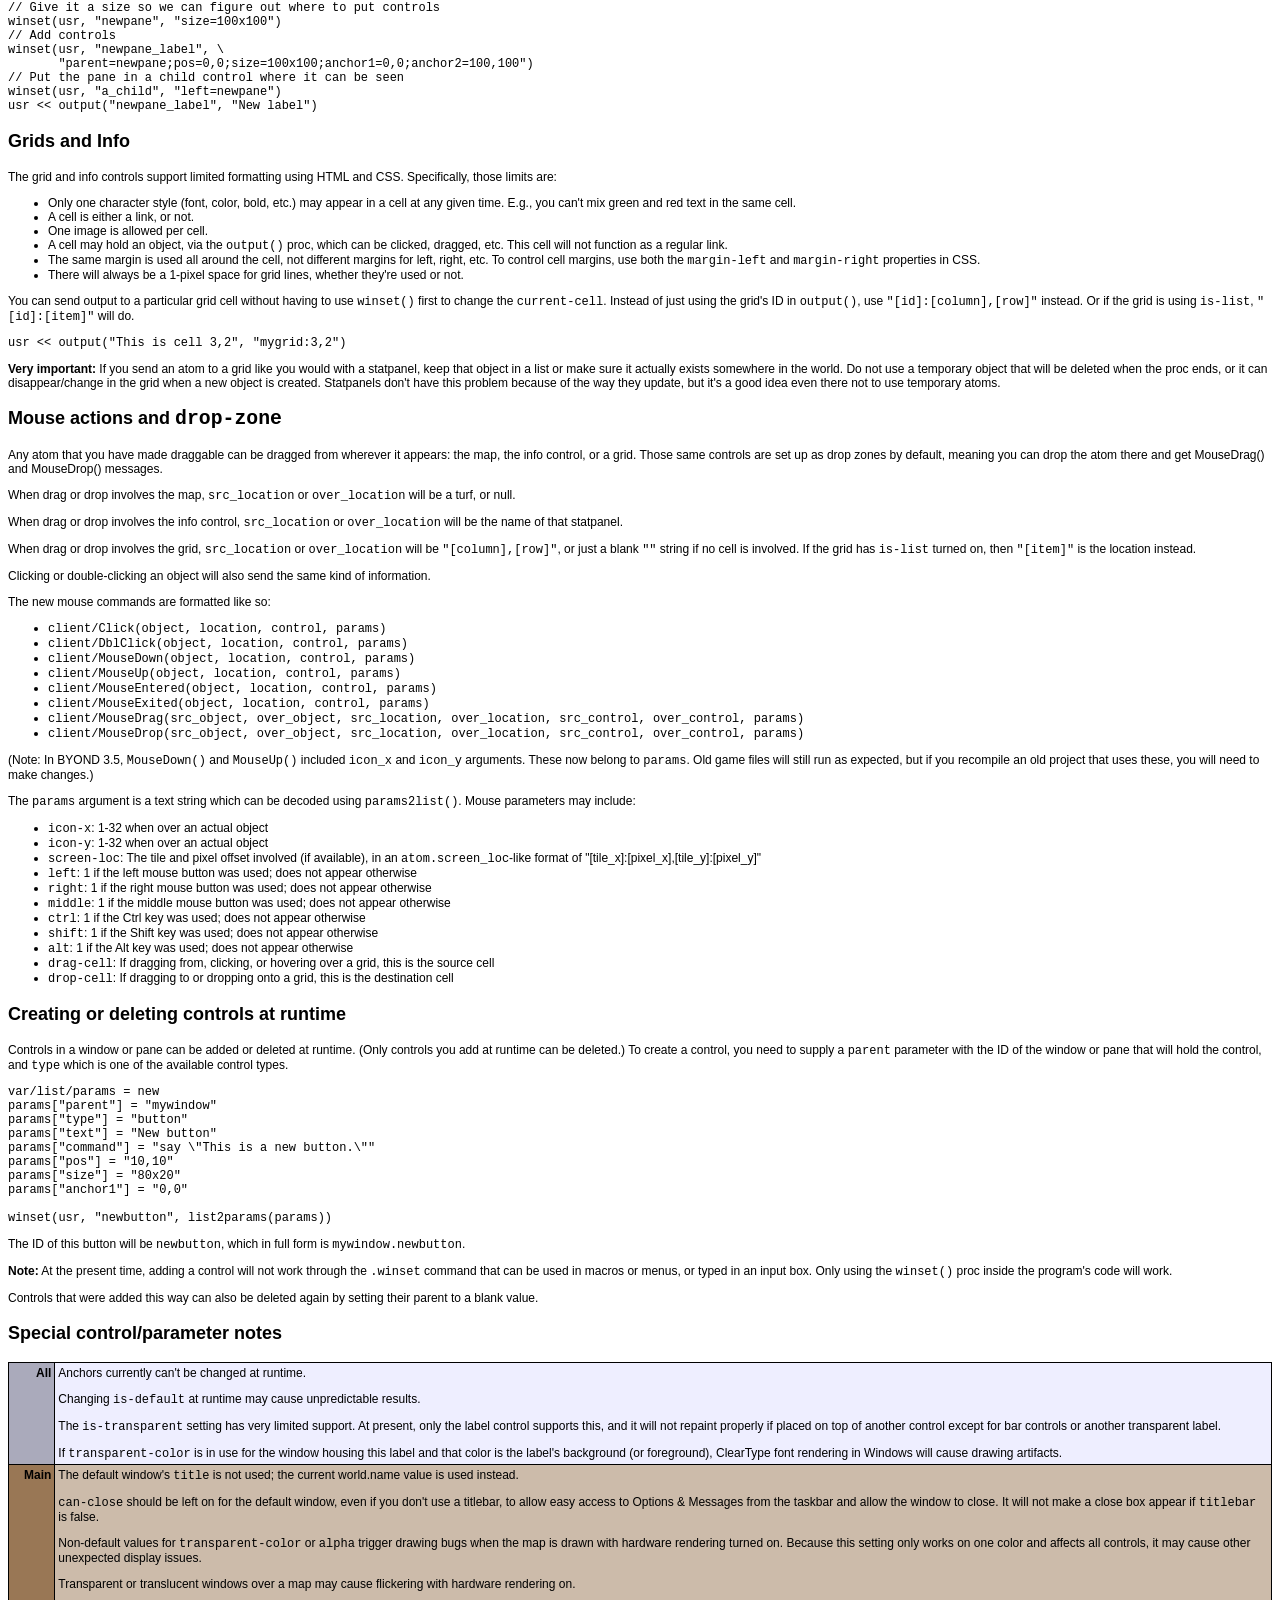
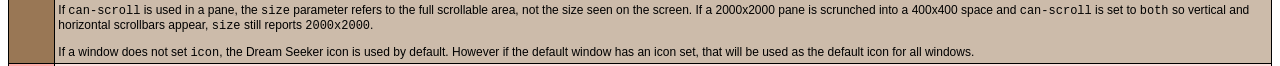
<file: byond/help/ref/skinparams.html>
<!DOCTYPE HTML PUBLIC "-//W3C//DTD HTML 4.01 Transitional//EN">

<html>
<head>
<title>BYOND 4.0 controls and parameters guide</title>
<style>
  body {font: 9pt "Trebuchet MS",Tahoma,Arial,Helvetica,sans-serif;color:black;background:white}
  h1 {font-size: 3em; font-weight:bold; text-align:center}
  h2 {font-size: 2em; font-weight:bold; text-align:center}
  h3 {font-size: 1.5em; font-weight:bold; text-align:left}
  h4 {font-size: 1.5em; font-weight:bold; text-align:center; margin-top:0}
  h3 tt {font-size: 1.1em}
  table {border-right: 1px black solid; border-bottom: 1px black solid}
  td, th {font-size: 9pt; border-left: 1px black solid; border-top: 1px black solid}
  td.misc, th.misc {text-align:left}
  td.param {text-align:right; font-family: monospace; white-space: nowrap}
  th {font-weight:bold}
  td, thead th {text-align:center}
  thead th {background:#808080}
  tbody th {text-align:right}
  table.overview td {background:#808080; white-space: nowrap}
  table.overview tbody th, table.overview th.general {background: #aab}
  table.overview td.general {background: #eef}
  table.overview th.main {background: #975}
  table.overview td.main {background: #cba}
  table.overview th.label {background: #cf9}
  table.overview td.label {background: #efd}
  table.overview th.button {background: #c69}
  table.overview td.button {background: #fbd}
  table.overview th.input {background: #faa}
  table.overview td.input {background: #fdd}
  table.overview th.output {background: #ffd4aa}
  table.overview td.output {background: #fed}
  table.overview th.browser {background: #ffa}
  table.overview td.browser {background: #ffd}
  table.overview th.map {background: #afa}
  table.overview td.map {background: #dfd}
  table.overview th.info {background: #aad4ff}
  table.overview td.info {background: #def}
  table.overview th.child {background: #aaf}
  table.overview td.child {background: #ddf}
  table.overview th.tab {background: #d4aaff}
  table.overview td.tab {background: #edf}
  table.overview th.grid {background: #faf}
  table.overview td.grid {background: #fdf}
  table.overview th.bar {background: #f39}
  table.overview td.bar {background: #f9c}
  table.overview a {color:black; text-decoration:none;}
  table.notes td {text-align:left; white-space:normal}
  table.notes th {vertical-align:top}
  div#hoverdiv {width:25%; padding:1em; color:black; background:white; border:1px solid black; position:absolute;}
  #hoverdiv a {color:black; text-decoration:none}
  #hoverdiv table {border:0;}
  #hoverdiv td {border:0; text-align:left;}
</style>
</head>
<body>

<h1>BYOND 4.0 controls and parameters guide</h1>
<h4>Build 494</h4>

<h2>Control overview</h2>

<center><table class="overview" id="overviewtable" cellspacing=0 cellpadding=3>
<thead>
<tr>
<th>&nbsp;</th>
<th class="general">All</th>
<th class="main">Window (Main)</th>
<th class="label">Label</th>
<th class="button">Button</th>
<th class="input">Input</th>
<th class="output">Output</th>
<th class="browser">Browser</th>
<th class="map">Map</th>
<th class="info">Info</th>
<th class="child">Child</th>
<th class="tab">Tab</th>
<th class="grid">Grid</th>
<th class="bar">Bar</th>
</tr>
</thead>

<tbody>
<tr>
<th>Size &amp; position</th>
<td class="general">pos<br/>size<br/>anchor1<br/>anchor2</td>
<td class="main">can-minimize<br/>can-resize<br/>is-minimized<br/>is-maximized</td>
<td class="blank" colspan=5>&nbsp;</td>
<td class="map">view-size</td>
<td class="blank">&nbsp;</td>
<td class="child">lock</td>
<td class="blank">&nbsp;</td>
<td class="grid">cells<br/>cell-span<br/>is-list</td>
<td class="bar">width</td>
</tr>

<tr>
<th>General appearance</th>
<td class="general">is-visible<br/>is-transparent<br/>border<br/>flash</td>
<td class="main">alpha<br/>statusbar</td>
<td class="blank">&nbsp;</td>
<td class="button">is-flat</td>
<td class="input">multi-line</td>
<td class="output">style<br/>max-lines</td>
<td class="blank">&nbsp;</td>
<td class="map">style</td>
<td class="info">multi-line</td>
<td class="child">is-vert</td>
<td class="tab">multi-line</td>
<td class="grid">show-lines<br/>style</td>
<td class="bar">dir<br/>angle1<br/>angle2</td>
</tr>

<tr>
<th>Color</th>
<td class="general">text-color<br/>background-color</td>
<td class="main">transparent-color</td>
<td colspan=3 class="blank">&nbsp;</td>
<td class="output">link-color<br/>visited-color</td>
<td colspan=2 class="blank">&nbsp;</td>
<td class="info">highlight-color<br/>tab-text-color<br/>tab-background-color</td>
<td colspan=2 class="blank">&nbsp;</td>
<td class="grid">line-color<br/>link-color<br/>visited-color</td>
<td class="bar">bar-color</td>
</tr>

<tr>
<th>User interaction</th>
<td class="general">is-default<br/>is-disabled<br/>focus<br/>drop-zone<br/>right-click</td>
<td class="main">can-close</td>
<td>&nbsp;</td>
<td class="button">is-checked<br/>group<br/>button-type</td>
<td class="input">is-password<br/>no-command</td>
<td class="blank">&nbsp;</td>
<td class="browser">show-history<br/>show-url</td>
<td colspan=2 class="blank">&nbsp;</td>
<td class="child">splitter<br/>show-splitter</td>
<td class="tab">current-tab</td>
<td class="grid">current-cell</td>
<td class="bar">is-slider<br/>value</td>
</tr>

<tr>
<th>Text &amp; title</th>
<td class="general">font-family<br/>font-size<br/>font-style</td>
<td class="main">title<br/>titlebar</td>
<td class="label">text<br/>align<br/>text-wrap</td>
<td class="button">text</td>
<td class="input">text</td>
<td class="blank">&nbsp;</td>
<td class="browser">use-title</td>
<td class="map">text-mode</td>
<td class="info">allow-html<br/>tab-font-family<br/>tab-font-size<br/>tab-font-style</td>
<td colspan=2 class="blank">&nbsp;</td>
<td class="grid">show-names</td>
<td class="blank">&nbsp;</td>
</tr>

<tr>
<th>Images</th>
<td>&nbsp;</td>
<td class="main">icon<br/>image<br/>image-mode<br/>keep-aspect</td>
<td class="label">image<br/>image-mode<br/>keep-aspect</td>
<td class="button">image</td>
<td class="blank">&nbsp;</td>
<td class="output">image<br/>enable-http-images</td>
<td class="browser">auto-format</td>
<td class="map">icon-size</td>
<td colspan=3 class="blank">&nbsp;</td>
<td class="grid">small-icons<br/>enable-http-images</td>
<td class="blank">&nbsp;</td>
</tr>

<tr>
<th>Commands</th>
<td class="general">on-size</td>
<td class="main">macro<br/>menu<br/>on-close</td>
<td class="blank">&nbsp;</td>
<td class="button">command</td>
<td class="input">command</td>
<td class="blank">&nbsp;</td>
<td class="browser">on-show<br/>on-hide</td>
<td class="map">on-show<br/>on-hide</td>
<td class="info">on-show<br/>on-hide<br/>on-tab</td>
<td class="blank">&nbsp;</td>
<td class="tab">on-tab</td>
<td class="blank">&nbsp;</td>
<td class="bar">on-change</td>
</tr>

<tr>
<th>Panes</th>
<td class="blank">&nbsp;</td>
<td class="main">can-scroll<br/>is-pane</td>
<td colspan=7 class="blank">&nbsp;</td>
<td class="child">left<br/>right</td>
<td class="tab">tabs</td>
<td colspan=2 class="blank">&nbsp;</td>
</tr>
</tbody>

</table></center>

<h2>Important terms</h2>

<dl>
  <dt>Element</dt>
    <dd>Any item in the skin file: A macro, menu, menu item, window, control, etc.</dd>
  <dt>Control</dt>
    <dd>Any piece of the interface that is part of a window (except for a menu). The window itself is also a control.</dd>
  <dt>Window</dt>
    <dd>A window that will appear on the player's desktop and can be moved around.</dd>
  <dt>Pane</dt>
    <dd>Acts like a window, but always goes inside another window and does not move around on its own.</dd>
  <dt>Menu</dt>
    <dd>A collection of menu items, each with a command. A menu can be attached to a window.</dd> 
  <dt>Macro</dt>
    <dd>A keyboard shortcut with a command. Macros belong to a set, which can be attached to a window.</dd> 
</dl>

<h2>Control types</h2>

<dl>
  <dt>Main</dt>
  <dd>A window or a pane. A window is just the standard type of freestanding
    window with titlebar, minimize box, etc. (all of which are optional). One
    window should be a default in your project; it will be the main window.
    Panes are meant to appear inside other windows, via the Child or Tab
    controls. A window/pane can be cloned if a copy is needed, e.g. for another
    scoring grid to put into a Tab control.</dd>
  
  <dt>Label</dt>
  <dd>Text, a picture, or both.</dd>
  
  <dt>Button</dt>
  <dd>A pushable button, checkbox, or radio button with text and/or a picture,
    which sends a verb command when pressed. The command can also be a Dream
    Seeker internal command like <tt>.winset</tt> or <tt>.host</tt>.</dd>
  
  <dt>Input</dt>
  <dd>An box where commands are typed. It can be set up with a default command
    that serves as a prefix to anything you type in. If used, one input control
    should be a default in your project.</dd>
  
  <dt>Output</dt>
  <dd>Text output, with partial HTML/CSS support. Regular game output
    normally goes here. If used, one output control should be a default in your
    project.</dd> 
  
  <dt>Browser</dt>
  <dd>A built-in browser (currently IE) that can display regular HTML
    documents. Good for interfaces that require JavaScript or more advanced
    formatting than Output provides. <tt>browse()</tt> without a named window
    will send anything over to your default browser control. If you use the
    <tt>window</tt> parameter in <tt>browse()</tt>, output will be sent to
    1) a browser within a window of that name, or 2) a browser with that name.
    If neither is available, a generic window (a popup) will be created by that
    name.</dd>
  
  <dt>Map</dt>
  <dd>The game map, capable of displaying icons or character graphics. If used,
    the main map control should be marked as a default. You can use other map
    controls for secondary displays that support screen (HUD) objects only; see
    screen_loc in the DM Reference for details. You can also display text on
    the map via the atom.maptext var.</dd>
  
  <dt>Info</dt>
  <dd>Traditional BYOND statpanels and verb panels. Partial HTML/CSS support
    like the Grid control's is available as an option. If used, the info
    control should be marked as a default. Multiple info controls are not
    supported, but by putting it in a pane it can be moved to different Child
    or Tab controls.</dd>
  
  <dt>Child</dt>
  <dd>A control that holds panes. It can hold one pane which fills its entire
    space, or two panes separated by a movable splitter. The panes may be
    swapped in and out at runtime.</dd>
  
  <dt>Tab</dt>
  <dd>A control that holds panes. The tab control can hold multiple panes,
    which are accessed via the tabs. The title of each pane appears on the tab.
    Tabs can be changed at runtime.</dd>
  
  <dt>Grid</dt>
  <dd>A flexible grid with partial HTML/CSS support. Only one text style/color
    per cell is available; background may be set by changing the <tt>body</tt>
    element via CSS in a <tt>&lt;style&gt;</tt> tag. One image may be displayed
    via the <tt>&lt;img&gt;</tt> tag, or a BYOND object by sending <tt>usr
    &lt;&lt; output(object,grid)</tt>. 

  <dt>Bar</dt>
  <dd>A bar that can be used to show progress, health level, magic level, etc.,
    or used as an adjustable slider. The bar can be straight or formed into an
    arc. Any area not covered by the bar or slider is transparent, so you can
    make an arc around another control.</dd> 
</dl>

<h2>Parameters in detail</h2>

<center><table class="allparams" id="allparamstable" cellspacing=0 cellpadding=3>
<thead><tr><th>Parameter</th><th>Format</th><th>Supported by</th><th>Default</th><th class="misc">Misc. info</th></tr></thead>
<tbody id="paramsbody">

<tr><td class="param">align</td><td>center <i>or</i> left <i>or</i> right <i>or</i> top <i>or</i> bottom <i>or</i> top-left <i>or</i> top-right <i>or</i> bottom-left <i>or</i> bottom-right</td><td>Label</td><td>center</td><td class="misc">Default alignment of text/image, both horizontal and vertical. A BYOND direction flag like WEST may be assigned to this parameter, or 0 for center alignment.</td></tr>
<tr><td class="param">allow-html</td><td>true <i>or</i> false</td><td>Info</td><td>false</td><td class="misc">Allow HTML tags to be used in stat() info. The same limitations apply as to the <a href="#grids">Grid</a> control.</td></tr>
<tr><td class="param">alpha</td><td>0 <i>to</i> 255</td><td>Main</td><td>255</td><td class="misc">Opacity; 255=opaque, 0=invisible.</td></tr>
<tr><td class="param">anchor1</td><td>[x%],[y%] <i>or</i> none</td><td>All</td><td>none</td><td rowspan=2 class="misc"><a href="#anchors">Anchors</a> the control within the window/pane. 0,0 is the upper left, 100,100 the lower right. Use one anchor to manage the control's position only, or two to stretch it.</td></tr>
<tr><td class="param">anchor2</td><td>[x%],[y%] <i>or</i> none</td><td>All</td><td>none</td></tr>
<tr><td class="param">angle1</td><td>[angle]</td><td>Bar</td><td>0</td><td class="misc">The angle where the bar's arc starts, if <tt>dir</tt> is clockwise or counterclockwise. 0 is due north, 90 is east, etc.</td></tr>
<tr><td class="param">angle2</td><td>[angle]</td><td>Bar</td><td>180</td><td class="misc">The angle where the bar's arc ends, if <tt>dir</tt> is clockwise or counterclockwise. 0 is due north, 90 is east, etc.</td></tr>
<tr><td class="param">auto-format</td><td>true <i>or</i> false</td><td>Browser</td><td>true</td><td class="misc">Adds formatting to the HTML header so Internet Explorer can properly display PNG files with transparency. IE7 does not require this.</td></tr>
<tr><td class="param">background-color</td><td>#RRGGBB <i>or</i> #RGB <i>or</i> none</td><td>All</td><td>#fff</td><td class="misc">Affects background color. May not work the same in all controls.</td></tr>
<tr><td class="param">bar-color</td><td>#RRGGBB <i>or</i> #RGB <i>or</i> none</td><td>Bar</td><td>none</td><td class="misc">The color of the bar or slider.</td></tr>
<tr><td class="param">border</td><td>none <i>or</i> line <i>or</i> sunken</td><td>All</td><td>none</td><td class="misc">Border type around the control or window. May not work the same in all controls.</td></tr>
<tr><td class="param">button-type</td><td>pushbutton <i>or</i> pushbox <i>or</i> checkbox <i>or</i> radio</td><td>Button</td><td>pushbutton</td><td class="misc">Changes the type of button. A pushbox is a regular button that can be pushed in (used as a checkbox or radio control). A value of checkbox or radio will make it look like a simple checkbox or radio button.</td></tr>
<tr><td class="param">can-check</td><td>true <i>or</i> false</td><td>Menu</td><td>false</td><td class="misc">Toggle the check on a menu item automatically (or treat it as a radio button, if group is specified) when it is clicked.</td></tr>
<tr><td class="param">can-close</td><td>true <i>or</i> false</td><td>Main</td><td>true</td><td class="misc">Allow the window to be closed.</td></tr>
<tr><td class="param">can-minimize</td><td>true <i>or</i> false</td><td>Main</td><td>true</td><td class="misc">Allow the window to be minimized.</td></tr>
<tr><td class="param">can-resize</td><td>true <i>or</i> false</td><td>Main</td><td>true</td><td class="misc">Allow the window to be resized or maximized.</td></tr>
<tr><td class="param">can-scroll</td><td>none <i>or</i> horizontal <i>or</i> vertical <i>or</i> both</td><td>Main</td><td>none</td><td class="misc">If the window is a <a href="#panes">pane</a>, it will retain its horizontal and/or vertical size and show scrollbars if necessary, instead of shrinking to fit the container.</td></tr>
<tr><td class="param">command</td><td>"[verb]"</td><td>Button, Input, Menu, Macro</td><td>""</td><td class="misc"><a href="#commands">Command</a> executed when the button, menu item, or macro is activated; or the default command for an Input control. If used for Input, this command is followed by whatever the user types in. For input controls, if your command starts with an exclamation point (!), everything after the ! is shown as a default prompt that may be cleared by the user.</td></tr>
<tr><td class="param">cell-span</td><td>[columns]x[rows]</td><td>Grid</td><td>1x1</td><td class="misc">The span of the current <a href="#grids">grid</a> cell; it can be merged with cells to the right and down. If <tt>is-list</tt> is true, this setting is ignored. This setting is only available at runtime.</td></tr>
<tr><td class="param">cells</td><td>[columns]x[rows]</td><td>Grid</td><td>0x0</td><td class="misc">The number of columns and rows in the <a href="#grids">grid</a>. If <tt>is-list</tt> is true, this sets the maximum number of items in the list; it can be set to just a single value [items]. Setting the number of rows or columns to -1 means that value will not change.</td></tr>
<tr><td class="param">current-cell</td><td>[column],[row]</td><td>Grid</td><td>0x0</td><td class="misc">The active cell. Any output sent to the <a href="#grids">grid</a> will go into this cell. If <tt>is-list</tt> is true, this can be set to <nobr>1,[item]</nobr> or just the item number.</td></tr>
<tr><td class="param">current-tab</td><td>""</td><td>Tab</td><td>""</td><td class="misc">The name the active/default tab. If set to a tab that is not currently available, the <a href="#panes">pane</a> by that name will be added as another tab.</td></tr>
<tr><td class="param">dir</td><td>north <i>or</i> south <i>or</i> east <i>or</i> west <i>or</i> clockwise <i>or</i> counterclockwise</td><td>Bar</td><td>east</td><td class="misc">The direction of the bar; as the value increases the bar will move further in this direction. The <tt>clockwise</tt> and <tt>counterclockwise</tt> directions will let you make an arc from <tt>angle1</tt> to <tt>angle2</tt>. You can use <tt>cw</tt> and <tt>ccw</tt> as shorthand for <tt>clockwise</tt> or <tt>counterclockwise</tt>.</td></tr>
<tr><td class="param">drop-zone</td><td>true <i>or</i> false</td><td>All</td><td><i>varies</i></td><td class="misc">True if <a href="#mouse">dragged</a> objects may be dropped here. Default is true for Map, Info, and Grid controls, false for others.</td></tr>
<tr><td class="param">enable-http-images</td><td>true <i>or</i> false</td><td>Output, Grid</td><td>false</td><td class="misc">Allows images to be pulled from the Web when using the &lt;img&gt; tag; otherwise only locally stored images can be shown.</td></tr>
<tr><td class="param">flash</td><td>[times] <i>or</i> -1</td><td>All</td><td>0</td><td class="misc">Set to a value above 0 to make the control flash, 0 to stop flashing, or -1 to flash indefinitely. Currently this is only implemented for window controls even though the param exists for all controls.</td></tr>
<tr><td class="param">focus</td><td>true <i>or</i> false</td><td>All</td><td>false</td><td class="misc">True if this control has focus; set to true to give it focus.</td></tr>
<tr><td class="param">font-family</td><td>"[font name]"</td><td>All</td><td>""</td><td class="misc">Leave blank to use the default <a href="#fonts">font</a>. This can be used for CSS-style fallback fonts, e.g. "Arial,Helvetica".</td></tr>
<tr><td class="param">font-size</td><td>[point size]</td><td>All</td><td>0</td><td class="misc">Leave 0 to use the default <a href="#fonts">font size</a>.</td></tr>
<tr><td class="param">font-style</td><td>"bold" <i>or</i> "italic" <i>or</i> "underline" <i>or</i> "strike" <i>or</i> any combination</td><td>All</td><td>""</td><td class="misc">Sets the <a href="#fonts">font style</a>. Values can be combined if separated by spaces or commas.</td></tr>
<tr><td class="param">group</td><td>"[name]" <i>or</i> ""</td><td>Button, Menu</td><td>""</td><td class="misc">If the button or menu item should be treated as part of a radio button group, this is the name of the group; otherwise <tt>group</tt> should be blank. Buttons in different windows, or menu items in another menu or submenu, are always treated as a different group.</td></tr>
<tr><td class="param">highlight-color</td><td>#RRGGBB <i>or</i> #RGB</td><td>Info</td><td>#0f0</td><td class="misc">The color used to highlight moused-over statpanel items or verbs.</td></tr>
<tr><td class="param">icon</td><td>'[file]'</td><td>Main</td><td>""</td><td class="misc">Custom icon used for the window. If this is a <a href="#panes">pane</a>, its icon will appear on the tab if the pane is inside a tab control. (The Windows .ico format is not used. Only image formats BYOND can already use are supported.)</td></tr>
<tr><td class="param">icon-size</td><td>0 <i>or</i> [size]</td><td>Map</td><td>0</td><td class="misc">Size, in pixels, of icons on map. 0 stretches to fit available space; 32 is the BYOND standard icon size.</td></tr>
<tr><td class="param">id</td><td>"[name]"</td><td>All</td><td><i>no&nbsp;default</i></td><td class="misc">The <a href="#element_id">name</a> of this control. If this is a Main control, (a window or pane) the name should be unique. Other controls can be referenced by [windowname].[controlname] at runtime. Read-only.</td></tr>
<tr><td class="param">image</td><td>'[file]'</td><td>Main, Label, Button, Output</td><td>""</td><td class="misc">Image shown in label/button, or background image for window/pane or output. (Output control: See <a href="#notes">notes</a>.)</td></tr>
<tr><td class="param">image-mode</td><td>center <i>or</i> stretch <i>or</i> tile</td><td>Main, Label</td><td>stretch</td><td class="misc">If using a background image, this decides how the image will fit the window/pane or label.</td></tr>
<tr><td class="param">index</td><td>[N] <i>or</i> 0</td><td>Menu</td><td>1000</td><td class="misc">Moves the menu item to the <i>N</i>th position among its siblings. 0 or less is no change.</td></tr>
<tr><td class="param">is-checked</td><td>true <i>or</i> false</td><td>Button, Menu</td><td>false</td><td class="misc">True if the button or menu item is currently checked. (Set <tt>button-type</tt> to use this with buttons, or <tt>can-check</tt> for menus.) Menu items allow manual checking even if <tt>can-check</tt> is false.</td></tr>
<tr><td class="param">is-default</td><td>true <i>or</i> false</td><td>All</td><td>false</td><td class="misc">Specifies a <a href="#is_default">default control</a>. This should be set to true for your main window, map, info, and main output, input, and browser controls.</td></tr>
<tr><td class="param">is-disabled</td><td>true <i>or</i> false</td><td>All, Menu, Macro</td><td>false</td><td class="misc">Disables the control, menu item, or macro.</td></tr>
<tr><td class="param">is-flat</td><td>true <i>or</i> false</td><td>Button</td><td>false</td><td class="misc">Do not give this button a 3D appearance.</td></tr>
<tr><td class="param">is-list</td><td>true <i>or</i> false</td><td>Grid</td><td>false</td><td class="misc">True if the <a href="#grids">grid</a> is used for a list of items; the number of columns and rows may change to fit them.</td></tr>
<tr><td class="param">is-minimized</td><td>true <i>or</i> false</td><td>Main</td><td>false</td><td class="misc">Minimize the window.</td></tr>
<tr><td class="param">is-maximized</td><td>true <i>or</i> false</td><td>Main</td><td>false</td><td class="misc">Maximize the window.</td></tr>
<tr><td class="param">is-pane</td><td>true <i>or</i> false</td><td>Main</td><td>false</td><td class="misc">Make this a <a href="#panes">pane</a> that will be used in Child or Tab controls, not a regular window. Read-only.</td></tr>
<tr><td class="param">is-password</td><td>true <i>or</i> false</td><td>Input</td><td>false</td><td class="misc">Hide text with asterisks. Copy to clipboard is not available in this mode, but the <tt>text</tt> parameter can still read the control's contents.</td></tr>
<tr><td class="param">is-slider</td><td>true <i>or</i> false</td><td>Bar</td><td>false</td><td class="misc">The bar is an adjustable slider instead of a progress bar.</td></tr>
<tr><td class="param">is-transparent</td><td>true <i>or</i> false</td><td>All</td><td>false</td><td class="misc">May not work for all controls. (See <a href="#notes">notes</a>.)</td></tr>
<tr><td class="param">is-vert</td><td>true <i>or</i> false</td><td>Child</td><td>false</td><td class="misc">The splitter, if it appears, is vertical.</td></tr>
<tr><td class="param">is-visible</td><td>true <i>or</i> false</td><td>All</td><td>true</td><td class="misc">The main window should usually be made visible.</td></tr>
<tr><td class="param">keep-aspect</td><td>true <i>or</i> false</td><td>Main, Label</td><td>false</td><td class="misc">If stretching an image, preserve its aspect ratio.</td></tr>
<tr><td class="param">left</td><td>"" <i>or</i> none</td><td>Child</td><td>none</td><td class="misc">The name of the <a href="#panes">pane</a> that will appear on the left/top side of this Child. If none, the right/bottom side fills the whole space.</td></tr>
<tr><td class="param">line-color</td><td>#RRGGBB <i>or</i> #RGB</td><td>Grid</td><td>#c0c0c0</td><td class="misc">The color of grid lines.</td></tr>
<tr><td class="param">link-color</td><td>#RRGGBB <i>or</i> #RGB</td><td>Output, Grid</td><td>#00f</td><td class="misc">Affects unvisited links.</td></tr>
<tr><td class="param">lock</td><td>none <i>or</i> left <i>or</i> right</td><td>Child</td><td>none</td><td class="misc">Allows one pane to "lock" the splitter so if the Child control is resized, the splitter will stay put on that side.</td></tr>
<tr><td class="param">macro</td><td>""</td><td>Main</td><td>""</td><td class="misc"><a href="#macros">Macro</a> set to use, if any. Use the name of a macro set defined in the skin file. Not valid for <a href="#panes">panes</a>.</td></tr>
<tr><td class="param">max-lines</td><td>[lines] <i>or</i> 0</td><td>Output</td><td>1000</td><td class="misc">Maximum number of lines before the control drops old text to make room for more. (Extra lines may be allowed to prevent flickering between trims.) 0 is no limit.</td></tr>
<tr><td class="param">menu</td><td>""</td><td>Main</td><td>""</td><td class="misc"><a href="#menus">Menu</a> to use, if any. Use the name of a menu defined in the skin file. Not valid for <a href="#panes">panes</a>.</td></tr>
<tr><td class="param">multi-line</td><td>true <i>or</i> false</td><td>Input, Info, Tab</td><td><i>varies</i></td><td class="misc">Info and Tab: Show tabs in multiple rows if there are too many to fit in a single row; true by default. Input: Create a multi-line input control; false by default. Changing this at runtime will not affect an input control.</td></tr>
<tr><td class="param">name</td><td>"[label]" <i>or</i> "[key]" <i>or</i> ""</td><td>Menu, Macro</td><td><i>no&nbsp;default</td><td class="misc">For menus, this is the enu item label. A tab character can be used between the name and a keyboard shortcut, like "Help\tF1". (Keyboard shortcuts must be made as macros in order to work.) A blank name shows just a separator. For macros, the name is the key combination such as R+REP or CTRL+Northwest.</td></tr>
<tr><td class="param">no-command</td><td>true <i>or</i> false</td><td>Input</td><td>false</td><td class="misc">If true, this input control is for typing only; hitting Enter will not run a command.</td></tr>
<tr><td class="param">on-close</td><td>"[verb]"</td><td>Main</td><td>""</td><td class="misc"><a href="#commands">Command</a> executed when the window is closed. Not valid for <a href="#panes">panes</a>.</td></tr>
<tr><td class="param">on-change</td><td>"[verb]"</td><td>Bar</td><td>""</td><td class="misc"><a href="#commands">Command</a> executed when the <tt>value</tt> of the bar/slider is changed. If you drag the slider around, the command will not run until you let go.</td></tr>
<tr><td class="param">on-hide</td><td>"[verb]"</td><td>Map, Browser, Info</td><td>""</td><td class="misc"><a href="#commands">Command</a> executed when the default map, browser, or info control is hidden by the game. Usually a <tt>.winset</tt> command. (Not editable in Dream Maker.)</td></tr>
<tr><td class="param">on-show</td><td>"[verb]"</td><td>Map, Browser, Info</td><td>""</td><td class="misc"><a href="#commands">Command</a> executed when the default map, browser, or info control is shown by the game. Usually a <tt>.winset</tt> command. (Not editable in Dream Maker.)</td></tr>
<tr><td class="param">on-size</td><td>"[verb]"</td><td>All</td><td>""</td><td class="misc"><a href="#commands">Command</a> executed when the control is resized. If you are dragging a window edge or splitter, the command won't run until you finish. No command will be sent in response to size or splitter changes made by winset().</td></tr>
<tr><td class="param">on-tab</td><td>"[verb]"</td><td>Info, Tab</td><td>""</td><td class="misc"><a href="#commands">Command</a> executed when the current tab is changed.</td></tr>
<tr><td class="param">pos</td><td>[x],[y] <i>or</i> none</td><td>All</td><td>0,0</td><td class="misc">Position of upper left corner.</td></tr>
<tr><td class="param">right</td><td>"" <i>or</i> none</td><td>Child</td><td>none</td><td class="misc">The name of the <a href="#panes">pane</a> that will appear on the right/bottom side of this Child. If none, the left/top side fills the whole space.</td></tr>
<tr><td class="param">right-click</td><td>true <i>or</i> false</td><td>All</td><td>false</td><td class="misc">True if this control should allow <a href="#mouse">right-clicks</a> to behave like any other click instead of opening up popup menus or similar special behavior.</td></tr>
<tr><td class="param">size</td><td>[width]x[height]</td><td>All</td><td>0x0</td><td class="misc">Setting 0 for width or height uses up any available space right/downward. If the control is a window, this refers to its <i>interior</i> size, not counting borders, titlebar, menu, or statusbar.</td></tr>
<tr><td class="param">show-history</td><td>true <i>or</i> false</td><td>Browser</td><td>false</td><td class="misc">Show forward/back navigation buttons.</td></tr>
<tr><td class="param">show-lines</td><td>none <i>or</i> horizontal <i>or</i> vertical <i>or</i> both</td><td>Grid</td><td>both</td><td class="misc">Which grid lines are shown.</td></tr>
<tr><td class="param">show-names</td><td>true <i>or</i> false</td><td>Grid</td><td>true</td><td class="misc">If atoms are output to the grid, show the atom's name next to the icon. If the atom has no icon and <tt>show-names</tt> is false, the grid cell will be blank.</td></tr>
<tr><td class="param">show-splitter</td><td>true <i>or</i> false</td><td>Child</td><td>true</td><td class="misc">Show a splitter if both the left and right <a href="#panes">panes</a> are in use. If shown the splitter allows the user to resize the two panes.</td></tr>
<tr><td class="param">show-url</td><td>true <i>or</i> false</td><td>Browser</td><td>false</td><td class="misc">Show URL address bar.</td></tr>
<tr><td class="param">small-icons</td><td>true <i>or</i> false</td><td>Grid</td><td>false</td><td class="misc">When output(object,grid) is sent, show smaller icons (16&times;16) in this control instead of larger ones (32&times;32).</td></tr>
<tr><td class="param">splitter</td><td>0 <i>to</i> 100</td><td>Child</td><td>50</td><td class="misc">Percent distance of the splitter, if it appears, from the left/top of the Child control. 50% is an equal split.</td></tr>
<tr><td class="param">statusbar</td><td>true <i>or</i> false</td><td>Main</td><td>false</td><td class="misc">Show a statusbar (unless this is a <a href="#panes">pane</a>).</td></tr>
<tr><td class="param">stretch</td><td>true <i>or</i> false</td><td>Label</td><td>false</td><td class="misc">Stretch the image for this label. <i>(Deprecated. Use image-mode instead.)</i></td></tr>
<tr><td class="param">style</td><td>"[css]"</td><td>Output, Map, Grid</td><td>""</td><td class="misc">Custom stylesheet used for the control. For maps, this affects any maptext drawn. In a <a href="#grids">grid</a>, changing this will not immediately affect the existing cells, which will need to be updated.</td></tr>
<tr><td class="param">tab-background-color</td><td>#RRGGBB <i>or</i> #RGB <i>or</i> none</td><td>Info</td><td>none</td><td class="misc">Affects background color for tabs.</td></tr>
<tr><td class="param">tab-font-family</td><td>"[font name]"</td><td>Info</td><td>""</td><td class="misc">Same as <a href="#fonts"><tt>font-family</tt></a>, but for tabs.</td></tr>
<tr><td class="param">tab-font-size</td><td>[point size]</td><td>Info</td><td>0</td><td class="misc">Same as <a href="#fonts"><tt>font-size</tt></a>, but for tabs.</td></tr>
<tr><td class="param">tab-font-style</td><td>"bold" <i>or</i> "italic" <i>or</i> "underline" <i>or</i> "strike" <i>or</i> any combination</td><td>Tab</td><td>""</td><td class="misc">Same as <a href="#fonts"><tt>font-style</tt></a>, but for tabs.</td></tr>
<tr><td class="param">tab-text-color</td><td>#RRGGBB <i>or</i> #RGB <i>or</i> none</td><td>Info</td><td>none</td><td class="misc">Affects foreground text for tabs.</td></tr>
<tr><td class="param">tabs</td><td>""</td><td>Tab</td><td>""</td><td class="misc">The names of the <a href="#panes">panes</a> that will appear as tabs, in order, separated by commas. Precede with "+" to add tabs to the current list without removing any, or "-" to remove only the tabs you specify.</td></tr>
<tr><td class="param">text</td><td>"[label]"</td><td>Label, Button, Input</td><td>""</td><td class="misc">Text shown in label/button/input. For input controls this setting is only available at runtime.</td></tr>
<tr><td class="param">text-color</td><td>#RRGGBB <i>or</i> #RGB <i>or</i> none</td><td>All</td><td>#000</td><td class="misc">Affects foreground text.</td></tr>
<tr><td class="param">text-mode</td><td>true <i>or</i> false</td><td>Map</td><td>false</td><td class="misc">Show text mode even if icons are available. Text mode will be used if no icons are present, regardless of this setting.</td></tr>
<tr><td class="param">text-wrap</td><td>true <i>or</i> false</td><td>Label</td><td>false</td><td class="misc">Wrap text within the label.</td></tr>
<tr><td class="param">title</td><td>"[title]"</td><td>Main</td><td>""</td><td class="misc">The title that would be shown in a titlebar, or in a tab if this is a <a href="#panes">pane</a>.</td></tr>
<tr><td class="param">titlebar</td><td>true <i>or</i> false</td><td>Main</td><td>true</td><td class="misc">Show a titlebar (unless this is a <a href="#panes">pane</a>).</td></tr>
<tr><td class="param">transparent-color</td><td>#RRGGBB <i>or</i> #RGB <i>or</i> none</td><td>Main</td><td>none</td><td class="misc">Color in background image to make transparent; this will affect all controls.</td></tr>
<tr><td class="param">type</td><td>[TYPE]</td><td>All</td><td><i>no&nbsp;default</i></td><td class="misc">The type of control. Read-only.</td></tr>
<tr><td class="param">use-title</td><td>true <i>or</i> false</td><td>Browser</td><td>false</td><td class="misc">Use the browser's title to override the title of the window/pane holding it.</td></tr>
<tr><td class="param">value</td><td>0 <i>to</i> 100</td><td>Bar</td><td>0</td><td class="misc">The "fullness" of the bar or slider, as a percentage.</td></tr>
<tr><td class="param">view-size</td><td>[size]</td><td>Map</td><td>0</td><td class="misc">Size, in pixels, the area the map is using (or trying to use) for display, not including any of the "letterboxing". If <tt>icon-size</tt> is not 0, this value may be bigger than the control's actual size. Read-only.</td></tr>
<tr><td class="param">visited-color</td><td>#RRGGBB <i>or</i> #RGB</td><td>Output, Grid</td><td>#f0f</td><td class="misc">Affects visited links.</td></tr>
<tr><td class="param">width</td><td>[width]</td><td>Bar</td><td>10</td><td class="misc">Width, in pixels, of the bar or slider. 0 uses all available width.</td></tr>

</tbody>
</table></center>


<h2>Further details</h2>

<h3><a name="element_id"></a><tt>id</tt></h3>

<p>Each window, pane, or control has an ID. This is used for <tt>winset()</tt>,
<tt>winget()</tt>, <tt>winclone()</tt>, <tt>winshow()</tt>, <tt>winexists()</tt>,
and <tt>output()</tt>.</p>

<p>The ID needs to be unique for a window or pane, but other controls don't
have this restriction. If a control ID is unique, you can interact with it by
just using that ID; otherwise, you'll need to use
<tt>"[window_id].[control_id]"</tt> to reference it.</p>


<h3><a name="is_default"></a><tt>is-default</tt></h3>

<p>For regular input/output, when a control isn't named specifically, BYOND
will use whatever controls you specify as defaults.</p>

<ul>
  <li>Main: You need a default window.</li>
  <li>Input: Any keyboard input that isn't a macro goes to the default
    input.</li>
  <li>Output: Standard BYOND text output goes to the default Output.</li>
  <li>Browser: Regular <tt>browse()</tt> commands go to the default Browser.</li>
  <li>Map: If used, it should be marked as a default.</li>
  <li>Info: If used, it should be marked as a default.</li>
</ul>

<p>If two controls of the same type are marked as defaults, the first one in
the skin is considered the true default.</p>

<p>It is generally not a good idea to change is-default at runtime. Instead,
default controls can be more easily placed in a pane that can be moved around.
If you want swappable window layouts for the main window, the easiest way to
handle that is to use panes as well, and just put a Child control in the main
window.</p>


<h3><a name="anchors"></a>Anchors</h3>

<p>By using one anchor, you can hold your control in the same relative position
in the window/pane as it resizes. Using two anchors, you can stretch it.</p>

<dl>
  <dt>anchor1=50,100</dt>
  <dd>The control will stay positioned in the same place relative to the bottom
    center of the window. This is a good place for an OK button.</dd> 
  <dt>anchor1=0,0 and anchor2=100,0</dt>
  <dd>0,0 is the top left and 100,0 is the top right. The control will stretch
    left and right, but its height will not change.</dd> 
  <dt>anchor1=0,0 and anchor2=100,100</dt>
  <dd>0,0 is the top left and 100,100 is the bottom right. The control will
    stretch with the window in any direction.</dd> 
  <dt>anchor1=0,0 and anchor2=50,100</dt>
  <dd>0,0 is the top left and 50,100 is the bottom center. The control will
    stretch with the window height-wise, but width-wise it will stretch only
    half as much.</dd> 
</dl>

<p><tt>anchor1</tt> is meant to be the top left anchor, and <tt>anchor2</tt> is
the bottom right. If you set up anchors in the wrong order, weird things can
happen.</p>


<h3><a name="commands"></a>Client-side commands</h3>

<p>Several commands can be executed at runtime that are not verbs, but raw
instructions for Dream Seeker.</p>

<ul>
  <li><tt>.winset "[<i>control</i>.<i>param</i>=<i>value</i>;...]"</tt> - Sets
    parameters in response to a menu or button command (or a manually typed
    command). You can set more than one by separating them with
    semicolons.</li>
  <li><tt>.options</tt> - Shows the Options and Messages box.</li>
  <li><tt>.reboot</tt> - Reboots the world.</li>
  <li><tt>.reconnect</tt> - Reconnects to the same world.</li>
  <li><tt>.host</tt> - Opens hosting options box.</li>
  <li><tt>.profile</tt> - Profiles the running time of procs.</li>
  <li><tt>.screenshot</tt> - Saves a screenshot of the map.</li>
  <li><tt>.screenshot auto</tt> - Saves a screenshot of the map, but does not prompt for a filename. The file will be saved in the client's user directory in BYOND/screenshots.</li>
  <li><tt>.command</tt> - Prompts the user to enter a command, which can be one of these commands as well.</li>
  <li><tt>.quit</tt> - Closes Dream Seeker.</li>
</ul>


<h3><a name="fonts"></a>Fonts</h3>

<p>You can change the default font of almost any control by changing the
following parameters:</p>

<ul>
<li><tt>font-family</tt></li>
<li><tt>font-size</tt></li>
<li><tt>font-style</tt></li>
</ul>

<p>The <tt>font-family</tt> paremeter can be a list of fonts separated by
commas, like <tt>"Tahoma,Arial,sans-serif"</tt>, and you can put double or
single quotes around a font name if it includes a space, such as:
<tt>"\"Tempus Sans ITC\",\"Comic Sans MS\",sans-serif"</tt>.</p>

<p>The list of fonts is done in "first-choice" order just like in CSS, so that
if the user does not have the first font on the list installed, the next one
will be tried, and then the next, and so on. There are some generic fonts that
will always be accepted: sans-serif (a friendly, basic font), serif (like what
you see in most books), and monospace (a fixed-width, typewriter-like font).</p>

<p>If you include any .ttf font files in your resources by putting them in
single quotes in your source code, they will be temporarily installed on the
user's system so they are available to your interface. It is a good idea not to
do this with common fonts that most people have, because font files can be
large. Also you should be sure the font is OK to distribute. Many freeware
fonts can be found online.</p>

<pre>var/list/extra_resources = list(\
    'myfont.ttf',
    'myfont_bold.ttf')</pre>

<p>Use <tt>font-size</tt> to specify a point size for the font. 0 is the
default value, which will just use whatever size the control would normally
use.</p>

<p>The <tt>font-style</tt> parameter can change some of the font's attributes
to alter the way it looks. You can choose from bold, italic, underline, and
strike as styles. To use more than one, combine them with spaces or commas
like <tt>"bold,italic"</tt>. This parameter isn't very picky, so it can accept
things like <tt>"italics"</tt> and <tt>"strikeout"</tt> and still understand
what you mean. It isn't case-sensitive either, so caps are OK.</p>

<p>Some controls have special behavior regarding fonts:</p>

<ul>
  <li>The Main control does not use your font. The titlebar, statusbar, and
    menu all use the system defaults.</li> 
  <li>The font used by the Map control to show icons in <tt>text-mode</tt>
    can't be changed.</li> 
  <li>The Child control doesn't print any text.</li> 
  <li>The Info control uses the <tt>font-</tt> parameters for its contents. For
    the tabs, there are <tt>tab-font-</tt> parameters that work the same way.</li>
  <li>Changes you make to the Grid or Output controls won't affect any output
    that has already been written. The font will be used the next time you send
    output to the control.</li>
</ul>


<h3>Using <tt>winset()</tt></h3>

<p>Normally <tt>winset()</tt> is used to modify one control at a time. The list
of parameters to change is in the same format used by <tt>list2params()</tt>:</p>

<blockquote><tt>winset(usr, "tinypane.output", "text-color=#000000;background-color=#ffffff")</tt></blockquote>

<p>Calling the <tt>winset()</tt> proc with a blank or null control ID lets you
modify more than one control at once, just like the <tt>.winset</tt> command
does. To use this feature, each parameter should be listed with its full
<i>control_id.parameter</i> name.</p>

<blockquote><tt>winset(usr, null, "tinypane.output.text-color=#000000;tinypane.input.text-color=#000000")</tt></blockquote>


<h3>Special <tt>.winset</tt> commands</h3>

<p>You can use the <tt>.winset</tt> command or the <tt>winset()</tt> proc to
execute a verb, like so:</p>

<blockquote><tt>.winset "command=\"jump\""</tt></blockquote>

<p>No window or control name is supplied, only the <tt>command</tt> parameter.
Some commands cannot be executed this way, but can only be typed manually or
run from Dream Seeker's Options &amp; Messages box.</p>

<p>Conditonals are also supported, but only for the <tt>.winset</tt> command
used in DS or in skins. The <tt>winset()</tt> proc in DM does not technically
support them. The format is like so:</p>

<p><i>condition</i><tt>?</tt><i>choice1</i><tt>:</tt><i>choice2</i></p>

<p>The condition is the same as any other parameter you might use in
<tt>.winset</tt>, but instead of setting the parameter, it checks to see if
it's true. If so, then the parameters in <i>choice1</i> will be set. Otherwise,
the parameters in <i>choice2</i> are set. This example makes the window
background red if <tt>bigbutton</tt> is checked.</p>  

<blockquote><tt>.winset "bigbutton.is-checked=true ? window.background-color=#ff0000 : window.background-color=none"</tt></blockquote>

<p>If you want to look for values that don't match instead of values that do,
use <tt>!=</tt> instead of <tt>=</tt> in the condition.</p>

<blockquote><tt>.winset "bigbutton.is-checked!=false ? window.background-color=#ff0000 : window.background-color=none"</tt></blockquote>

<p>The <i>choice2</i> item is optional.</p>

<blockquote><tt>.winset "bigbutton.is-checked=true ? window.background-color=#ff0000"</tt></blockquote>

<p>Because it's often useful to do more than one thing at a time, <i>choice1</i>
and <i>choice2</i> don't have to be just one parameter. You can use multiple
parameters, but separate them with a space instead of a semicolon.</p>

<blockquote><tt>.winset "bigbutton.is-checked=true ? window.text-color=#ffffff window.background-color=#ff0000 : window.text-color=none window.background-color=none"</tt></blockquote>
  

<h3>Special <tt>winget()</tt> calls</h3>

<p>Calling the <tt>winget()</tt> proc with a blank or null control ID can return some
values that belong to the whole program.</p>

<ul>
<li><tt>winget(player, null, "focus")</tt> will return the ID of the control,
if any, that currently has keyboard focus.</li>   

<li><tt>winget(player, null, "windows")</tt> will return the IDs of the windows
available in the program, separated by semicolons.</li>

<li><tt>winget(player, null, "menus")</tt> will return the IDs of the menus
available in the program, separated by semicolons.</li>

<li><tt>winget(player, null, "macros")</tt> will return the IDs of the macros
available in the program, separated by semicolons.</li>
</ul>

<p>To retrieve the parameters of more than one parameter at a time, separate
them with semicolons:</p>

<blockquote><tt>var/buttons = winget(player, "mainwindow", "pos;size")</tt></blockquote>

<p>The result looks like this:</p>

<blockquote><tt>pos=0%2c0;size=500x500</tt></blockquote>

<p>...and can be decoded using <tt>params2list()</tt>. That will give you an
associative list where <tt>list["pos"]</tt> is <tt>"0,0"</tt> and
<tt>list["size"]</tt> is <tt>"500x500"</tt>.</p>

<p>To retrieve the parameters of more than one control at a time, separate the
control IDs with semicolons:</p>

<blockquote><tt>var/buttons = winget(player, "button1;button2", "is-checked")</tt></blockquote>

<p>Again the result can be decoded using <tt>params2list()</tt>. The name of
each parameter in the result would be <tt>button1.is-checked</tt> and
<tt>button2.is-checked</tt>. If you mix two types of controls where one has a
parameter that the other doesn't, only the parameters that are available are
included in the result. For instance, if you have a window with an Input and
two Buttons:</p>

<blockquote><tt>var/form = winget(player, "age;male;female", "text;is-checked")</tt></blockquote>

<p>Your result might look liks so:</p>

<blockquote><tt>age.text=21;male.is-checked=false;female.is-checked=true</tt></blockquote>

<p>You can use a wildcard after a window name in <tt>winget()</tt> to retrieve
info about all the controls in a window (including the window itself). 
<tt>winget(player, "mainwindow.*", "image")</tt> will return the <tt>image</tt>
parameter (where available) for mainwindow and any controls that are a part of
mainwindow. The result would look something like this:</p>

<blockquote><tt>mainwindow.image=background.png;mainwindow.button1.image=;mainwindow.button2.image=smiley.png</tt></blockquote>

<p>More than one parameter can be used at a time, so if you use
<tt>winget(player, "mainwindow.*", "size;image")</tt>, you will also receive
size info about all the controls.</p>

<p>This wildcard format also works with menus and macros. For a macro, it will
retrieve info on every individual macro in the set that has an ID associated
(so it can be disabled, changed at runtime, etc.). For a menu, it will retrieve
info on any menu item with an ID, and also anything in sub-menus.</p>

<p>(Note: The wildcard format is not recursive, except with menus. If you use
<tt>winget()</tt> on all the controls in a window and that window includes a
Child control, the Child's panes are not included in the result.)</p>   


<h3><tt>winexists()</tt> results</h3>

<p>When you use <tt>winexists()</tt> to check on whether a control exists, it
will return one of the following values as text:</p>

<ul>
  <li><i>blank</i> - Control does not exist</li>
  <li><b>MAIN</b> - A window or a pane</li>
  <li><b>MENU</b> - A menu or menu item</li>
  <li><b>MACRO</b> - A macro or macro set</li>
  <li><b>BAR</b> - A bar control</li>
  <li><b>BROWSER</b> - A browser control</li>
  <li><b>BUTTON</b> - A button</li>
  <li><b>CHILD</b> - A child control</li>
  <li><b>GRID</b> - A grid</li>
  <li><b>INFO</b> - An info control (statpanel)</li>
  <li><b>INPUT</b> - An input box</li>
  <li><b>LABEL</b> - A label</li>
  <li><b>MAP</b> - A map control</li>
  <li><b>OUTPUT</b> - An output control</li>
  <li><b>TAB</b> - A tab control</li>
</ul>


<h3><a name="panes"></a>Windows and panes</h3>

<p>At this time, a Main control is either a window or a pane, and stays that
way for life. Panes do not have most of the options a window does; those
settings, such as <tt>statusbar</tt>, are irrelevant for the pane. Only panes
can be selected into Child or Tab controls.</p>

<p>Windows or panes may be copied via the <tt>winclone()</tt> proc, and
windows can be shown or hidden via <tt>winshow()</tt>.</p>

<p>Any window or pane in your skin file is loaded immediately, even if it is
invisible and not used yet.</p>


<h3><a name="menus"></a>Menus</h3>

<p>Menus can be changed at runtime just like controls. They support a more
limited set of parameters. To alter a menu item or add items under it, it needs
to have an ID. These are the parameters that can be changed using winset():</p>

<ul>
  <li><tt>name</tt></li>
  <li><tt>command</tt></li>
  <li><tt>index</tt></li>
  <li><tt>is-disabled</tt></li>
  <li><tt>is-checked</tt></li>
  <li><tt>can-check</tt></li>
  <li><tt>group</tt></li>
</ul>

<p>A new item can be added to a menu at runtime by including a <tt>parent</tt>
parameter, which points to the ID of a menu or one of the items in it. If you
have a menu with an ID of "mainmenu", for instance, this will add a Players
menu beneath it:</p>

<pre>winset(usr, "playersmenu", "parent=mainmenu;name=Players")
for(var/client/C)
  var/itemname = "playermenu_[C.ckey]"
  var/command = "view [C.ckey]"
  winset(usr, itemname,\
    "parent=playersmenu;name=[url_encode(C.key)];command=[url_encode(command)]")</pre>

<p>Menu items that were added this way can also be deleted again by setting their
parent to a blank value.</p>

<p>A menu can also be cloned with <tt>winclone</tt>. To use the menu, use
<tt>winset()</tt> to assign it to a window.</p>


<h3><a name="macros"></a>Macros</h3>

<p>Macros can also be changed at runtime. If a macro does not have an ID, you
can refer to it by its key combination. If you have a macro set named <tt>macro1</tt>
and have a Ctrl+E macro for instance, you could use winset() with
<tt>"macro1.Ctrl+E"</tt>. These are the parameters that can be changed using
winset():</p>

<ul>
  <li><tt>name</tt></li>
  <li><tt>command</tt></li>
  <li><tt>is-disabled</tt></li>
</ul>

<p>The name is actually the full key combination as it would appear in the macro
editor, like CTRL+E, Space+REP, or Alt+Shift+F1. This is not case-specific and
it doesn't matter where you put modifiers like CTRL+, SHIFT+, etc.</p>

<p>A new macro can be added to a macro set at runtime by including a
<tt>parent</tt> parameter, which points to the ID of an existing macro set.
Using the example above, Ctrl+E could be added as a macro at runtime like so:</p>

<pre>winset(usr, "myCtrlEmacro", "parent=macro1;name=Ctrl+E;command=exit")</pre>

<p>Macros that were added this way can also be deleted again by setting their
parent to a blank value.</p>

<pre>winset(usr, "macro1.myCtrlEmacro", "parent=")</pre>

<p>A macro set can also be cloned with <tt>winclone</tt>. To use the macros, use
<tt>winset()</tt> to assign the macro set to a window.</p>


<h3>Using <tt>winclone()</tt></h3>

<p>The <tt>winclone()</tt> proc can copy a window, pane, menu, or macro set from
the skin file. It takes three arguments: The user, the name of the skin element
to copy, and the name of the new clone.</p>

<blockquote><tt>winclone(player, "helpwindow", "helpwindow_howtoplay")</tt></blockquote>

<p>When you copy an item that exists in the skin file, any items that belong to it
are also copied. If the helpwindow element in this example had a browser control
called helpwindow.browser, then the new window would have a control called
helpwindow_howtoplay.browser just like it. This would be useful if you had several
different kinds of help topics the user might want to look at at the same time.</p>

<p>You can also use <tt>winclone()</tt> to create a brand new element. If the name
of the original is "window", "pane", "menu", or "macro" and an element by that name
does not already exist in the skin file, an element of that type is created. So for
instance, you can create a brand new menu:</p>

<pre>winclone(usr, "menu", "newmenu")
winset(usr, "newmenu_file", "parent=newmenu;name=File")
winset(usr, "newmenu_quit", "parent=newmenu_file;name=Quit;command=.quit")</pre>

<p>You can also create a new window or pane this way.</p>

<pre>// Create the pane
winclone(usr, "pane", "newpane")
// Give it a size so we can figure out where to put controls
winset(usr, "newpane", "size=100x100")
// Add controls
winset(usr, "newpane_label", \
       "parent=newpane;pos=0,0;size=100x100;anchor1=0,0;anchor2=100,100")
// Put the pane in a child control where it can be seen
winset(usr, "a_child", "left=newpane")
usr << output("newpane_label", "New label")</pre>


<h3><a name="grids"></a>Grids and Info</h3>

<p>The grid and info controls support limited formatting using HTML and CSS.
Specifically, those limits are:</p>

<ul>
  <li>Only one character style (font, color, bold, etc.) may appear in a cell
    at any given time. E.g., you can't mix green and red text in the same
    cell.</li>
  <li>A cell is either a link, or not.</li>
  <li>One image is allowed per cell.</li>
  <li>A cell may hold an object, via the <tt>output()</tt> proc, which can be
    clicked, dragged, etc. This cell will not function as a regular link.</li>
  <li>The same margin is used all around the cell, not different margins for
    left, right, etc. To control cell margins, use both the <tt>margin-left</tt>
    and <tt>margin-right</tt> properties in CSS.
  <li>There will always be a 1-pixel space for grid lines, whether they're used
    or not.</li>
</ul>

<p>You can send output to a particular grid cell without having to use
<tt>winset()</tt> first to change the <tt>current-cell</tt>. Instead of just
using the grid's ID in <tt>output()</tt>, use <tt>"[id]:[column],[row]"</tt>
instead. Or if the grid is using <tt>is-list</tt>, <tt>"[id]:[item]"</tt> will
do.</p>

<pre>usr &lt;&lt; output("This is cell 3,2", "mygrid:3,2")</pre>

<p><b>Very important:</b> If you send an atom to a grid like you would with a
statpanel, keep that object in a list or make sure it actually exists somewhere
in the world. Do not use a temporary object that will be deleted when the proc
ends, or it can disappear/change in the grid when a new object is created.
Statpanels don't have this problem because of the way they update, but it's a
good idea even there not to use temporary atoms.</p>


<h3><a name="mouse"></a>Mouse actions and <tt>drop-zone</tt></h3>

<p>Any atom that you have made draggable can be dragged from wherever it
appears: the map, the info control, or a grid. Those same controls are set up
as drop zones by default, meaning you can drop the atom there and get
MouseDrag() and MouseDrop() messages.</p>

<p>When drag or drop involves the map, <tt>src_location</tt> or
<tt>over_location</tt> will be a turf, or null.</p>

<p>When drag or drop involves the info control, <tt>src_location</tt> or
<tt>over_location</tt> will be the name of that statpanel.</p>

<p>When drag or drop involves the grid, <tt>src_location</tt> or
<tt>over_location</tt> will be <tt>"[column],[row]"</tt>, or just a blank
<tt>""</tt> string if no cell is involved. If the grid has <tt>is-list</tt>
turned on, then <tt>"[item]"</tt> is the location instead.</p>

<p>Clicking or double-clicking an object will also send the same kind of
information.</p>

<p>The new mouse commands are formatted like so:</p>

<ul>
  <li><tt>client/Click(object, location, control, params)</tt></li>
  <li><tt>client/DblClick(object, location, control, params)</tt></li>
  <li><tt>client/MouseDown(object, location, control, params)</tt></li>
  <li><tt>client/MouseUp(object, location, control, params)</tt></li>
  <li><tt>client/MouseEntered(object, location, control, params)</tt></li>
  <li><tt>client/MouseExited(object, location, control, params)</tt></li>
  <li><tt>client/MouseDrag(src_object, over_object, src_location, over_location, src_control, over_control, params)</tt></li>
  <li><tt>client/MouseDrop(src_object, over_object, src_location, over_location, src_control, over_control, params)</tt></li>
</ul>

<p>(Note: In BYOND 3.5, <tt>MouseDown()</tt> and <tt>MouseUp()</tt> included
<tt>icon_x</tt> and <tt>icon_y</tt> arguments. These now belong to
<tt>params</tt>. Old game files will still run as expected, but if you
recompile an old project that uses these, you will need to make changes.)</p>

<p>The <tt>params</tt> argument is a text string which can be decoded using
<tt>params2list()</tt>. Mouse parameters may include:</p>

<ul>
  <li><tt>icon-x</tt>: 1-32 when over an actual object</li>
  <li><tt>icon-y</tt>: 1-32 when over an actual object</li>
  <li><tt>screen-loc</tt>: The tile and pixel offset involved (if available), in an <tt>atom.screen_loc</tt>-like format of "[tile_x]:[pixel_x],[tile_y]:[pixel_y]"</li>
  <li><tt>left</tt>: 1 if the left mouse button was used; does not appear otherwise</li>
  <li><tt>right</tt>: 1 if the right mouse button was used; does not appear otherwise</li>
  <li><tt>middle</tt>: 1 if the middle mouse button was used; does not appear otherwise</li>
  <li><tt>ctrl</tt>: 1 if the Ctrl key was used; does not appear otherwise</li>
  <li><tt>shift</tt>: 1 if the Shift key was used; does not appear otherwise</li>
  <li><tt>alt</tt>: 1 if the Alt key was used; does not appear otherwise</li>
  <li><tt>drag-cell</tt>: If dragging from, clicking, or hovering over a grid, this is the source cell</li>
  <li><tt>drop-cell</tt>: If dragging to or dropping onto a grid, this is the destination cell</li>
</ul>


<h3>Creating or deleting controls at runtime</h3>

<p>Controls in a window or pane can be added or deleted at runtime. (Only
controls you add at runtime can be deleted.) To create a control, you need to
supply a <tt>parent</tt> parameter with the ID of the window or pane that will
hold the control, and <tt>type</tt> which is one of the available control
types.</p>

<pre>var/list/params = new
params["parent"] = "mywindow"
params["type"] = "button"
params["text"] = "New button"
params["command"] = "say \"This is a new button.\""
params["pos"] = "10,10"
params["size"] = "80x20"
params["anchor1"] = "0,0"

winset(usr, "newbutton", list2params(params))</pre>

<p>The ID of this button will be <tt>newbutton</tt>, which in full form is
<tt>mywindow.newbutton</tt>.</p>

<p><b>Note:</b> At the present time, adding a control will not work through
the <tt>.winset</tt> command that can be used in macros or menus, or typed in
an input box. Only using the <tt>winset()</tt> proc inside the program's code
will work.</p>

<p>Controls that were added this way can also be deleted again by setting their
parent to a blank value.</p>


<h3><a name="notes"></a>Special control/parameter notes</h3>

<table class="overview notes" cellspacing=0 cellpadding=3>
  <tr><th class="general">All</th><td class="general">
    <p>Anchors currently can't be changed at runtime.</p>
    <p>Changing <tt>is-default</tt> at runtime may cause unpredictable results.</p>
    <p>The <tt>is-transparent</tt> setting has very limited support. At present, only the label control supports this, and it will not repaint properly if placed on top of another control except for bar controls or another transparent label.</p>
    <p>If <tt>transparent-color</tt> is in use for the window housing this label and that color is the label's background (or foreground), ClearType font rendering in Windows will cause drawing artifacts.</p>
  </td></tr>
  <tr><th class="main">Main</th><td class="main">
    <p>The default window's <tt>title</tt> is not used; the current world.name value is used instead.</p>
    <p><tt>can-close</tt> should be left on for the default window, even if you don't use a titlebar, to allow easy access to Options &amp; Messages from the taskbar and allow the window to close. It will not make a close box appear if <tt>titlebar</tt> is false.</p>
    <p>Non-default values for <tt>transparent-color</tt> or <tt>alpha</tt> trigger drawing bugs when the map is drawn with hardware rendering turned on. Because this setting only works on one color and affects all controls, it may cause other unexpected display issues.</p>
    <p>Transparent or translucent windows over a map may cause flickering with hardware rendering on.</p>    
    <p>If <tt>can-scroll</tt> is used in a pane, the <tt>size</tt> parameter refers to the full scrollable area, not the size seen on the screen. If a 2000x2000 pane is scrunched into a 400x400 space and <tt>can-scroll</tt> is set to <tt>both</tt> so vertical and horizontal scrollbars appear, <tt>size</tt> still reports <tt>2000x2000</tt>.</p>
    <p>If a window does not set <tt>icon</tt>, the Dream Seeker icon is used by default. However if the default window has an icon set, that will be used as the default icon for all windows.</p>
  </td></tr>
  <tr><th class="input">Input</th><td class="input">
    <p>Built-in verbs like <tt>.click</tt>, and local commands like <tt>.winset</tt>, are not accepted when typed in by the user. This kind of command can still be entered through the Client menu in the Options &amp; Messages window.</p>
  </td></tr>
  <tr><th class="output">Output</th><td class="output">
    <p>An overflow of 5% of <tt>max-lines</tt> is allowed, to reduce flicker.</p>
    <p>If a background image is used, it will not show up beneath any images that appear in your text output; instead, the background color will be shown there.</p>
  </td></tr>
  <tr><th class="child">Child</th><td class="child">
    <p><tt>background-color</tt> affects the splitter color only.</p>
    <p><tt>top</tt> and <tt>bottom</tt> can substitute for <tt>left</tt> and <tt>right</tt>.</p>    
  </td></tr>
</table>

<script type="text/javascript"><!--
  function falsefunc() {return false;}

  function param_info(param) {
    var info = new Array;
    var table = document.getElementById('allparamstable');
    for(var i=1; i<table.rows.length; ++i) {
      if(table.rows[i].cells[0].innerHTML != param) continue;
      for(var j=0; j<table.rows[i].cells.length; ++j) {
        info[j] = table.rows[i].cells[j].innerHTML;
      }
      if(i > 0 && !info[4]) {
        info[4] = table.rows[i-1].cells[4].innerHTML;
      }
      break;
    }
    return info;
  }
  
  function fill_overview() {
    var table = document.getElementById('overviewtable');
    for(var i=1; i<table.rows.length; ++i) {
      for(var j=1; j<table.rows[i].cells.length; ++j) {
        var cell = table.rows[i].cells[j];
        if(!cell.innerHTML || cell.innerHTML == '&nbsp;') continue;
        for(node=cell.firstChild; node; node=node.nextSibling) {
          if(node.tagName) continue;
          var link = document.createElement('a');
          var text = node.nodeValue;
          cell.insertBefore(link, node);
          link.appendChild(document.createTextNode(text));
          link.href = '#';
          if(/msie/i.test(navigator.userAgent) && !/opera/i.test(navigator.userAgent)) {
            link.onmouseover = new Function("show_param_info('" + cell.getAttribute('class') + "','" + text + "', event)");
            link.onmouseout = hide_param_info;
            link.onclick = falsefunc;
          }
          else {
            link.setAttribute('onMouseOver' ,"show_param_info('" + cell.getAttribute('class') + "','" + text + "', event)");
            link.setAttribute('onMouseOut' , "hide_param_info()");
            link.setAttribute('onClick' , "return false");
          }
          cell.removeChild(node);
          node = link;
        }
      }
    }
  }

  function show_param_info(control, param, event) {
    var div = document.getElementById('hoverdiv');

    var info = param_info(param);
    var node, table;
    div.innerHTML = "";
    table = document.createElement('table');
    div.appendChild(table);

    node = table.insertRow(0);
    node = node.insertCell(0);
    node.innerHTML = "<b>Parameter:</b> " + param;

    node = table.insertRow(1);
    node = node.insertCell(0);
    node.innerHTML = "<b>Supported by:</b> " + info[2];

    node = table.insertRow(2);
    node = node.insertCell(0);
    node.innerHTML = "<b>Format:</b> " + info[1];

    node = table.insertRow(3);
    node = node.insertCell(0);
    node.innerHTML = "<b>Default:</b> " + info[3];

    node = table.insertRow(4);
    node = node.insertCell(0);
    node.innerHTML = info[4];

    div.style.visibility = "hidden";
    div.style.display = "block";

    var width = div.offsetWidth || div.width || 100;
    var height = div.offsetHeight || div.height || 100;

    var posX,posY;
    if (event.pageX) { // NS 4, Mozilla
      posX = event.pageX;
      posY = event.pageY;
    } else { // IE, Opera
      posX = event.clientX;
      posY = event.clientY;
      if(document.body && (document.body.scrollLeft || document.body.scrollTop)) {
        posX += document.body.scrollLeft;
        posY += document.body.scrollTop;
      }
      else if(document.documentElement && (document.documentElement.scrollLeft || document.documentElement.scrollTop)) {
        posX += document.documentElement.scrollLeft;
        posY += document.documentElement.scrollTop;
      }
    }

    var fullWidth = 0;
    var fullHeight = 0;
    if(document.documentElement && (document.documentElement.clientWidth || document.documentElement.clientHeight)) {
      fullWidth = document.documentElement.clientWidth;
      fullHeight = document.documentElement.clientHeight;
    }
    else if(document.body && (document.body.clientWidth || document.body.clientHeight)) {
      fullWidth = document.body.clientWidth;
      fullHeight = document.body.clientHeight;
    }
    else if(typeof(window.innerWidth) == 'number') {
      fullWidth = window.innerWidth;
      fullHeight = window.innerHeight;
    }

    posX += 10;
    posY += 10;
    if(posX + width + 10 > fullWidth) posX = fullWidth - width - 20;
    if(posX < 0) posX = 0;    
    if(posY + height + 10 > fullHeight) posY = posY - height - 20;
    if(posY < 0) posY = 0;    
    div.style.left = posX + "px";
    div.style.top = posY + "px";

    div.style.visibility = "visible";
    show_shadow(div.id, posX, posY, width, height);
  }

  function hide_param_info() {
    var div = document.getElementById('hoverdiv');
    var shadow = document.getElementById('hoverdiv_shadow');
    shadow.style.display = "none";
    div.style.display = "none";
    hide_shadow(div.id);
  }
  
  function show_shadow(id, x, y, w, h) {
    var div = document.getElementById(id);
    var z = div.style.zIndex;
    x += 3;
    y += 3;
    var shadow = document.getElementById(id + "_shadow");
    if(!shadow) {
      shadow = document.createElement('div');
      shadow.id = id + "_shadow";
      shadow.style.display = "none";
      shadow.style.zIndex = z - 1;
      shadow.style.background = "black";
      shadow.style.position = "absolute";
      div.parentNode.appendChild(shadow);
    }
    shadow.style.visibility = "hidden";
    shadow.style.display = "block";
    shadow.style.left = x + "px";
    shadow.style.top = y + "px";
    shadow.style.width = w + "px";
    shadow.style.height = h + "px";
    shadow.style.filter="alpha(opacity:25)";
    shadow.style.KHTMLOpacity=0.25;
    shadow.style.MozOpacity=0.25;
    shadow.style.opacity=0.25;
    shadow.style.visibility = "visible";
  }

  function hide_shadow(id) {
    var shadow = document.getElementById(id + "_shadow");
    if(shadow) shadow.style.display = "none";
  }
  
  fill_overview();
--></script>
<div id="hoverdiv" style="display:none; z-index:100;"></div>

</body>
</html>
</file>
<file: html/changelog.css>
.top{font-family:Tahoma,sans-serif;font-size:12px;}
h2{font-family:Tahoma,sans-serif;}
a img {border:none;}
.bgimages16 li {
	padding:2px 10px 2px 30px;
	background-position:6px center;
	background-repeat:no-repeat;
	border:1px solid #ddd;
	border-left:4px solid #999;
	margin-bottom:2px;
}
.bugfix {background-image:url(bug-minus.png)}
.wip {background-image:url(hard-hat-exclamation.png)}
.tweak {background-image:url(wrench-screwdriver.png)}
.soundadd {background-image:url(music-plus.png)}
.sounddel {background-image:url(music-minus.png)}
.rscdel {background-image:url(cross-circle.png)}
.rscadd {background-image:url(tick-circle.png)}
.imageadd {background-image:url(image-plus.png)}
.imagedel {background-image:url(image-minus.png)}
.spellcheck {background-image:url(spell-check.png)}
.experiment {background-image:url(burn-exclamation.png)}
.sansserif {font-family:Tahoma,sans-serif;font-size:12px;}
.commit {margin-bottom:20px;font-size:100%;font-weight:normal;}
.changes {list-style:none;margin:5px 0;padding:0 0 0 25px;font-size:0.8em;}
.date {margin:10px 0;color:blue;border-bottom:2px solid #00f;width:60%;padding:2px 0;font-size:1em;font-weight:bold;}	
.author {padding-left:10px;margin:0;font-weight:bold;font-size:0.9em;}
.drop {cursor:pointer;border:1px solid #999;display:inline;font-size:0.9em;padding:1px 20px 1px 5px;line-height:16px;}
.hidden {display:none;}
.indrop {margin:2px 0 0 0;clear:both;background:#fff;border:1px solid #ddd;padding:5px 10px;}
.indrop p {margin:0;font-size:0.8em;line-height:16px;margin:1px 0;}
.indrop img {margin-right:5px;vertical-align:middle;}
.closed {background:url(chevron-expand.png) right center no-repeat;}
.open {background:url(chevron.png) right center no-repeat;}
.lic {font-size:9px;}
</file>
